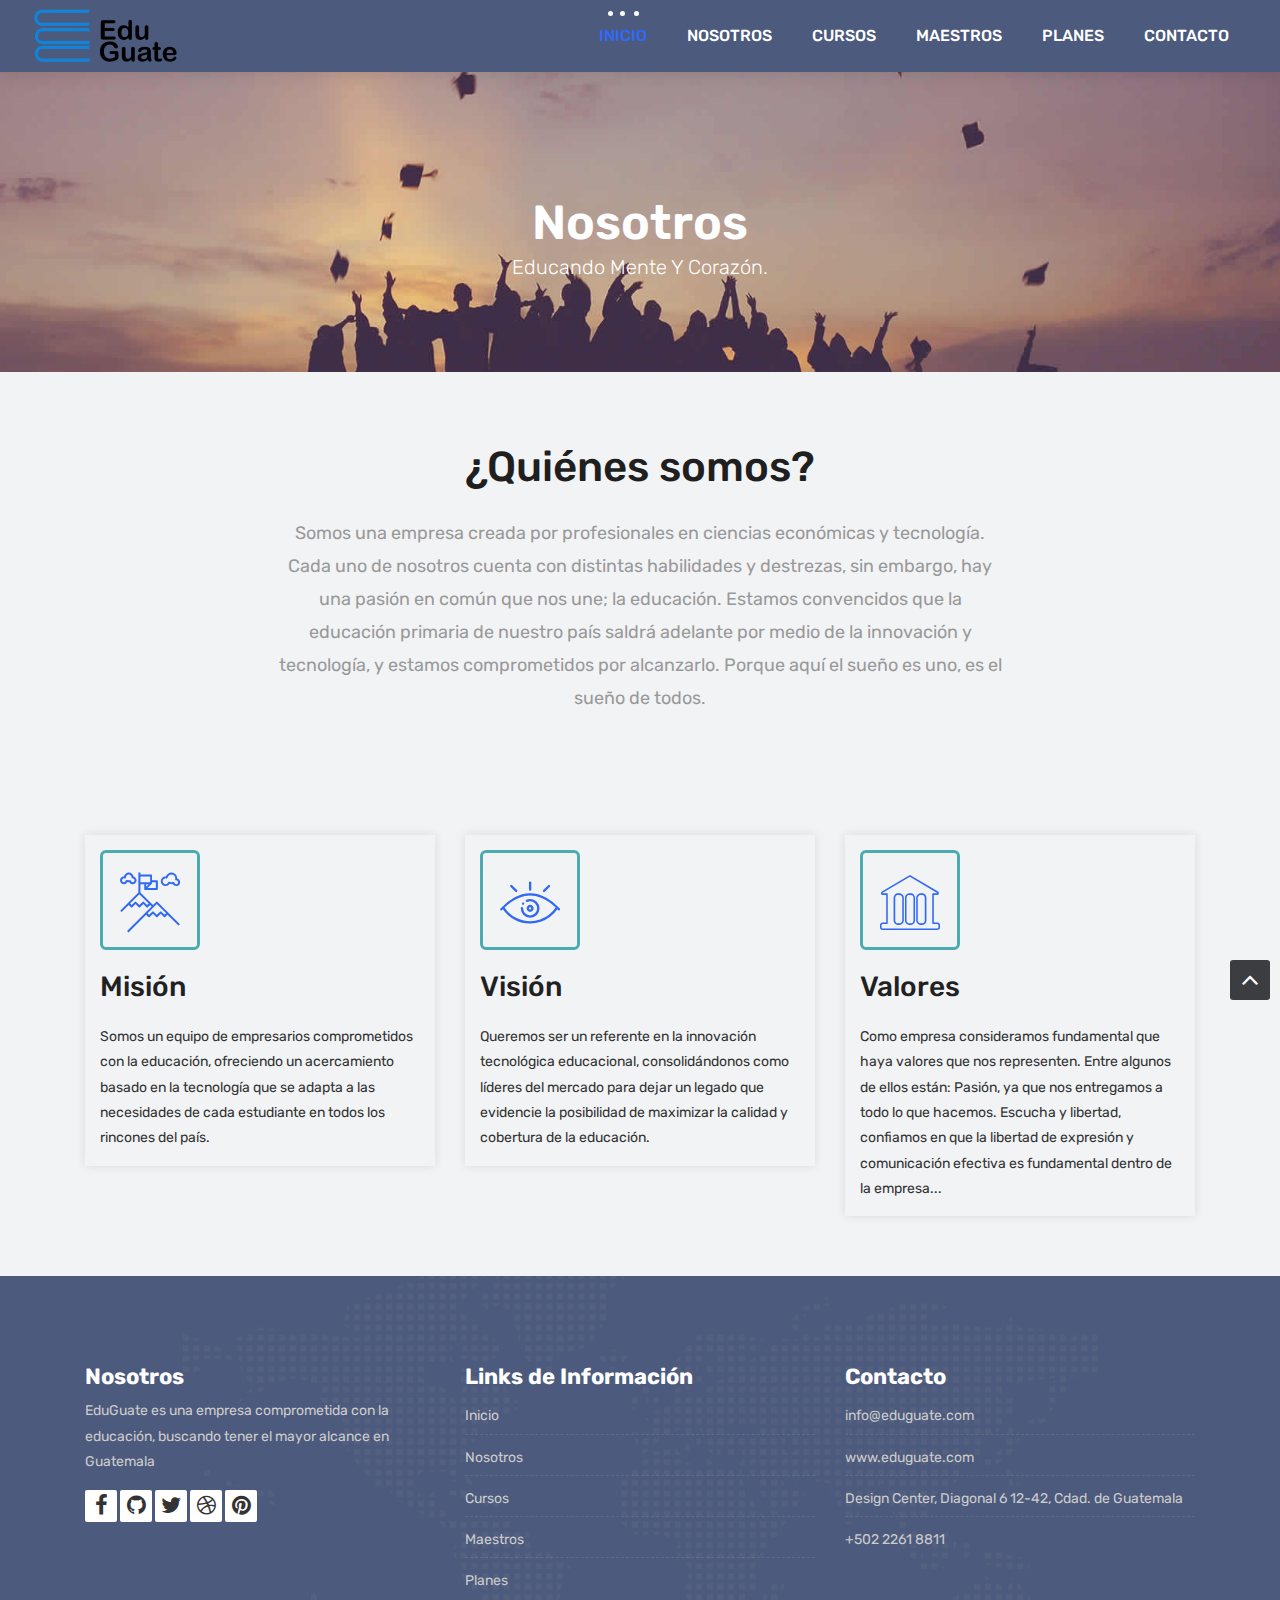
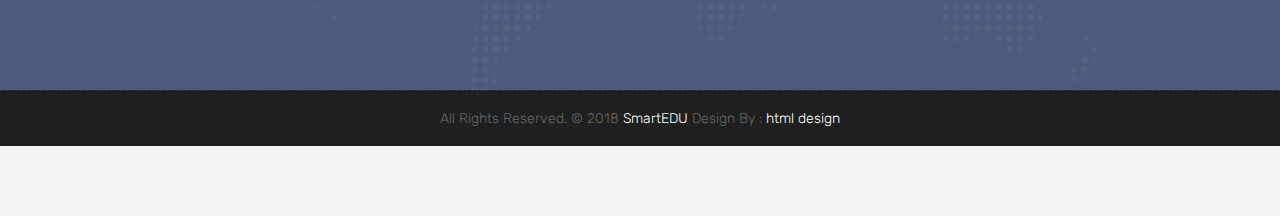
<file: about.html>
<!DOCTYPE html>
<html lang="en">

<!-- Basic -->
<meta charset="utf-8">
<meta http-equiv="X-UA-Compatible" content="IE=edge">

<!-- Mobile Metas -->
<meta name="viewport" content="width=device-width, initial-scale=1">

<!-- Site Metas -->
<title>EduGuate - Educación para Guatemala</title>
<meta name="keywords" content="">
<meta name="description" content="">
<meta name="author" content="">

<!-- Site Icons -->
<!-- <link rel="shortcut icon" href="images/favicon.ico" type="image/x-icon" />
<link rel="apple-touch-icon" href="images/apple-touch-icon.png"> -->

<!-- Bootstrap CSS -->
<link rel="stylesheet" href="css/bootstrap.min.css">
<!-- Site CSS -->
<link rel="stylesheet" href="style.css">
<!-- ALL VERSION CSS -->
<link rel="stylesheet" href="css/versions.css">
<!-- Responsive CSS -->
<link rel="stylesheet" href="css/responsive.css">
<!-- Custom CSS -->
<link rel="stylesheet" href="css/custom.css">

<!-- Modernizer for Portfolio -->
<script src="js/modernizer.js"></script>

<!--[if lt IE 9]>
      <script src="https://oss.maxcdn.com/libs/html5shiv/3.7.0/html5shiv.js"></script>
      <script src="https://oss.maxcdn.com/libs/respond.js/1.4.2/respond.min.js"></script>
    <![endif]-->

</head>

<body class="host_version">

    <!-- Modal -->
    <div class="modal fade" id="login" tabindex="-1" role="dialog" aria-labelledby="myModalLabel">
        <div class="modal-dialog modal-dialog-centered modal-lg" role="document">
            <div class="modal-content">
                <div class="modal-header tit-up">
                    <button type="button" class="close" data-dismiss="modal" aria-hidden="true">&times;</button>
                    <h4 class="modal-title">Customer Login</h4>
                </div>
                <div class="modal-body customer-box">
                    <!-- Nav tabs -->
                    <ul class="nav nav-tabs">
                        <li><a class="active" href="#Login" data-toggle="tab">Login</a></li>
                        <li><a href="#Registration" data-toggle="tab">Registration</a></li>
                    </ul>
                    <!-- Tab panes -->
                    <div class="tab-content">
                        <div class="tab-pane active" id="Login">
                            <form role="form" class="form-horizontal">
                                <div class="form-group">
                                    <div class="col-sm-12">
                                        <input class="form-control" id="email1" placeholder="Name" type="text">
                                    </div>
                                </div>
                                <div class="form-group">
                                    <div class="col-sm-12">
                                        <input class="form-control" id="exampleInputPassword1" placeholder="Email"
                                            type="email">
                                    </div>
                                </div>
                                <div class="row">
                                    <div class="col-sm-10">
                                        <button type="submit" class="btn btn-light btn-radius btn-brd grd1">
                                            Submit
                                        </button>
                                        <a class="for-pwd" href="javascript:;">Forgot your password?</a>
                                    </div>
                                </div>
                            </form>
                        </div>
                        <div class="tab-pane" id="Registration">
                            <form role="form" class="form-horizontal">
                                <div class="form-group">
                                    <div class="col-sm-12">
                                        <input class="form-control" placeholder="Name" type="text">
                                    </div>
                                </div>
                                <div class="form-group">
                                    <div class="col-sm-12">
                                        <input class="form-control" id="email" placeholder="Email" type="email">
                                    </div>
                                </div>
                                <div class="form-group">
                                    <div class="col-sm-12">
                                        <input class="form-control" id="mobile" placeholder="Mobile" type="email">
                                    </div>
                                </div>
                                <div class="form-group">
                                    <div class="col-sm-12">
                                        <input class="form-control" id="password" placeholder="Password"
                                            type="password">
                                    </div>
                                </div>
                                <div class="row">
                                    <div class="col-sm-10">
                                        <button type="button" class="btn btn-light btn-radius btn-brd grd1">
                                            Save &amp; Continue
                                        </button>
                                        <button type="button" class="btn btn-light btn-radius btn-brd grd1">
                                            Cancel</button>
                                    </div>
                                </div>
                            </form>
                        </div>
                    </div>
                </div>
            </div>
        </div>
    </div>

    <!-- LOADER -->
    <div id="preloader">
        <div class="loader-container">
            <div class="progress-br float shadow">
                <div class="progress__item"></div>
            </div>
        </div>
    </div>
    <!-- END LOADER -->

    <!-- Start header -->
    <header class="top-navbar">
        <nav class="navbar navbar-expand-lg navbar-light bg-light">
            <div class="container-fluid">
                <a class="navbar-brand" href="index.html">
                    <img src="images/eduGuateLogo1.png" alt="" />
                </a>
                <button class="navbar-toggler" type="button" data-toggle="collapse" data-target="#navbars-host"
                    aria-controls="navbars-rs-food" aria-expanded="false" aria-label="Toggle navigation">
                    <span class="icon-bar"></span>
                    <span class="icon-bar"></span>
                    <span class="icon-bar"></span>
                </button>
                <div class="collapse navbar-collapse" id="navbars-host">
                    <ul class="navbar-nav ml-auto">
                        <li class="nav-item active"><a class="nav-link" href="index.html">Inicio</a></li>
                        <li class="nav-item"><a class="nav-link" href="about.html">Nosotros</a></li>
                        <li class="nav-item dropdown">
                            <a class="nav-link dropdown-toggle" href="#" id="dropdown-a" data-toggle="dropdown">Cursos
                            </a>
                            <div class="dropdown-menu" aria-labelledby="dropdown-a">
                                <a class="dropdown-item" href="course-grid-2.html">Primer Grado </a>
                                <a class="dropdown-item" href="course-grid-3.html">Segundo Grado </a>
                                <a class="dropdown-item" href="course-grid-4.html">Tercer Grado </a>
                            </div>
                        </li>
                        <!-- <li class="nav-item dropdown">
                            <a class="nav-link dropdown-toggle" href="#" id="dropdown-a" data-toggle="dropdown">Blog
                            </a>
                            <div class="dropdown-menu" aria-labelledby="dropdown-a">
                                <a class="dropdown-item" href="blog.html">Blog </a>
                                <a class="dropdown-item" href="blog-single.html">Blog single </a>
                            </div>
                        </li> -->
                        <li class="nav-item"><a class="nav-link" href="teachers.html">Maestros</a></li>
                        <li class="nav-item"><a class="nav-link" href="pricing.html">Planes</a></li>
                        <li class="nav-item"><a class="nav-link" href="contact.html">Contacto</a></li>
                    </ul>
                    <!-- <ul class="nav navbar-nav navbar-right">
                        <li><a class="hover-btn-new log orange" href="#" data-toggle="modal"
                                data-target="#login"><span>Book Now</span></a></li>
                    </ul> -->
                </div>
            </div>
        </nav>
    </header>
    <!-- End header -->

    <div class="all-title-box">
        <div class="container text-center">
            <h1>Nosotros<span class="m_1">Educando mente y corazón.</span></h1>
        </div>
    </div>

    <div id="overviews" class="section lb">
        <div class="container">
            <div class="section-title row text-center">
                <div class="col-md-8 offset-md-2">
                    <h3>¿Quiénes somos?</h3>
                    <p class="lead">Somos una empresa creada por profesionales en ciencias económicas y tecnología. Cada
                        uno de nosotros cuenta con distintas habilidades y destrezas, sin embargo, hay una pasión en
                        común que nos une; la educación. Estamos convencidos que la educación primaria de nuestro país
                        saldrá adelante por medio de la innovación y tecnología, y estamos comprometidos por alcanzarlo.
                        Porque aquí el sueño es uno, es el sueño de todos.
                    </p>
                </div>

            </div><!-- end container -->
        </div><!-- end section -->

        <div class="hmv-box">
            <div class="container">
                <div class="row">
                    <div class="col-lg-4 col-md-6 col-12">
                        <div class="inner-hmv">
                            <div class="icon-box-hmv"><i class="flaticon-achievement"></i></div>
                            <h3>Misión</h3>
                            <div class="tr-pa">M</div>
                            <p>Somos un equipo de empresarios comprometidos con la educación, ofreciendo un acercamiento
                                basado en la tecnología que se adapta a las necesidades de cada estudiante en todos los
                                rincones del país.</p>
                        </div>
                    </div>
                    <div class="col-lg-4 col-md-6 col-12">
                        <div class="inner-hmv">
                            <div class="icon-box-hmv"><i class="flaticon-eye"></i></div>
                            <h3>Visión</h3>
                            <div class="tr-pa">V</div>
                            <p>Queremos ser un referente en la innovación tecnológica educacional, consolidándonos como
                                líderes del mercado para dejar un legado que evidencie la posibilidad de maximizar la
                                calidad y cobertura de la educación.</p>
                        </div>
                    </div>
                    <div class="col-lg-4 col-md-6 col-12">
                        <div class="inner-hmv">
                            <div class="icon-box-hmv"><i class="flaticon-history"></i></div>
                            <h3>Valores</h3>
                            <div class="tr-pa">H</div>
                            <p>Como empresa consideramos fundamental que haya valores que nos representen. Entre algunos
                                de ellos están: Pasión, ya que nos entregamos a todo lo que hacemos. Escucha y libertad,
                                confiamos en que la libertad de expresión y comunicación efectiva es fundamental dentro
                                de la empresa...</p>
                        </div>
                    </div>
                </div>
            </div>
        </div>


        <footer class="footer">
            <div class="container">
                <div class="row">
                    <div class="col-lg-4 col-md-4 col-xs-12">
                        <div class="widget clearfix">
                            <div class="widget-title">
                                <h3>Nosotros</h3>
                            </div>
                            <p> EduGuate es una empresa comprometida con la educación, buscando tener el mayor
                                alcance en Guatemala
                            </p>
                            <div class="footer-right">
                                <ul class="footer-links-soi">
                                    <li><a href="#"><i class="fa fa-facebook"></i></a></li>
                                    <li><a href="#"><i class="fa fa-github"></i></a></li>
                                    <li><a href="#"><i class="fa fa-twitter"></i></a></li>
                                    <li><a href="#"><i class="fa fa-dribbble"></i></a></li>
                                    <li><a href="#"><i class="fa fa-pinterest"></i></a></li>
                                </ul><!-- end links -->
                            </div>
                        </div><!-- end clearfix -->
                    </div><!-- end col -->

                    <div class="col-lg-4 col-md-4 col-xs-12">
                        <div class="widget clearfix">
                            <div class="widget-title">
                                <h3>Links de Información</h3>
                            </div>
                            <ul class="footer-links">
                                <li><a href="#">Inicio</a></li>
                                <li><a href="#">Nosotros</a></li>
                                <li><a href="#">Cursos</a></li>
                                <li><a href="#">Maestros</a></li>
                                <li><a href="#">Planes</a></li>
                            </ul><!-- end links -->
                        </div><!-- end clearfix -->
                    </div><!-- end col -->

                    <div class="col-lg-4 col-md-4 col-xs-12">
                        <div class="widget clearfix">
                            <div class="widget-title">
                                <h3>Contacto</h3>
                            </div>

                            <ul class="footer-links">
                                <li><a href="mailto:#">info@eduguate.com</a></li>
                                <li><a href="#">www.eduguate.com</a></li>
                                <li>Design Center, Diagonal 6 12-42, Cdad. de Guatemala</li>
                                <li>+502 2261 8811</li>
                            </ul><!-- end links -->
                        </div><!-- end clearfix -->
                    </div><!-- end col -->

                </div><!-- end row -->
            </div><!-- end container -->
        </footer><!-- end footer -->

        <div class="copyrights">
            <div class="container">
                <div class="footer-distributed">
                    <div class="footer-center">
                        <p class="footer-company-name">All Rights Reserved. &copy; 2018 <a href="#">SmartEDU</a> Design
                            By :
                            <a href="https://html.design/">html design</a></p>
                    </div>
                </div>
            </div><!-- end container -->
        </div><!-- end copyrights -->

        <a href="#" id="scroll-to-top" class="dmtop global-radius"><i class="fa fa-angle-up"></i></a>

        <!-- ALL JS FILES -->
        <script src="js/all.js"></script>
        <!-- ALL PLUGINS -->
        <script src="js/custom.js"></script>
        <script src="js/timeline.min.js"></script>
        <script>
            timeline(document.querySelectorAll('.timeline'), {
                forceVerticalMode: 700,
                mode: 'horizontal',
                verticalStartPosition: 'left',
                visibleItems: 4
            });
        </script>
</body>

</html>
</file>
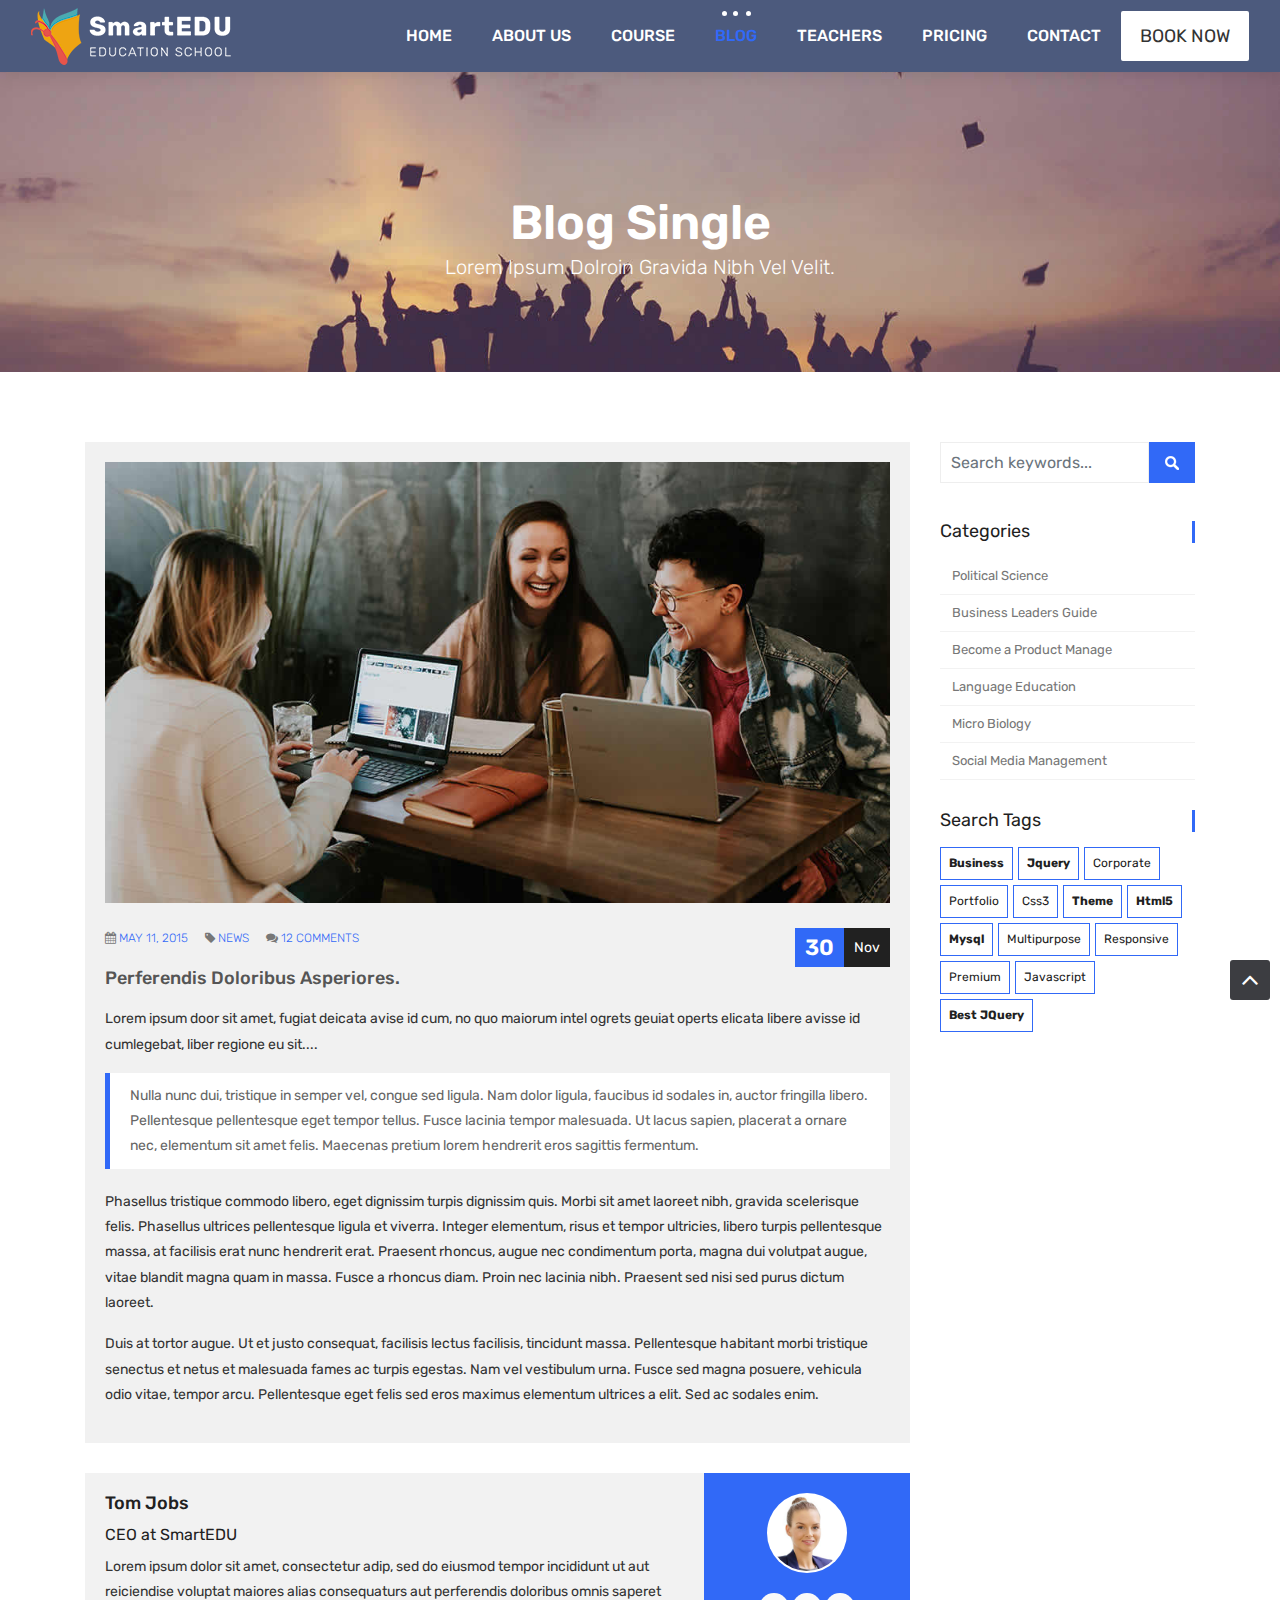
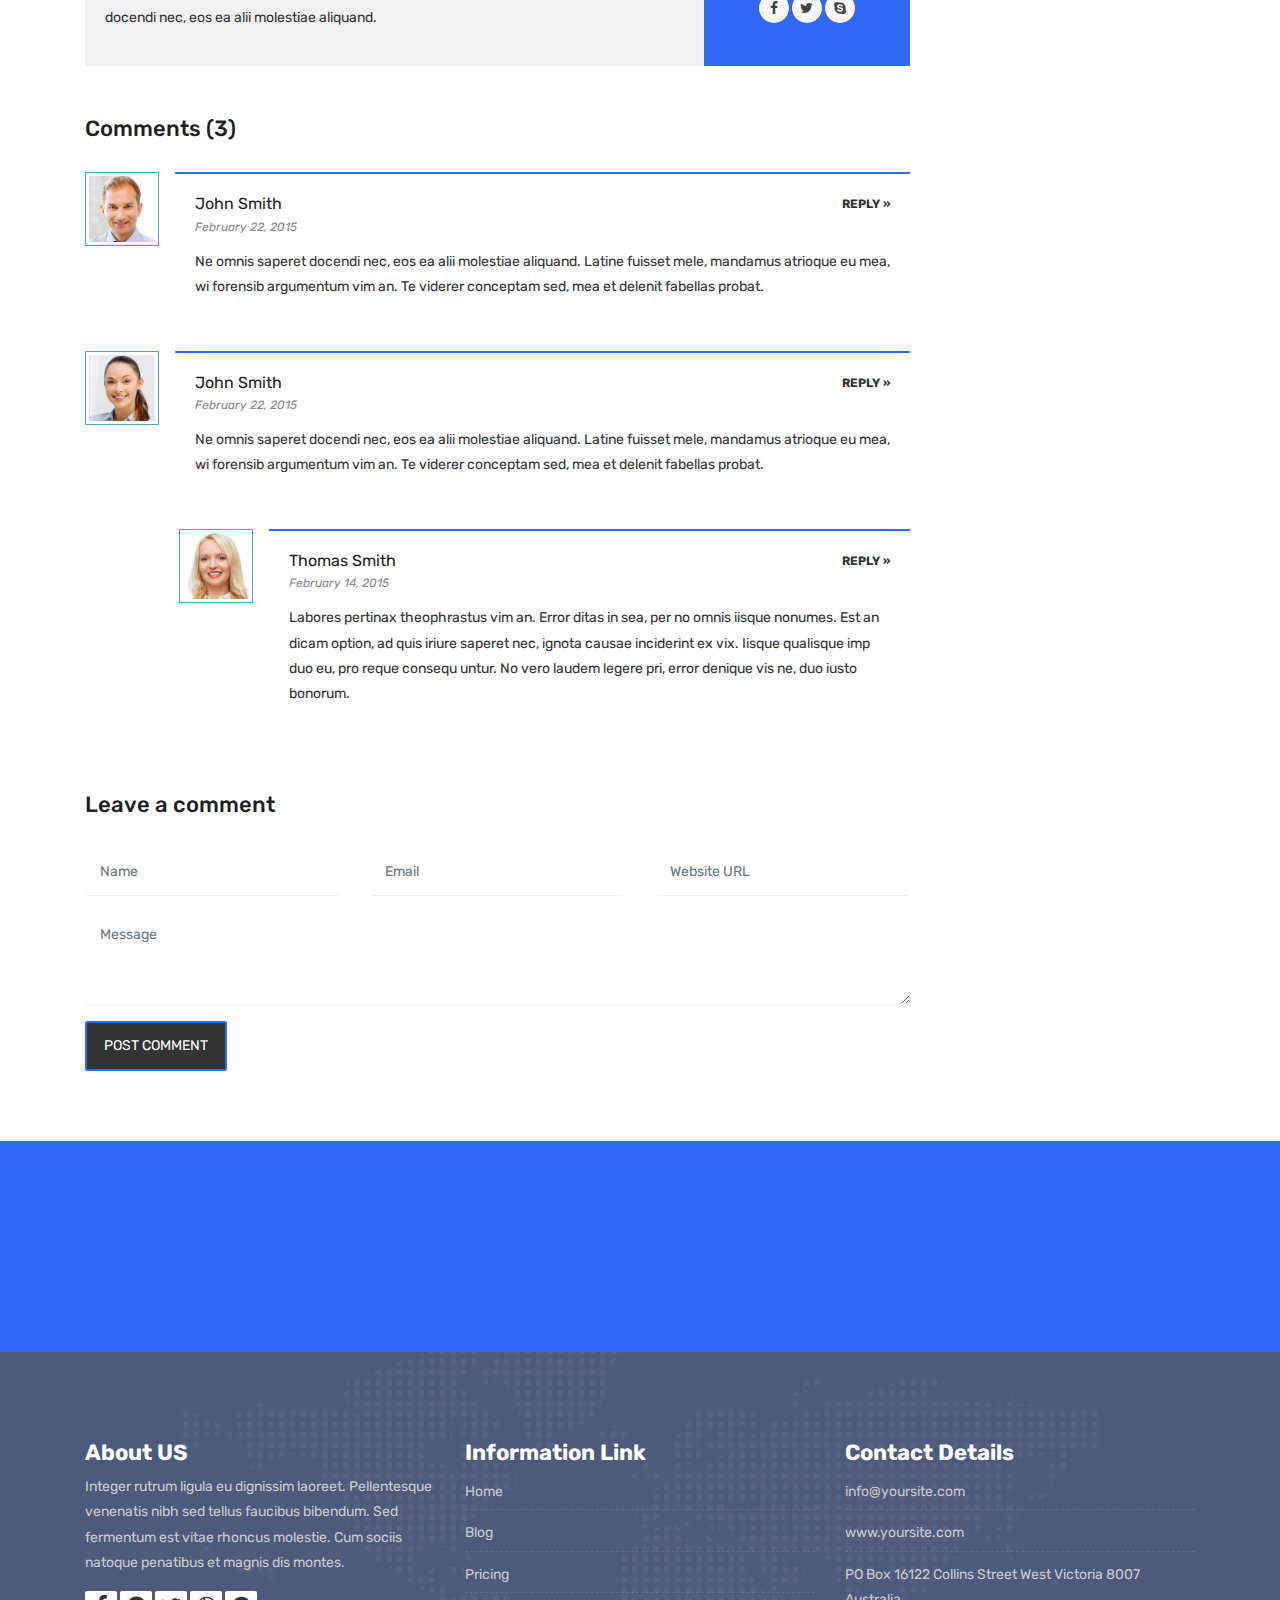
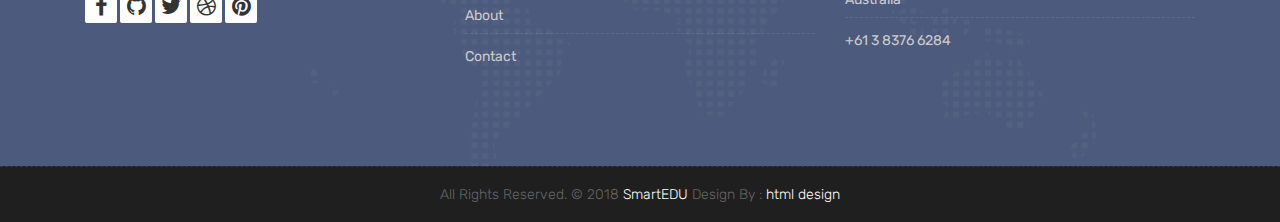
<file: blog-single.html>
<!DOCTYPE html>
<html lang="en">

    <!-- Basic -->
    <meta charset="utf-8">
    <meta http-equiv="X-UA-Compatible" content="IE=edge">   
   
    <!-- Mobile Metas -->
    <meta name="viewport" content="width=device-width, initial-scale=1">
 
     <!-- Site Metas -->
    <title>SmartEDU - Education Responsive HTML5 Template</title>  
    <meta name="keywords" content="">
    <meta name="description" content="">
    <meta name="author" content="">

    <!-- Site Icons -->
    <link rel="shortcut icon" href="images/favicon.ico" type="image/x-icon" />
    <link rel="apple-touch-icon" href="images/apple-touch-icon.png">

    <!-- Bootstrap CSS -->
    <link rel="stylesheet" href="css/bootstrap.min.css">
    <!-- Site CSS -->
    <link rel="stylesheet" href="style.css">
    <!-- ALL VERSION CSS -->
    <link rel="stylesheet" href="css/versions.css">
    <!-- Responsive CSS -->
    <link rel="stylesheet" href="css/responsive.css">
    <!-- Custom CSS -->
    <link rel="stylesheet" href="css/custom.css">

    <!-- Modernizer for Portfolio -->
    <script src="js/modernizer.js"></script>

    <!--[if lt IE 9]>
      <script src="https://oss.maxcdn.com/libs/html5shiv/3.7.0/html5shiv.js"></script>
      <script src="https://oss.maxcdn.com/libs/respond.js/1.4.2/respond.min.js"></script>
    <![endif]-->

</head>
<body class="host_version"> 

	<!-- Modal -->
	<div class="modal fade" id="login" tabindex="-1" role="dialog" aria-labelledby="myModalLabel">
	  <div class="modal-dialog modal-dialog-centered modal-lg" role="document">
		<div class="modal-content">
			<div class="modal-header tit-up">
				<button type="button" class="close" data-dismiss="modal" aria-hidden="true">&times;</button>
				<h4 class="modal-title">Customer Login</h4>
			</div>
			<div class="modal-body customer-box">
				<!-- Nav tabs -->
				<ul class="nav nav-tabs">
					<li><a class="active" href="#Login" data-toggle="tab">Login</a></li>
					<li><a href="#Registration" data-toggle="tab">Registration</a></li>
				</ul>
				<!-- Tab panes -->
				<div class="tab-content">
					<div class="tab-pane active" id="Login">
						<form role="form" class="form-horizontal">
							<div class="form-group">
								<div class="col-sm-12">
									<input class="form-control" id="email1" placeholder="Name" type="text">
								</div>
							</div>
							<div class="form-group">
								<div class="col-sm-12">
									<input class="form-control" id="exampleInputPassword1" placeholder="Email" type="email">
								</div>
							</div>
							<div class="row">
								<div class="col-sm-10">
									<button type="submit" class="btn btn-light btn-radius btn-brd grd1">
										Submit
									</button>
									<a class="for-pwd" href="javascript:;">Forgot your password?</a>
								</div>
							</div>
						</form>
					</div>
					<div class="tab-pane" id="Registration">
						<form role="form" class="form-horizontal">
							<div class="form-group">
								<div class="col-sm-12">
									<input class="form-control" placeholder="Name" type="text">
								</div>
							</div>
							<div class="form-group">
								<div class="col-sm-12">
									<input class="form-control" id="email" placeholder="Email" type="email">
								</div>
							</div>
							<div class="form-group">
								<div class="col-sm-12">
									<input class="form-control" id="mobile" placeholder="Mobile" type="email">
								</div>
							</div>
							<div class="form-group">
								<div class="col-sm-12">
									<input class="form-control" id="password" placeholder="Password" type="password">
								</div>
							</div>
							<div class="row">							
								<div class="col-sm-10">
									<button type="button" class="btn btn-light btn-radius btn-brd grd1">
										Save &amp; Continue
									</button>
									<button type="button" class="btn btn-light btn-radius btn-brd grd1">
										Cancel</button>
								</div>
							</div>
						</form>
					</div>
				</div>
			</div>
		</div>
	  </div>
	</div>

    <!-- LOADER -->
	<div id="preloader">
		<div class="loader-container">
			<div class="progress-br float shadow">
				<div class="progress__item"></div>
			</div>
		</div>
	</div>
	<!-- END LOADER -->	

    <!-- Start header -->
	<header class="top-navbar">
		<nav class="navbar navbar-expand-lg navbar-light bg-light">
			<div class="container-fluid">
				<a class="navbar-brand" href="index.html">
					<img src="images/logo.png" alt="" />
				</a>
				<button class="navbar-toggler" type="button" data-toggle="collapse" data-target="#navbars-host" aria-controls="navbars-rs-food" aria-expanded="false" aria-label="Toggle navigation">
					<span class="icon-bar"></span>
                    <span class="icon-bar"></span>
                    <span class="icon-bar"></span>
				</button>
				<div class="collapse navbar-collapse" id="navbars-host">
					<ul class="navbar-nav ml-auto">
						<li class="nav-item"><a class="nav-link" href="index.html">Home</a></li>
						<li class="nav-item"><a class="nav-link" href="about.html">About Us</a></li>
						<li class="nav-item dropdown">
							<a class="nav-link dropdown-toggle" href="#" id="dropdown-a" data-toggle="dropdown">Course </a>
							<div class="dropdown-menu" aria-labelledby="dropdown-a">
								<a class="dropdown-item" href="course-grid-2.html">Course Grid 2 </a>
								<a class="dropdown-item" href="course-grid-3.html">Course Grid 3 </a>
								<a class="dropdown-item" href="course-grid-4.html">Course Grid 4 </a>
							</div>
						</li>
						<li class="nav-item active dropdown">
							<a class="nav-link dropdown-toggle" href="#" id="dropdown-a" data-toggle="dropdown">Blog </a>
							<div class="dropdown-menu" aria-labelledby="dropdown-a">
								<a class="dropdown-item" href="blog.html">Blog </a>
								<a class="dropdown-item" href="blog-single.html">Blog single </a>
							</div>
						</li>
						<li class="nav-item"><a class="nav-link" href="teachers.html">Teachers</a></li>
						<li class="nav-item"><a class="nav-link" href="pricing.html">Pricing</a></li>
						<li class="nav-item"><a class="nav-link" href="contact.html">Contact</a></li>
					</ul>
					<ul class="nav navbar-nav navbar-right">
                        <li><a class="hover-btn-new log" href="#" data-toggle="modal" data-target="#login"><span>Book Now</span></a></li>
                    </ul>
				</div>
			</div>
		</nav>
	</header>
	<!-- End header -->
	
	<div class="all-title-box">
		<div class="container text-center">
			<h1>Blog Single<span class="m_1">Lorem Ipsum dolroin gravida nibh vel velit.</span></h1>
		</div>
	</div>
	
    <div id="overviews" class="section wb">
        <div class="container">
            <div class="row"> 
                <div class="col-lg-9 blog-post-single">
                    <div class="blog-item">
						<div class="image-blog">
							<img src="images/blog_single.jpg" alt="" class="img-fluid">
						</div>
						<div class="post-content">
							<div class="post-date">
								<span class="day">30</span>
								<span class="month">Nov</span>
							</div>
							<div class="meta-info-blog">
								<span><i class="fa fa-calendar"></i> <a href="#">May 11, 2015</a> </span>
								<span><i class="fa fa-tag"></i>  <a href="#">News</a> </span>
								<span><i class="fa fa-comments"></i> <a href="#">12 Comments</a></span>
							</div>
							<div class="blog-title">
								<h2><a href="#" title="">perferendis doloribus asperiores.</a></h2>
							</div>
							<div class="blog-desc">
								<p>Lorem ipsum door sit amet, fugiat deicata avise id cum, no quo maiorum intel ogrets geuiat operts elicata libere avisse id cumlegebat, liber regione eu sit.... </p>
								<blockquote class="default">
									Nulla nunc dui, tristique in semper vel, congue sed ligula. Nam dolor ligula, faucibus id sodales in, auctor fringilla libero. Pellentesque pellentesque eget tempor tellus. Fusce lacinia tempor malesuada. Ut lacus sapien, placerat a ornare nec, elementum sit amet felis. Maecenas pretium lorem hendrerit eros sagittis fermentum.
								</blockquote>
								<p>Phasellus tristique commodo libero, eget dignissim turpis dignissim quis. Morbi sit amet laoreet nibh, gravida scelerisque felis. Phasellus ultrices pellentesque ligula et viverra. Integer elementum, risus et tempor ultricies, libero turpis pellentesque massa, at facilisis erat nunc hendrerit erat. Praesent rhoncus, augue nec condimentum porta, magna dui volutpat augue, vitae blandit magna quam in massa. Fusce a rhoncus diam. Proin nec lacinia nibh. Praesent sed nisi sed purus dictum laoreet.</p>
								<p>Duis at tortor augue. Ut et justo consequat, facilisis lectus facilisis, tincidunt massa. Pellentesque habitant morbi tristique senectus et netus et malesuada fames ac turpis egestas. Nam vel vestibulum urna. Fusce sed magna posuere, vehicula odio vitae, tempor arcu. Pellentesque eget felis sed eros maximus elementum ultrices a elit. Sed ac sodales enim.</p>
							</div>							
						</div>
					</div>
					
					<div class="blog-author">
						<div class="author-bio">
							<h3 class="author_name"><a href="#">Tom Jobs</a></h3>
							<h5>CEO at <a href="#">SmartEDU</a></h5>
							<p class="author_det">
								Lorem ipsum dolor sit amet, consectetur adip, sed do eiusmod tempor incididunt  ut aut reiciendise voluptat maiores alias consequaturs aut perferendis doloribus omnis saperet docendi nec, eos ea alii molestiae aliquand.
							</p>
						</div>
						<div class="author-desc">
							<img src="images/author.jpg" alt="about author">
							<ul class="author-social">
								<li><a href="#"><i class="fa fa-facebook"></i></a></li>
								<li><a href="#"><i class="fa fa-twitter"></i></a></li>
								<li><a href="#"><i class="fa fa-skype"></i></a></li>
							</ul>
						</div>
					</div>
					
					<div class="blog-comments">
						<h4>Comments (3)</h4>
						<div id="comment-blog">
							<ul class="comment-list">
								<li class="comment">
									<div class="avatar"><img alt="" src="images/avatar-01.jpg" class="avatar"></div>
									<div class="comment-container">
										<h5 class="comment-author"><a href="#">John Smith</a></h5>
										<div class="comment-meta">
											<a href="#" class="comment-date link-style1">February 22, 2015</a>
											<a class="comment-reply-link link-style3" href="#respond">Reply »</a>
										</div>
										<div class="comment-body">
											<p>Ne omnis saperet docendi nec, eos ea alii molestiae aliquand. Latine fuisset mele, mandamus atrioque eu mea, wi forensib argumentum vim an. Te viderer conceptam sed, mea et delenit fabellas probat.</p>
										</div>
									</div>
								</li>
								<li class="comment">
									<div class="avatar"><img alt="" src="images/avatar-02.jpg" class="avatar"></div>
									<div class="comment-container">
										<h5 class="comment-author"><a href="#">John Smith</a></h5>
										<div class="comment-meta">
											<a href="#" class="comment-date link-style1">February 22, 2015</a>
											<a class="comment-reply-link link-style3" href="#respond">Reply »</a>
										</div>
										<div class="comment-body">
											<p>Ne omnis saperet docendi nec, eos ea alii molestiae aliquand. Latine fuisset mele, mandamus atrioque eu mea, wi forensib argumentum vim an. Te viderer conceptam sed, mea et delenit fabellas probat.</p>
										</div>
									</div>
									<ul class="children">
										<li class="comment">
											<div class="avatar"><img alt="" src="images/avatar-03.jpg" class="avatar"></div>
											<div class="comment-container">
												<h5 class="comment-author"><a href="#">Thomas Smith</a></h5>
												<div class="comment-meta"><a href="#" class="comment-date link-style1">February 14, 2015</a><a class="comment-reply-link link-style3" href="#respond">Reply »</a></div>
												<div class="comment-body">
													<p>Labores pertinax theophrastus vim an. Error ditas in sea, per no omnis iisque nonumes. Est an dicam option, ad quis iriure saperet nec, ignota causae inciderint ex vix. Iisque qualisque imp duo eu, pro reque consequ untur. No vero laudem legere pri, error denique vis ne, duo iusto bonorum.</p>
												</div>
											</div>
										</li>
									</ul>
								</li>
							</ul>
						</div>
					</div>
					<div class="comments-form">
						<h4>Leave a comment</h4>
						<div class="comment-form-main">
							<form action="#">
								<div class="row">
									<div class="col-md-4">
										<div class="form-group">
											<input class="form-control" name="commenter-name" placeholder="Name" id="commenter-name" type="text">
										</div>
									</div>
									<div class="col-md-4">
										<div class="form-group">
											<input class="form-control" name="commenter-email" placeholder="Email" id="commenter-email" type="text">
										</div>
									</div>
									<div class="col-md-4">
										<div class="form-group">
											<input class="form-control" name="commenter-url" placeholder="Website URL" id="commenter-url" type="text">
										</div>
									</div>
									<div class="col-md-12">
										<div class="form-group">
											<textarea class="form-control" name="commenter-message" placeholder="Message" id="commenter-message" cols="30" rows="2"></textarea>
										</div>
									</div>
									<div class="col-md-12 post-btn">
										<button class="hover-btn-new orange"><span>Post Comment</span></button>
									</div>
								</div>
							</form>
						</div>
					</div>
					
                </div><!-- end col -->
				<div class="col-lg-3 col-12 right-single">
					<div class="widget-search">
						<div class="site-search-area">
							<form method="get" id="site-searchform" action="#">
								<div>
									<input class="input-text form-control" name="search-k" id="search-k" placeholder="Search keywords..." type="text">
									<input id="searchsubmit" value="Search" type="submit">
								</div>
							</form>
						</div>
					</div>
					<div class="widget-categories">
						<h3 class="widget-title">Categories</h3>
						<ul>
							<li><a href="#">Political Science</a></li>
							<li><a href="#">Business Leaders Guide</a></li>
							<li><a href="#">Become a Product Manage</a></li>
							<li><a href="#">Language Education</a></li>
							<li><a href="#">Micro Biology</a></li>
							<li><a href="#">Social Media Management</a></li>
						</ul>
					</div>
					<div class="widget-tags">
						<h3 class="widget-title">Search Tags</h3>
						<ul class="tags">
							<li><a href="#"><b>business</b></a></li>
							<li><a href="#"><b>jquery</b></a></li>
							<li><a href="#">corporate</a></li>
							<li><a href="#">portfolio</a></li>
							<li><a href="#">css3</a></li>
							<li><a href="#"><b>theme</b></a></li>
							<li><a href="#"><b>html5</b></a></li>
							<li><a href="#"><b>mysql</b></a></li>
							<li><a href="#">multipurpose</a></li>
							<li><a href="#">responsive</a></li>
							<li><a href="#">premium</a></li>
							<li><a href="#">javascript</a></li>
							<li><a href="#"><b>Best jQuery</b></a></li>
						</ul>
					</div>
				</div>
            </div><!-- end row -->
        </div><!-- end container -->
    </div><!-- end section -->

    <div class="parallax section dbcolor">
        <div class="container">
            <div class="row logos">
                <div class="col-md-2 col-sm-2 col-xs-6 wow fadeInUp">
                    <a href="#"><img src="images/logo_01.png" alt="" class="img-repsonsive"></a>
                </div>
                <div class="col-md-2 col-sm-2 col-xs-6 wow fadeInUp">
                    <a href="#"><img src="images/logo_02.png" alt="" class="img-repsonsive"></a>
                </div>
                <div class="col-md-2 col-sm-2 col-xs-6 wow fadeInUp">
                    <a href="#"><img src="images/logo_03.png" alt="" class="img-repsonsive"></a>
                </div>
                <div class="col-md-2 col-sm-2 col-xs-6 wow fadeInUp">
                    <a href="#"><img src="images/logo_04.png" alt="" class="img-repsonsive"></a>
                </div>
                <div class="col-md-2 col-sm-2 col-xs-6 wow fadeInUp">
                    <a href="#"><img src="images/logo_05.png" alt="" class="img-repsonsive"></a>
                </div>
                <div class="col-md-2 col-sm-2 col-xs-6 wow fadeInUp">
                    <a href="#"><img src="images/logo_06.png" alt="" class="img-repsonsive"></a>
                </div>
            </div><!-- end row -->
        </div><!-- end container -->
    </div><!-- end section -->

    <footer class="footer">
        <div class="container">
            <div class="row">
                <div class="col-lg-4 col-md-4 col-xs-12">
                    <div class="widget clearfix">
                        <div class="widget-title">
                            <h3>About US</h3>
                        </div>
                        <p> Integer rutrum ligula eu dignissim laoreet. Pellentesque venenatis nibh sed tellus faucibus bibendum. Sed fermentum est vitae rhoncus molestie. Cum sociis natoque penatibus et magnis dis montes.</p>
                        <div class="footer-right">
							<ul class="footer-links-soi">
								<li><a href="#"><i class="fa fa-facebook"></i></a></li>
								<li><a href="#"><i class="fa fa-github"></i></a></li>
								<li><a href="#"><i class="fa fa-twitter"></i></a></li>
								<li><a href="#"><i class="fa fa-dribbble"></i></a></li>
								<li><a href="#"><i class="fa fa-pinterest"></i></a></li>
							</ul><!-- end links -->
						</div>
                    </div><!-- end clearfix -->
                </div><!-- end col -->

				<div class="col-lg-4 col-md-4 col-xs-12">
                    <div class="widget clearfix">
                        <div class="widget-title">
                            <h3>Information Link</h3>
                        </div>
                        <ul class="footer-links">
                            <li><a href="#">Home</a></li>
                            <li><a href="#">Blog</a></li>
                            <li><a href="#">Pricing</a></li>
							<li><a href="#">About</a></li>
							<li><a href="#">Contact</a></li>
                        </ul><!-- end links -->
                    </div><!-- end clearfix -->
                </div><!-- end col -->
				
                <div class="col-lg-4 col-md-4 col-xs-12">
                    <div class="widget clearfix">
                        <div class="widget-title">
                            <h3>Contact Details</h3>
                        </div>

                        <ul class="footer-links">
                            <li><a href="mailto:#">info@yoursite.com</a></li>
                            <li><a href="#">www.yoursite.com</a></li>
                            <li>PO Box 16122 Collins Street West Victoria 8007 Australia</li>
                            <li>+61 3 8376 6284</li>
                        </ul><!-- end links -->
                    </div><!-- end clearfix -->
                </div><!-- end col -->
				
            </div><!-- end row -->
        </div><!-- end container -->
    </footer><!-- end footer -->

    <div class="copyrights">
        <div class="container">
            <div class="footer-distributed">
                <div class="footer-center">                   
                    <p class="footer-company-name">All Rights Reserved. &copy; 2018 <a href="#">SmartEDU</a> Design By : <a href="https://html.design/">html design</a></p>
                </div>
            </div>
        </div><!-- end container -->
    </div><!-- end copyrights -->

    <a href="#" id="scroll-to-top" class="dmtop global-radius"><i class="fa fa-angle-up"></i></a>

    <!-- ALL JS FILES -->
    <script src="js/all.js"></script>
    <!-- ALL PLUGINS -->
    <script src="js/custom.js"></script>

</body>
</html>
</file>
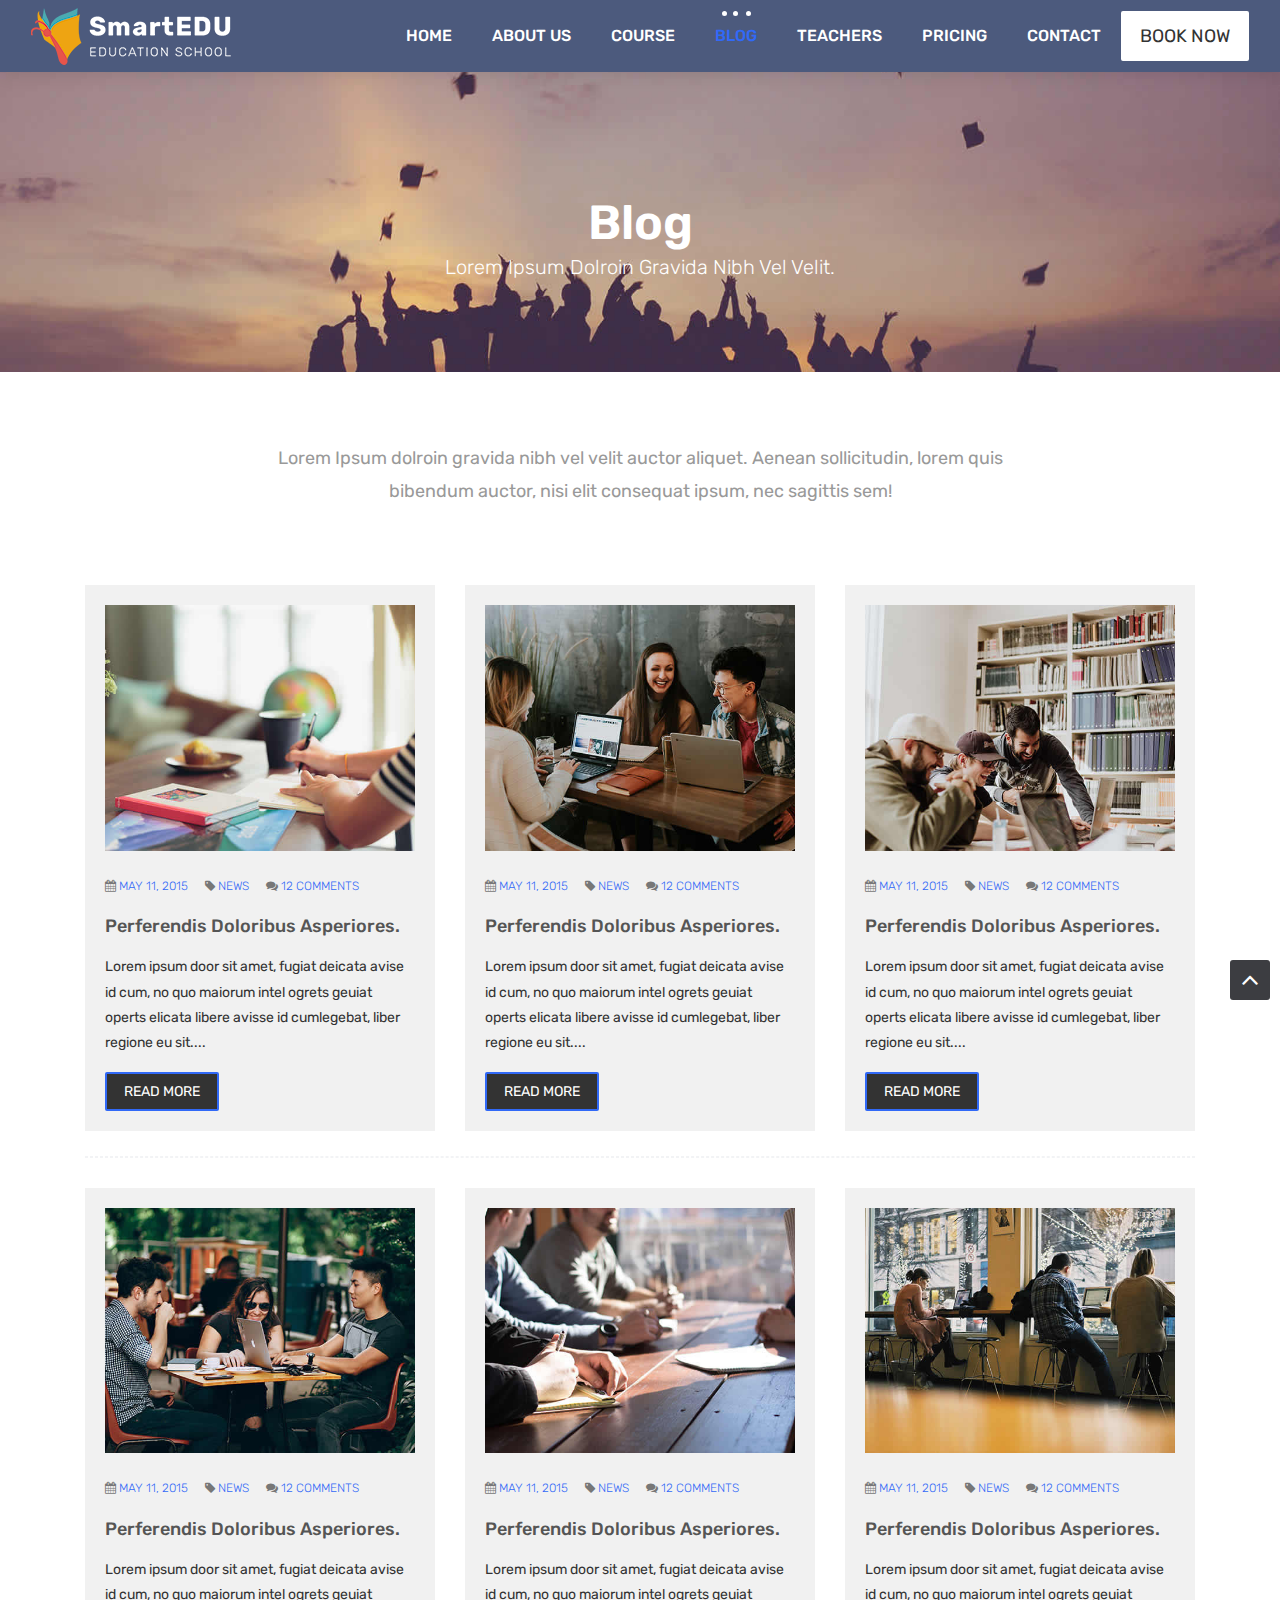
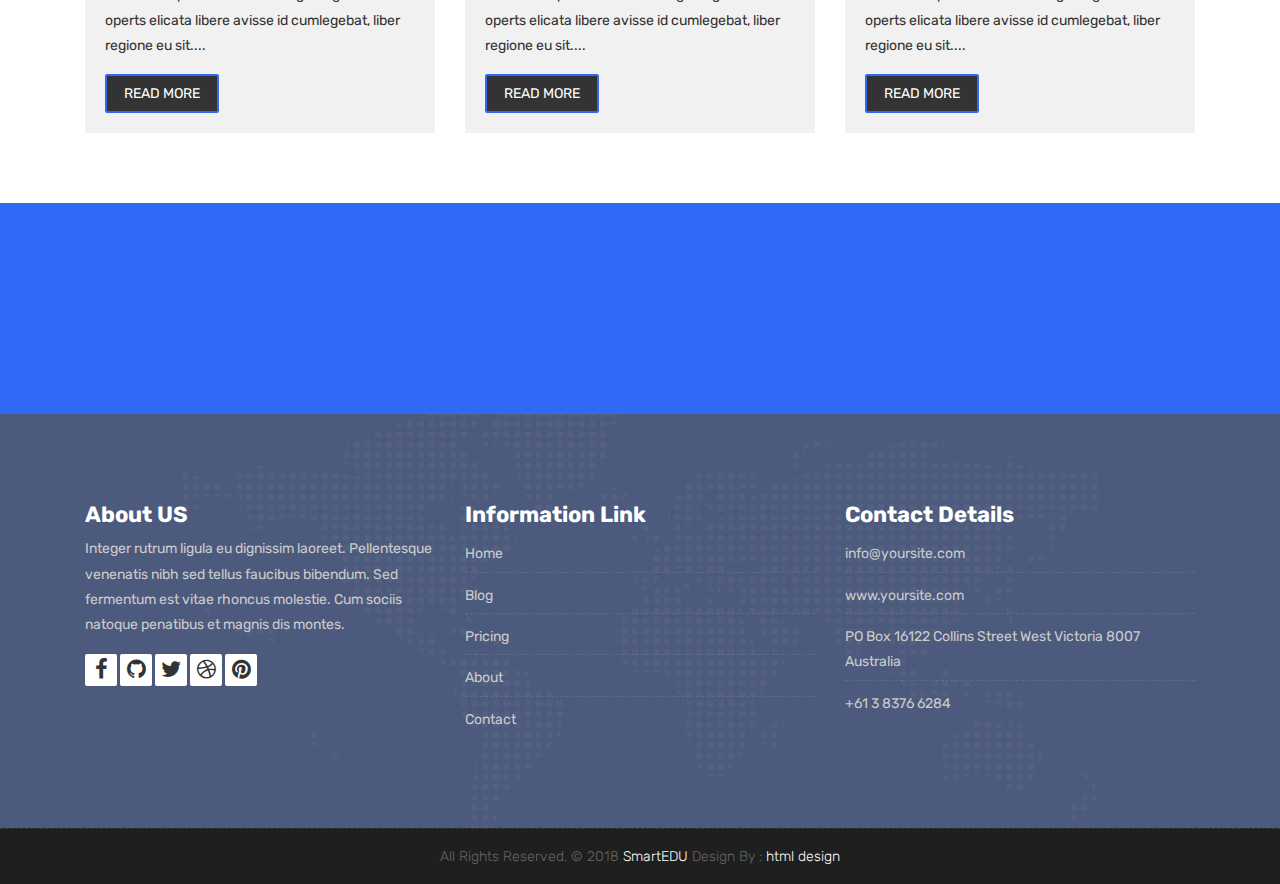
<file: blog.html>
<!DOCTYPE html>
<html lang="en">

    <!-- Basic -->
    <meta charset="utf-8">
    <meta http-equiv="X-UA-Compatible" content="IE=edge">   
   
    <!-- Mobile Metas -->
    <meta name="viewport" content="width=device-width, initial-scale=1">
 
     <!-- Site Metas -->
    <title>SmartEDU - Education Responsive HTML5 Template</title>  
    <meta name="keywords" content="">
    <meta name="description" content="">
    <meta name="author" content="">

    <!-- Site Icons -->
    <link rel="shortcut icon" href="images/favicon.ico" type="image/x-icon" />
    <link rel="apple-touch-icon" href="images/apple-touch-icon.png">

    <!-- Bootstrap CSS -->
    <link rel="stylesheet" href="css/bootstrap.min.css">
    <!-- Site CSS -->
    <link rel="stylesheet" href="style.css">
    <!-- ALL VERSION CSS -->
    <link rel="stylesheet" href="css/versions.css">
    <!-- Responsive CSS -->
    <link rel="stylesheet" href="css/responsive.css">
    <!-- Custom CSS -->
    <link rel="stylesheet" href="css/custom.css">

    <!-- Modernizer for Portfolio -->
    <script src="js/modernizer.js"></script>

    <!--[if lt IE 9]>
      <script src="https://oss.maxcdn.com/libs/html5shiv/3.7.0/html5shiv.js"></script>
      <script src="https://oss.maxcdn.com/libs/respond.js/1.4.2/respond.min.js"></script>
    <![endif]-->

</head>
<body class="host_version"> 

	<!-- Modal -->
	<div class="modal fade" id="login" tabindex="-1" role="dialog" aria-labelledby="myModalLabel">
	  <div class="modal-dialog modal-dialog-centered modal-lg" role="document">
		<div class="modal-content">
			<div class="modal-header tit-up">
				<button type="button" class="close" data-dismiss="modal" aria-hidden="true">&times;</button>
				<h4 class="modal-title">Customer Login</h4>
			</div>
			<div class="modal-body customer-box">
				<!-- Nav tabs -->
				<ul class="nav nav-tabs">
					<li><a class="active" href="#Login" data-toggle="tab">Login</a></li>
					<li><a href="#Registration" data-toggle="tab">Registration</a></li>
				</ul>
				<!-- Tab panes -->
				<div class="tab-content">
					<div class="tab-pane active" id="Login">
						<form role="form" class="form-horizontal">
							<div class="form-group">
								<div class="col-sm-12">
									<input class="form-control" id="email1" placeholder="Name" type="text">
								</div>
							</div>
							<div class="form-group">
								<div class="col-sm-12">
									<input class="form-control" id="exampleInputPassword1" placeholder="Email" type="email">
								</div>
							</div>
							<div class="row">
								<div class="col-sm-10">
									<button type="submit" class="btn btn-light btn-radius btn-brd grd1">
										Submit
									</button>
									<a class="for-pwd" href="javascript:;">Forgot your password?</a>
								</div>
							</div>
						</form>
					</div>
					<div class="tab-pane" id="Registration">
						<form role="form" class="form-horizontal">
							<div class="form-group">
								<div class="col-sm-12">
									<input class="form-control" placeholder="Name" type="text">
								</div>
							</div>
							<div class="form-group">
								<div class="col-sm-12">
									<input class="form-control" id="email" placeholder="Email" type="email">
								</div>
							</div>
							<div class="form-group">
								<div class="col-sm-12">
									<input class="form-control" id="mobile" placeholder="Mobile" type="email">
								</div>
							</div>
							<div class="form-group">
								<div class="col-sm-12">
									<input class="form-control" id="password" placeholder="Password" type="password">
								</div>
							</div>
							<div class="row">							
								<div class="col-sm-10">
									<button type="button" class="btn btn-light btn-radius btn-brd grd1">
										Save &amp; Continue
									</button>
									<button type="button" class="btn btn-light btn-radius btn-brd grd1">
										Cancel</button>
								</div>
							</div>
						</form>
					</div>
				</div>
			</div>
		</div>
	  </div>
	</div>

    <!-- LOADER -->
	<div id="preloader">
		<div class="loader-container">
			<div class="progress-br float shadow">
				<div class="progress__item"></div>
			</div>
		</div>
	</div>
	<!-- END LOADER -->	

    <!-- Start header -->
	<header class="top-navbar">
		<nav class="navbar navbar-expand-lg navbar-light bg-light">
			<div class="container-fluid">
				<a class="navbar-brand" href="index.html">
					<img src="images/logo.png" alt="" />
				</a>
				<button class="navbar-toggler" type="button" data-toggle="collapse" data-target="#navbars-host" aria-controls="navbars-rs-food" aria-expanded="false" aria-label="Toggle navigation">
					<span class="icon-bar"></span>
                    <span class="icon-bar"></span>
                    <span class="icon-bar"></span>
				</button>
				<div class="collapse navbar-collapse" id="navbars-host">
					<ul class="navbar-nav ml-auto">
						<li class="nav-item"><a class="nav-link" href="index.html">Home</a></li>
						<li class="nav-item"><a class="nav-link" href="about.html">About Us</a></li>
						<li class="nav-item dropdown">
							<a class="nav-link dropdown-toggle" href="#" id="dropdown-a" data-toggle="dropdown">Course </a>
							<div class="dropdown-menu" aria-labelledby="dropdown-a">
								<a class="dropdown-item" href="course-grid-2.html">Course Grid 2 </a>
								<a class="dropdown-item" href="course-grid-3.html">Course Grid 3 </a>
								<a class="dropdown-item" href="course-grid-4.html">Course Grid 4 </a>
							</div>
						</li>
						<li class="nav-item active dropdown">
							<a class="nav-link dropdown-toggle" href="#" id="dropdown-a" data-toggle="dropdown">Blog </a>
							<div class="dropdown-menu" aria-labelledby="dropdown-a">
								<a class="dropdown-item" href="blog.html">Blog </a>
								<a class="dropdown-item" href="blog-single.html">Blog single </a>
							</div>
						</li>
						<li class="nav-item"><a class="nav-link" href="teachers.html">Teachers</a></li>
						<li class="nav-item"><a class="nav-link" href="pricing.html">Pricing</a></li>
						<li class="nav-item"><a class="nav-link" href="contact.html">Contact</a></li>
					</ul>
					<ul class="nav navbar-nav navbar-right">
                        <li><a class="hover-btn-new log" href="#" data-toggle="modal" data-target="#login"><span>Book Now</span></a></li>
                    </ul>
				</div>
			</div>
		</nav>
	</header>
	<!-- End header -->
	
	<div class="all-title-box">
		<div class="container text-center">
			<h1>Blog<span class="m_1">Lorem Ipsum dolroin gravida nibh vel velit.</span></h1>
		</div>
	</div>
	
    <div id="overviews" class="section wb">
        <div class="container">
            <div class="section-title row text-center">
                <div class="col-md-8 offset-md-2">
                    <p class="lead">Lorem Ipsum dolroin gravida nibh vel velit auctor aliquet. Aenean sollicitudin, lorem quis bibendum auctor, nisi elit consequat ipsum, nec sagittis sem!</p>
                </div>
            </div><!-- end title -->

            <hr class="invis"> 

            <div class="row"> 
                <div class="col-lg-4 col-md-6 col-12">
                    <div class="blog-item">
						<div class="image-blog">
							<img src="images/blog_1.jpg" alt="" class="img-fluid">
						</div>
						<div class="meta-info-blog">
							<span><i class="fa fa-calendar"></i> <a href="#">May 11, 2015</a> </span>
                            <span><i class="fa fa-tag"></i>  <a href="#">News</a> </span>
                            <span><i class="fa fa-comments"></i> <a href="#">12 Comments</a></span>
						</div>
						<div class="blog-title">
							<h2><a href="#" title="">perferendis doloribus asperiores.</a></h2>
						</div>
						<div class="blog-desc">
							<p>Lorem ipsum door sit amet, fugiat deicata avise id cum, no quo maiorum intel ogrets geuiat operts elicata libere avisse id cumlegebat, liber regione eu sit.... </p>
						</div>
						<div class="blog-button">
							<a class="hover-btn-new orange" href="#"><span>Read More<span></a>
						</div>
					</div>
                </div><!-- end col -->

                <div class="col-lg-4 col-md-6 col-12">
                    <div class="blog-item">
						<div class="image-blog">
							<img src="images/blog_2.jpg" alt="" class="img-fluid">
						</div>
						<div class="meta-info-blog">
							<span><i class="fa fa-calendar"></i> <a href="#">May 11, 2015</a> </span>
                            <span><i class="fa fa-tag"></i>  <a href="#">News</a> </span>
                            <span><i class="fa fa-comments"></i> <a href="#">12 Comments</a></span>
						</div>
						<div class="blog-title">
							<h2><a href="#" title="">perferendis doloribus asperiores.</a></h2>
						</div>
						<div class="blog-desc">
							<p>Lorem ipsum door sit amet, fugiat deicata avise id cum, no quo maiorum intel ogrets geuiat operts elicata libere avisse id cumlegebat, liber regione eu sit.... </p>
						</div>
						<div class="blog-button">
							<a class="hover-btn-new orange" href="#"><span>Read More</span></a>
						</div>
					</div>
                </div><!-- end col -->

                <div class="col-lg-4 col-md-6 col-12">
                    <div class="blog-item">
						<div class="image-blog">
							<img src="images/blog_3.jpg" alt="" class="img-fluid">
						</div>
						<div class="meta-info-blog">
							<span><i class="fa fa-calendar"></i> <a href="#">May 11, 2015</a> </span>
                            <span><i class="fa fa-tag"></i>  <a href="#">News</a> </span>
                            <span><i class="fa fa-comments"></i> <a href="#">12 Comments</a></span>
						</div>
						<div class="blog-title">
							<h2><a href="#" title="">perferendis doloribus asperiores.</a></h2>
						</div>
						<div class="blog-desc">
							<p>Lorem ipsum door sit amet, fugiat deicata avise id cum, no quo maiorum intel ogrets geuiat operts elicata libere avisse id cumlegebat, liber regione eu sit.... </p>
						</div>
						<div class="blog-button">
							<a class="hover-btn-new orange" href="#"><span>Read More</span></a>
						</div>
					</div>
                </div><!-- end col -->
            </div><!-- end row -->

            <hr class="hr3"> 

            <div class="row"> 
                <div class="col-lg-4 col-md-6 col-12">
                   <div class="blog-item">
						<div class="image-blog">
							<img src="images/blog_4.jpg" alt="" class="img-fluid">
						</div>
						<div class="meta-info-blog">
							<span><i class="fa fa-calendar"></i> <a href="#">May 11, 2015</a> </span>
                            <span><i class="fa fa-tag"></i>  <a href="#">News</a> </span>
                            <span><i class="fa fa-comments"></i> <a href="#">12 Comments</a></span>
						</div>
						<div class="blog-title">
							<h2><a href="#" title="">perferendis doloribus asperiores.</a></h2>
						</div>
						<div class="blog-desc">
							<p>Lorem ipsum door sit amet, fugiat deicata avise id cum, no quo maiorum intel ogrets geuiat operts elicata libere avisse id cumlegebat, liber regione eu sit.... </p>
						</div>
						<div class="blog-button">
							<a class="hover-btn-new orange" href="#"><span>Read More</span></a>
						</div>
					</div>
                </div><!-- end col -->

                <div class="col-lg-4 col-md-6 col-12">
                    <div class="blog-item">
						<div class="image-blog">
							<img src="images/blog_5.jpg" alt="" class="img-fluid">
						</div>
						<div class="meta-info-blog">
							<span><i class="fa fa-calendar"></i> <a href="#">May 11, 2015</a> </span>
                            <span><i class="fa fa-tag"></i>  <a href="#">News</a> </span>
                            <span><i class="fa fa-comments"></i> <a href="#">12 Comments</a></span>
						</div>
						<div class="blog-title">
							<h2><a href="#" title="">perferendis doloribus asperiores.</a></h2>
						</div>
						<div class="blog-desc">
							<p>Lorem ipsum door sit amet, fugiat deicata avise id cum, no quo maiorum intel ogrets geuiat operts elicata libere avisse id cumlegebat, liber regione eu sit.... </p>
						</div>
						<div class="blog-button">
							<a class="hover-btn-new orange" href="#"><span>Read More</span></a>
						</div>
					</div>
                </div><!-- end col -->

                <div class="col-lg-4 col-md-6 col-12">
                    <div class="blog-item">
						<div class="image-blog">
							<img src="images/blog_6.jpg" alt="" class="img-fluid">
						</div>
						<div class="meta-info-blog">
							<span><i class="fa fa-calendar"></i> <a href="#">May 11, 2015</a> </span>
                            <span><i class="fa fa-tag"></i>  <a href="#">News</a> </span>
                            <span><i class="fa fa-comments"></i> <a href="#">12 Comments</a></span>
						</div>
						<div class="blog-title">
							<h2><a href="#" title="">perferendis doloribus asperiores.</a></h2>
						</div>
						<div class="blog-desc">
							<p>Lorem ipsum door sit amet, fugiat deicata avise id cum, no quo maiorum intel ogrets geuiat operts elicata libere avisse id cumlegebat, liber regione eu sit.... </p>
						</div>
						<div class="blog-button">
							<a class="hover-btn-new orange" href="#"><span>Read More</span></a>
						</div>
					</div>
                </div><!-- end col -->
            </div><!-- end row -->
        </div><!-- end container -->
    </div><!-- end section -->

    <div class="parallax section dbcolor">
        <div class="container">
            <div class="row logos">
                <div class="col-md-2 col-sm-2 col-xs-6 wow fadeInUp">
                    <a href="#"><img src="images/logo_01.png" alt="" class="img-repsonsive"></a>
                </div>
                <div class="col-md-2 col-sm-2 col-xs-6 wow fadeInUp">
                    <a href="#"><img src="images/logo_02.png" alt="" class="img-repsonsive"></a>
                </div>
                <div class="col-md-2 col-sm-2 col-xs-6 wow fadeInUp">
                    <a href="#"><img src="images/logo_03.png" alt="" class="img-repsonsive"></a>
                </div>
                <div class="col-md-2 col-sm-2 col-xs-6 wow fadeInUp">
                    <a href="#"><img src="images/logo_04.png" alt="" class="img-repsonsive"></a>
                </div>
                <div class="col-md-2 col-sm-2 col-xs-6 wow fadeInUp">
                    <a href="#"><img src="images/logo_05.png" alt="" class="img-repsonsive"></a>
                </div>
                <div class="col-md-2 col-sm-2 col-xs-6 wow fadeInUp">
                    <a href="#"><img src="images/logo_06.png" alt="" class="img-repsonsive"></a>
                </div>
            </div><!-- end row -->
        </div><!-- end container -->
    </div><!-- end section -->

    <footer class="footer">
        <div class="container">
            <div class="row">
                <div class="col-lg-4 col-md-4 col-xs-12">
                    <div class="widget clearfix">
                        <div class="widget-title">
                            <h3>About US</h3>
                        </div>
                        <p> Integer rutrum ligula eu dignissim laoreet. Pellentesque venenatis nibh sed tellus faucibus bibendum. Sed fermentum est vitae rhoncus molestie. Cum sociis natoque penatibus et magnis dis montes.</p>
                        <div class="footer-right">
							<ul class="footer-links-soi">
								<li><a href="#"><i class="fa fa-facebook"></i></a></li>
								<li><a href="#"><i class="fa fa-github"></i></a></li>
								<li><a href="#"><i class="fa fa-twitter"></i></a></li>
								<li><a href="#"><i class="fa fa-dribbble"></i></a></li>
								<li><a href="#"><i class="fa fa-pinterest"></i></a></li>
							</ul><!-- end links -->
						</div>
                    </div><!-- end clearfix -->
                </div><!-- end col -->

				<div class="col-lg-4 col-md-4 col-xs-12">
                    <div class="widget clearfix">
                        <div class="widget-title">
                            <h3>Information Link</h3>
                        </div>
                        <ul class="footer-links">
                            <li><a href="#">Home</a></li>
                            <li><a href="#">Blog</a></li>
                            <li><a href="#">Pricing</a></li>
							<li><a href="#">About</a></li>
							<li><a href="#">Contact</a></li>
                        </ul><!-- end links -->
                    </div><!-- end clearfix -->
                </div><!-- end col -->
				
                <div class="col-lg-4 col-md-4 col-xs-12">
                    <div class="widget clearfix">
                        <div class="widget-title">
                            <h3>Contact Details</h3>
                        </div>

                        <ul class="footer-links">
                            <li><a href="mailto:#">info@yoursite.com</a></li>
                            <li><a href="#">www.yoursite.com</a></li>
                            <li>PO Box 16122 Collins Street West Victoria 8007 Australia</li>
                            <li>+61 3 8376 6284</li>
                        </ul><!-- end links -->
                    </div><!-- end clearfix -->
                </div><!-- end col -->
				
            </div><!-- end row -->
        </div><!-- end container -->
    </footer><!-- end footer -->

    <div class="copyrights">
        <div class="container">
            <div class="footer-distributed">
                <div class="footer-center">                   
                    <p class="footer-company-name">All Rights Reserved. &copy; 2018 <a href="#">SmartEDU</a> Design By : <a href="https://html.design/">html design</a></p>
                </div>
            </div>
        </div><!-- end container -->
    </div><!-- end copyrights -->

    <a href="#" id="scroll-to-top" class="dmtop global-radius"><i class="fa fa-angle-up"></i></a>

    <!-- ALL JS FILES -->
    <script src="js/all.js"></script>
    <!-- ALL PLUGINS -->
    <script src="js/custom.js"></script>

</body>
</html>
</file>
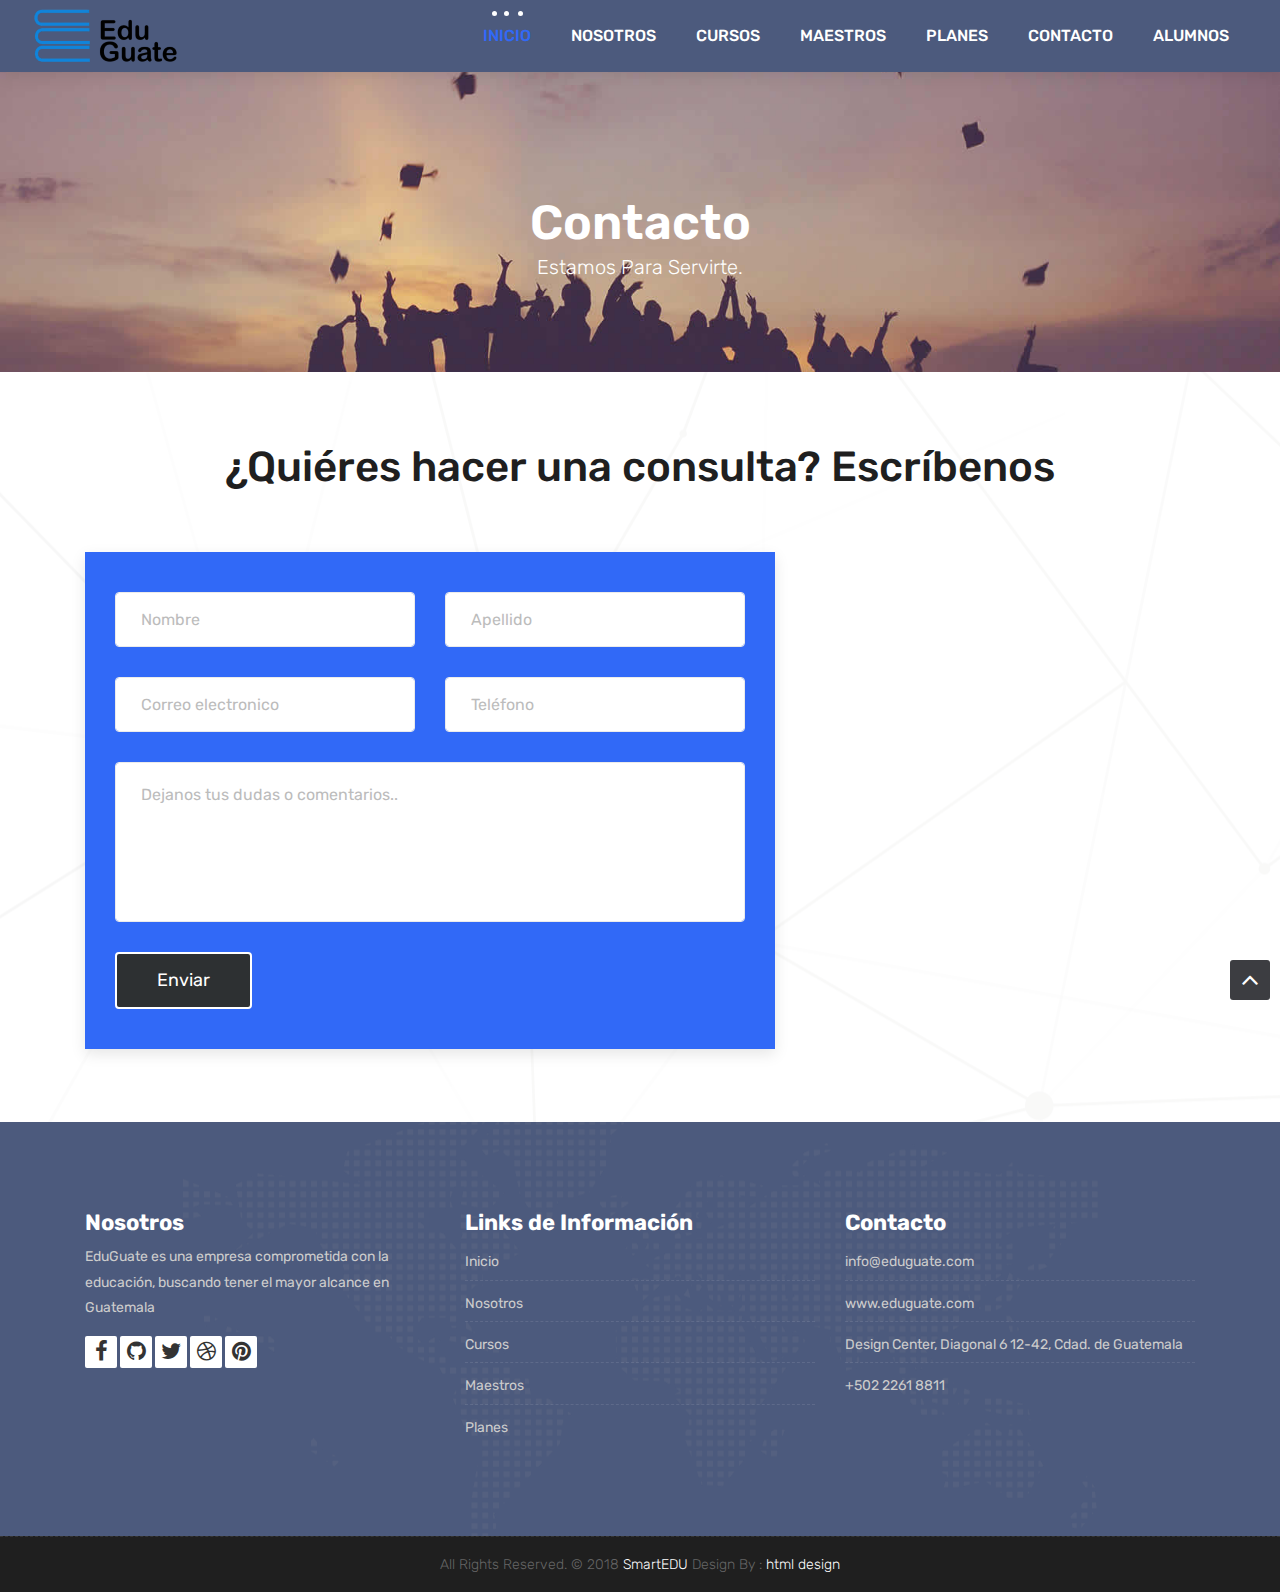
<file: contact.html>
<!DOCTYPE html>
<html lang="en">

<!-- Basic -->
<meta charset="utf-8">
<meta http-equiv="X-UA-Compatible" content="IE=edge">

<!-- Mobile Metas -->
<meta name="viewport" content="width=device-width, initial-scale=1">

<!-- Site Metas -->
<title>EduGuate - Educación para Guatemala</title>
<meta name="keywords" content="">
<meta name="description" content="">
<meta name="author" content="">

<!-- Site Icons -->
<!-- <link rel="shortcut icon" href="images/favicon.ico" type="image/x-icon" />
<link rel="apple-touch-icon" href="images/apple-touch-icon.png"> -->

<!-- Bootstrap CSS -->
<link rel="stylesheet" href="css/bootstrap.min.css">
<!-- Site CSS -->
<link rel="stylesheet" href="style.css">
<!-- ALL VERSION CSS -->
<link rel="stylesheet" href="css/versions.css">
<!-- Responsive CSS -->
<link rel="stylesheet" href="css/responsive.css">
<!-- Custom CSS -->
<link rel="stylesheet" href="css/custom.css">

<!-- Modernizer for Portfolio -->
<script src="js/modernizer.js"></script>

<!--[if lt IE 9]>
      <script src="https://oss.maxcdn.com/libs/html5shiv/3.7.0/html5shiv.js"></script>
      <script src="https://oss.maxcdn.com/libs/respond.js/1.4.2/respond.min.js"></script>
    <![endif]-->

</head>

<body class="host_version">

	<!-- Modal -->
	<div class="modal fade" id="login" tabindex="-1" role="dialog" aria-labelledby="myModalLabel">
		<div class="modal-dialog modal-dialog-centered modal-lg" role="document">
			<div class="modal-content">
				<div class="modal-header tit-up">
					<button type="button" class="close" data-dismiss="modal" aria-hidden="true">&times;</button>
					<h4 class="modal-title">Customer Login</h4>
				</div>
				<div class="modal-body customer-box">
					<!-- Nav tabs -->
					<ul class="nav nav-tabs">
						<li><a class="active" href="#Login" data-toggle="tab">Login</a></li>
						<li><a href="#Registration" data-toggle="tab">Registration</a></li>
					</ul>
					<!-- Tab panes -->
					<div class="tab-content">
						<div class="tab-pane active" id="Login">
							<form role="form" class="form-horizontal">
								<div class="form-group">
									<div class="col-sm-12">
										<input class="form-control" id="email1" placeholder="Name" type="text">
									</div>
								</div>
								<div class="form-group">
									<div class="col-sm-12">
										<input class="form-control" id="exampleInputPassword1" placeholder="Email"
											type="email">
									</div>
								</div>
								<div class="row">
									<div class="col-sm-10">
										<button type="submit" class="btn btn-light btn-radius btn-brd grd1">
											Submit
										</button>
										<a class="for-pwd" href="javascript:;">Forgot your password?</a>
									</div>
								</div>
							</form>
						</div>
						<div class="tab-pane" id="Registration">
							<form role="form" class="form-horizontal">
								<div class="form-group">
									<div class="col-sm-12">
										<input class="form-control" placeholder="Name" type="text">
									</div>
								</div>
								<div class="form-group">
									<div class="col-sm-12">
										<input class="form-control" id="email" placeholder="Email" type="email">
									</div>
								</div>
								<div class="form-group">
									<div class="col-sm-12">
										<input class="form-control" id="mobile" placeholder="Mobile" type="email">
									</div>
								</div>
								<div class="form-group">
									<div class="col-sm-12">
										<input class="form-control" id="password" placeholder="Password"
											type="password">
									</div>
								</div>
								<div class="row">
									<div class="col-sm-10">
										<button type="button" class="btn btn-light btn-radius btn-brd grd1">
											Save &amp; Continue
										</button>
										<button type="button" class="btn btn-light btn-radius btn-brd grd1">
											Cancel</button>
									</div>
								</div>
							</form>
						</div>
					</div>
				</div>
			</div>
		</div>
	</div>

	<!-- LOADER -->
	<div id="preloader">
		<div class="loader-container">
			<div class="progress-br float shadow">
				<div class="progress__item"></div>
			</div>
		</div>
	</div>
	<!-- END LOADER -->

	<!-- Start header -->
	<header class="top-navbar">
		<nav class="navbar navbar-expand-lg navbar-light bg-light">
			<div class="container-fluid">
				<a class="navbar-brand" href="index.html">
					<img src="images/eduGuateLogo1.png" alt="" />
				</a>
				<button class="navbar-toggler" type="button" data-toggle="collapse" data-target="#navbars-host"
					aria-controls="navbars-rs-food" aria-expanded="false" aria-label="Toggle navigation">
					<span class="icon-bar"></span>
					<span class="icon-bar"></span>
					<span class="icon-bar"></span>
				</button>
				<div class="collapse navbar-collapse" id="navbars-host">
					<ul class="navbar-nav ml-auto">
						<li class="nav-item active"><a class="nav-link" href="index.html">Inicio</a></li>
						<li class="nav-item"><a class="nav-link" href="about.html">Nosotros</a></li>
						<li class="nav-item dropdown">
							<a class="nav-link dropdown-toggle" href="#" id="dropdown-a" data-toggle="dropdown">Cursos
							</a>
							<div class="dropdown-menu" aria-labelledby="dropdown-a">
								<a class="dropdown-item" href="course-grid-2.html">Primer Grado </a>
								<a class="dropdown-item" href="course-grid-3.html">Segundo Grado </a>
								<a class="dropdown-item" href="course-grid-4.html">Tercer Grado </a>
							</div>
						</li>
						<!-- <li class="nav-item dropdown">
                            <a class="nav-link dropdown-toggle" href="#" id="dropdown-a" data-toggle="dropdown">Blog
                            </a>
                            <div class="dropdown-menu" aria-labelledby="dropdown-a">
                                <a class="dropdown-item" href="blog.html">Blog </a>
                                <a class="dropdown-item" href="blog-single.html">Blog single </a>
                            </div>
                        </li> -->
						<li class="nav-item"><a class="nav-link" href="teachers.html">Maestros</a></li>
						<li class="nav-item"><a class="nav-link" href="pricing.html">Planes</a></li>
						<li class="nav-item"><a class="nav-link" href="contact.html">Contacto</a></li>
						<li class="nav-item"><a class="nav-link" href="http://eduguate.tk/cursos/comunicacion-lenguaje/">Alumnos</a></li>
					
					</ul>
					<!-- <ul class="nav navbar-nav navbar-right">
                        <li><a class="hover-btn-new log orange" href="#" data-toggle="modal"
                                data-target="#login"><span>Book Now</span></a></li>
                    </ul> -->
				</div>
			</div>
		</nav>
	</header>
	<!-- End header -->

	<div class="all-title-box">
		<div class="container text-center">
			<h1>Contacto<span class="m_1">Estamos para servirte.</span></h1>
		</div>
	</div>

	<div id="contact" class="section wb">
		<div class="container">
			<div class="section-title text-center">
				<h3>¿Quiéres hacer una consulta? Escríbenos</h3>
				<!-- <p class="lead">Let us give you more details about the special offer website you want us. Please fill
					out the form below. <br>We have million of website owners who happy to work with us!</p> -->
			</div><!-- end title -->

			<div class="row">
				<div class="col-xl-6 col-md-12 col-sm-12">
					<div class="contact_form">
						<div id="message"></div>
						<form id="contactform" class="" action="contact.php" name="contactform" method="post">
							<div class="row row-fluid">
								<div class="col-lg-6 col-md-6 col-sm-6">
									<input type="text" name="first_name" id="first_name" class="form-control"
										placeholder="Nombre">
								</div>
								<div class="col-lg-6 col-md-6 col-sm-6">
									<input type="text" name="last_name" id="last_name" class="form-control"
										placeholder="Apellido">
								</div>
								<div class="col-lg-6 col-md-6 col-sm-6">
									<input type="email" name="email" id="email" class="form-control"
										placeholder="Correo electronico">
								</div>
								<div class="col-lg-6 col-md-6 col-sm-6">
									<input type="text" name="phone" id="phone" class="form-control"
										placeholder="Teléfono">
								</div>
								<div class="col-lg-12 col-md-12 col-sm-12">
									<textarea class="form-control" name="comments" id="comments" rows="6"
										placeholder="Dejanos tus dudas o comentarios.."></textarea>
								</div>
								<div class="text-center pd">
									<button type="submit" value="SEND" id="submit"
										class="btn btn-light btn-radius btn-brd grd1 btn-block">Enviar</button>
								</div>
							</div>
						</form>
					</div>
				</div><!-- end col -->
				<div class="col-xl-6 col-md-12 col-sm-12">
					<div class="map-box">
						<div id="custom-places" class="small-map"></div>
					</div>
				</div>
			</div><!-- end row -->
		</div><!-- end container -->
	</div><!-- end section -->


	<footer class="footer">
		<div class="container">
			<div class="row">
				<div class="col-lg-4 col-md-4 col-xs-12">
					<div class="widget clearfix">
						<div class="widget-title">
							<h3>Nosotros</h3>
						</div>
						<p> EduGuate es una empresa comprometida con la educación, buscando tener el mayor
							alcance en Guatemala
						</p>
						<div class="footer-right">
							<ul class="footer-links-soi">
								<li><a href="#"><i class="fa fa-facebook"></i></a></li>
								<li><a href="#"><i class="fa fa-github"></i></a></li>
								<li><a href="#"><i class="fa fa-twitter"></i></a></li>
								<li><a href="#"><i class="fa fa-dribbble"></i></a></li>
								<li><a href="#"><i class="fa fa-pinterest"></i></a></li>
							</ul><!-- end links -->
						</div>
					</div><!-- end clearfix -->
				</div><!-- end col -->

				<div class="col-lg-4 col-md-4 col-xs-12">
					<div class="widget clearfix">
						<div class="widget-title">
							<h3>Links de Información</h3>
						</div>
						<ul class="footer-links">
							<li><a href="#">Inicio</a></li>
							<li><a href="#">Nosotros</a></li>
							<li><a href="#">Cursos</a></li>
							<li><a href="#">Maestros</a></li>
							<li><a href="#">Planes</a></li>
						</ul><!-- end links -->
					</div><!-- end clearfix -->
				</div><!-- end col -->

				<div class="col-lg-4 col-md-4 col-xs-12">
					<div class="widget clearfix">
						<div class="widget-title">
							<h3>Contacto</h3>
						</div>

						<ul class="footer-links">
							<li><a href="mailto:#">info@eduguate.com</a></li>
							<li><a href="#">www.eduguate.com</a></li>
							<li>Design Center, Diagonal 6 12-42, Cdad. de Guatemala</li>
							<li>+502 2261 8811</li>
						</ul><!-- end links -->
					</div><!-- end clearfix -->
				</div><!-- end col -->

			</div><!-- end row -->
		</div><!-- end container -->
	</footer><!-- end footer -->

	<div class="copyrights">
		<div class="container">
			<div class="footer-distributed">
				<div class="footer-center">
					<p class="footer-company-name">All Rights Reserved. &copy; 2018 <a href="#">SmartEDU</a> Design
						By :
						<a href="https://html.design/">html design</a></p>
				</div>
			</div>
		</div><!-- end container -->
	</div><!-- end copyrights -->

	<a href="#" id="scroll-to-top" class="dmtop global-radius"><i class="fa fa-angle-up"></i></a>

	<!-- ALL JS FILES -->
	<script src="js/all.js"></script>
	<!-- ALL PLUGINS -->
	<script src="js/custom.js"></script>
	<script src="js/timeline.min.js"></script>
	<script>
		timeline(document.querySelectorAll('.timeline'), {
			forceVerticalMode: 700,
			mode: 'horizontal',
			verticalStartPosition: 'left',
			visibleItems: 4
		});
	</script>
</body>

</html>
</file>
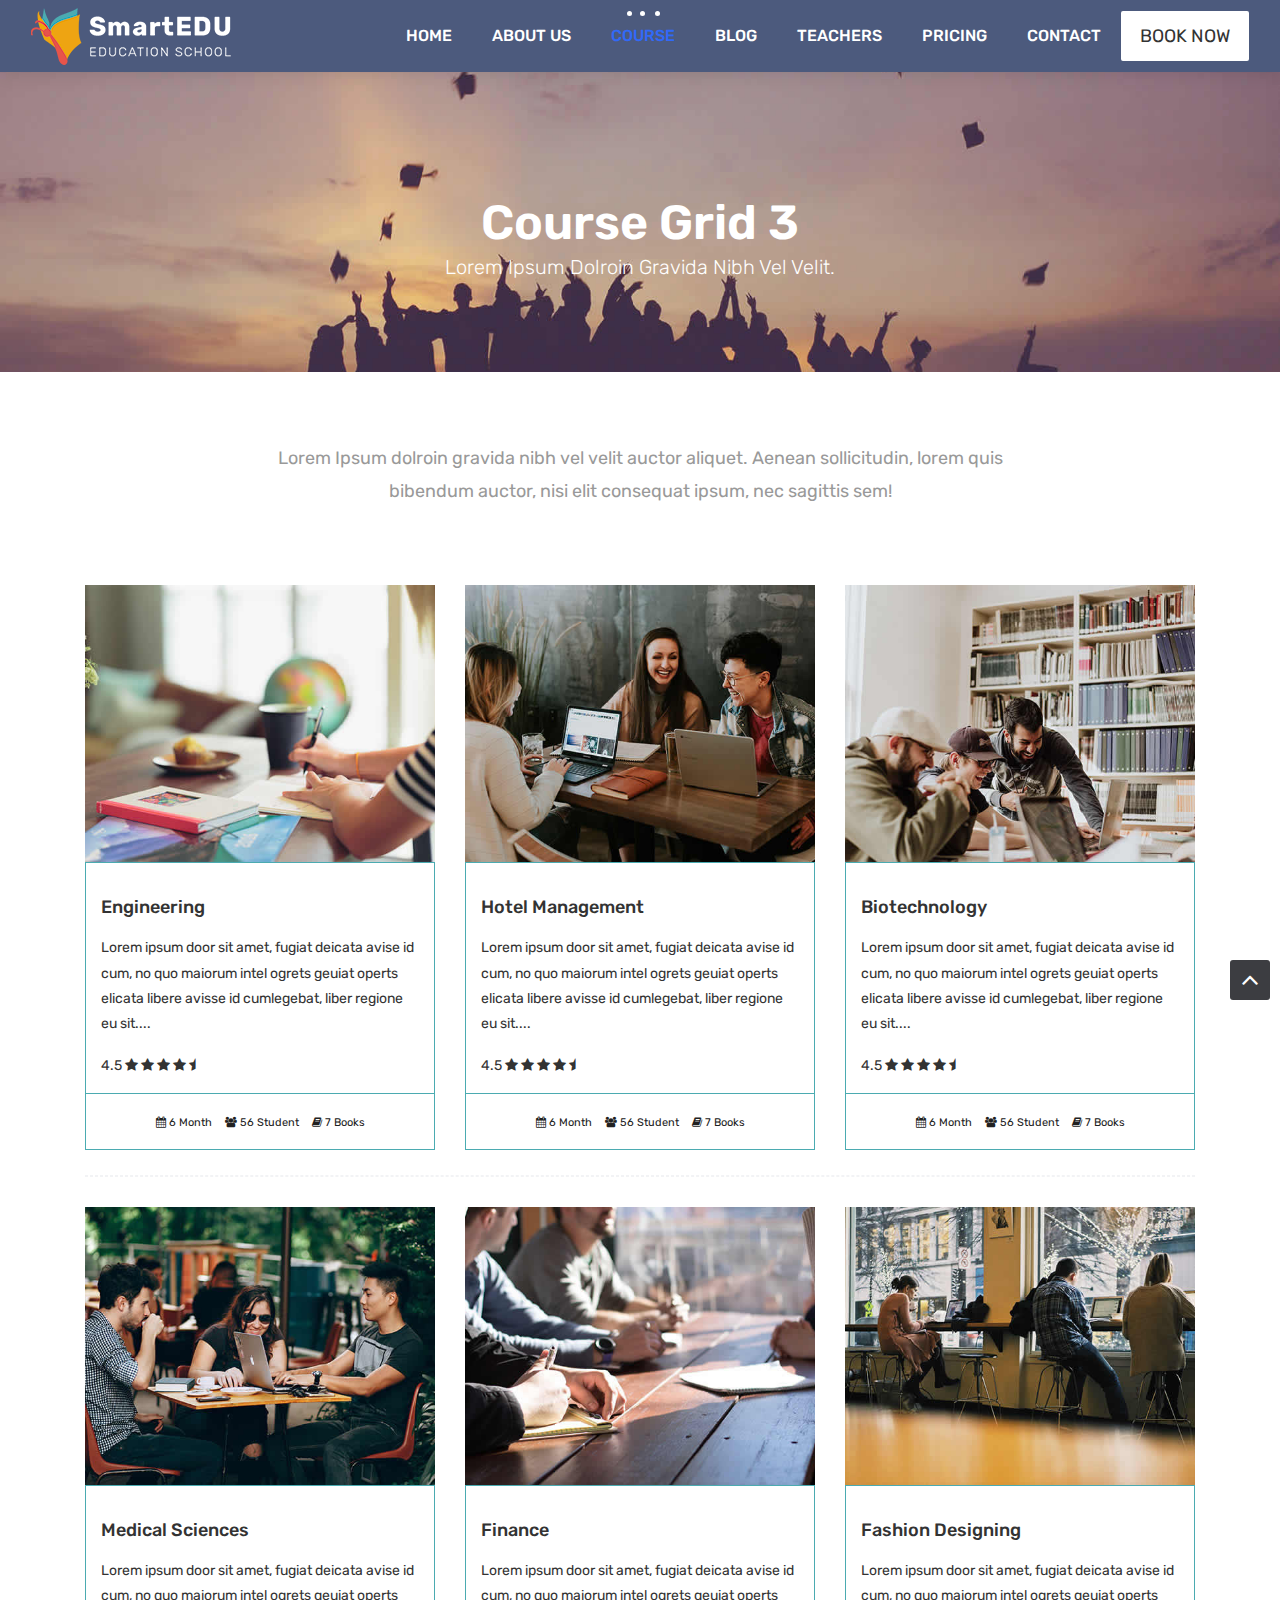
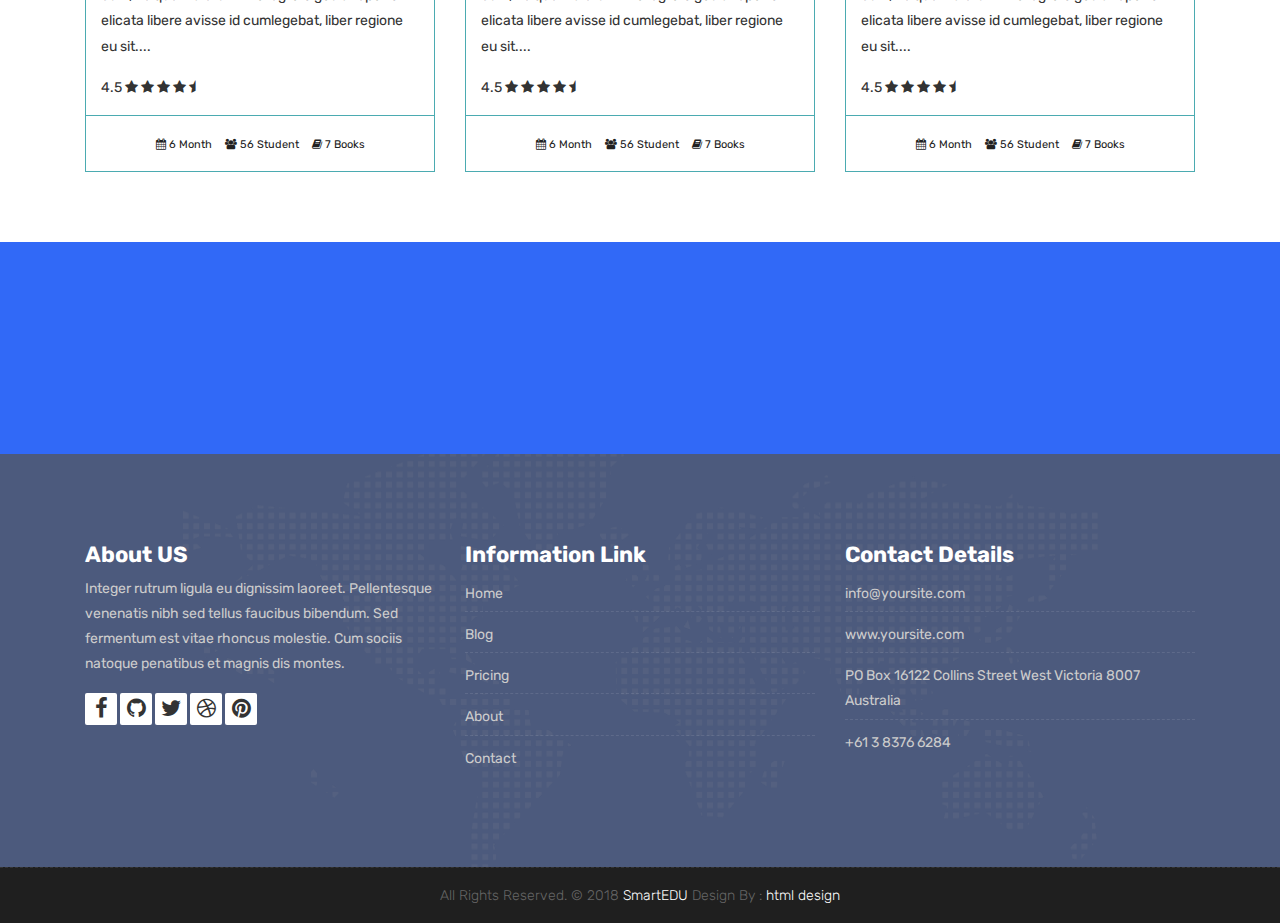
<file: course-grid-3.html>
<!DOCTYPE html>
<html lang="en">

    <!-- Basic -->
    <meta charset="utf-8">
    <meta http-equiv="X-UA-Compatible" content="IE=edge">   
   
    <!-- Mobile Metas -->
    <meta name="viewport" content="width=device-width, initial-scale=1">
 
     <!-- Site Metas -->
    <title>SmartEDU - Education Responsive HTML5 Template</title>  
    <meta name="keywords" content="">
    <meta name="description" content="">
    <meta name="author" content="">

    <!-- Site Icons -->
    <link rel="shortcut icon" href="images/favicon.ico" type="image/x-icon" />
    <link rel="apple-touch-icon" href="images/apple-touch-icon.png">

    <!-- Bootstrap CSS -->
    <link rel="stylesheet" href="css/bootstrap.min.css">
    <!-- Site CSS -->
    <link rel="stylesheet" href="style.css">
    <!-- ALL VERSION CSS -->
    <link rel="stylesheet" href="css/versions.css">
    <!-- Responsive CSS -->
    <link rel="stylesheet" href="css/responsive.css">
    <!-- Custom CSS -->
    <link rel="stylesheet" href="css/custom.css">

    <!-- Modernizer for Portfolio -->
    <script src="js/modernizer.js"></script>

    <!--[if lt IE 9]>
      <script src="https://oss.maxcdn.com/libs/html5shiv/3.7.0/html5shiv.js"></script>
      <script src="https://oss.maxcdn.com/libs/respond.js/1.4.2/respond.min.js"></script>
    <![endif]-->

</head>
<body class="host_version"> 

	<!-- Modal -->
	<div class="modal fade" id="login" tabindex="-1" role="dialog" aria-labelledby="myModalLabel">
	  <div class="modal-dialog modal-dialog-centered modal-lg" role="document">
		<div class="modal-content">
			<div class="modal-header tit-up">
				<button type="button" class="close" data-dismiss="modal" aria-hidden="true">&times;</button>
				<h4 class="modal-title">Customer Login</h4>
			</div>
			<div class="modal-body customer-box">
				<!-- Nav tabs -->
				<ul class="nav nav-tabs">
					<li><a class="active" href="#Login" data-toggle="tab">Login</a></li>
					<li><a href="#Registration" data-toggle="tab">Registration</a></li>
				</ul>
				<!-- Tab panes -->
				<div class="tab-content">
					<div class="tab-pane active" id="Login">
						<form role="form" class="form-horizontal">
							<div class="form-group">
								<div class="col-sm-12">
									<input class="form-control" id="email1" placeholder="Name" type="text">
								</div>
							</div>
							<div class="form-group">
								<div class="col-sm-12">
									<input class="form-control" id="exampleInputPassword1" placeholder="Email" type="email">
								</div>
							</div>
							<div class="row">
								<div class="col-sm-10">
									<button type="submit" class="btn btn-light btn-radius btn-brd grd1">
										Submit
									</button>
									<a class="for-pwd" href="javascript:;">Forgot your password?</a>
								</div>
							</div>
						</form>
					</div>
					<div class="tab-pane" id="Registration">
						<form role="form" class="form-horizontal">
							<div class="form-group">
								<div class="col-sm-12">
									<input class="form-control" placeholder="Name" type="text">
								</div>
							</div>
							<div class="form-group">
								<div class="col-sm-12">
									<input class="form-control" id="email" placeholder="Email" type="email">
								</div>
							</div>
							<div class="form-group">
								<div class="col-sm-12">
									<input class="form-control" id="mobile" placeholder="Mobile" type="email">
								</div>
							</div>
							<div class="form-group">
								<div class="col-sm-12">
									<input class="form-control" id="password" placeholder="Password" type="password">
								</div>
							</div>
							<div class="row">							
								<div class="col-sm-10">
									<button type="button" class="btn btn-light btn-radius btn-brd grd1">
										Save &amp; Continue
									</button>
									<button type="button" class="btn btn-light btn-radius btn-brd grd1">
										Cancel</button>
								</div>
							</div>
						</form>
					</div>
				</div>
			</div>
		</div>
	  </div>
	</div>

    <!-- LOADER -->
	<div id="preloader">
		<div class="loader-container">
			<div class="progress-br float shadow">
				<div class="progress__item"></div>
			</div>
		</div>
	</div>
	<!-- END LOADER -->	

    <!-- Start header -->
	<header class="top-navbar">
		<nav class="navbar navbar-expand-lg navbar-light bg-light">
			<div class="container-fluid">
				<a class="navbar-brand" href="index.html">
					<img src="images/logo.png" alt="" />
				</a>
				<button class="navbar-toggler" type="button" data-toggle="collapse" data-target="#navbars-host" aria-controls="navbars-rs-food" aria-expanded="false" aria-label="Toggle navigation">
					<span class="icon-bar"></span>
                    <span class="icon-bar"></span>
                    <span class="icon-bar"></span>
				</button>
				<div class="collapse navbar-collapse" id="navbars-host">
					<ul class="navbar-nav ml-auto">
						<li class="nav-item"><a class="nav-link" href="index.html">Home</a></li>
						<li class="nav-item"><a class="nav-link" href="about.html">About Us</a></li>
						<li class="nav-item active dropdown">
							<a class="nav-link dropdown-toggle" href="#" id="dropdown-a" data-toggle="dropdown">Course </a>
							<div class="dropdown-menu" aria-labelledby="dropdown-a">
								<a class="dropdown-item" href="course-grid-2.html">Course Grid 2 </a>
								<a class="dropdown-item" href="course-grid-3.html">Course Grid 3 </a>
								<a class="dropdown-item" href="course-grid-4.html">Course Grid 4 </a>
							</div>
						</li>
						<li class="nav-item dropdown">
							<a class="nav-link dropdown-toggle" href="#" id="dropdown-a" data-toggle="dropdown">Blog </a>
							<div class="dropdown-menu" aria-labelledby="dropdown-a">
								<a class="dropdown-item" href="blog.html">Blog </a>
								<a class="dropdown-item" href="blog-single.html">Blog single </a>
							</div>
						</li>
						<li class="nav-item"><a class="nav-link" href="teachers.html">Teachers</a></li>
						<li class="nav-item"><a class="nav-link" href="pricing.html">Pricing</a></li>
						<li class="nav-item"><a class="nav-link" href="contact.html">Contact</a></li>
					</ul>
					<ul class="nav navbar-nav navbar-right">
                        <li><a class="hover-btn-new log" href="#" data-toggle="modal" data-target="#login"><span>Book Now</span></a></li>
                    </ul>
				</div>
			</div>
		</nav>
	</header>
	<!-- End header -->
	
	<div class="all-title-box">
		<div class="container text-center">
			<h1>Course Grid 3<span class="m_1">Lorem Ipsum dolroin gravida nibh vel velit.</span></h1>
		</div>
	</div>
	
    <div id="overviews" class="section wb">
        <div class="container">
            <div class="section-title row text-center">
                <div class="col-md-8 offset-md-2">
                    <p class="lead">Lorem Ipsum dolroin gravida nibh vel velit auctor aliquet. Aenean sollicitudin, lorem quis bibendum auctor, nisi elit consequat ipsum, nec sagittis sem!</p>
                </div>
            </div><!-- end title -->

            <hr class="invis"> 

            <div class="row"> 
                <div class="col-lg-4 col-md-6 col-12">
                    <div class="course-item">
						<div class="image-blog">
							<img src="images/blog_1.jpg" alt="" class="img-fluid">
						</div>
						<div class="course-br">
							<div class="course-title">
								<h2><a href="#" title="">Engineering</a></h2>
							</div>
							<div class="course-desc">
								<p>Lorem ipsum door sit amet, fugiat deicata avise id cum, no quo maiorum intel ogrets geuiat operts elicata libere avisse id cumlegebat, liber regione eu sit.... </p>
							</div>
							<div class="course-rating">
								4.5
								<i class="fa fa-star"></i>	
								<i class="fa fa-star"></i>	
								<i class="fa fa-star"></i>	
								<i class="fa fa-star"></i>	
								<i class="fa fa-star-half"></i>								
							</div>
						</div>
						<div class="course-meta-bot">
							<ul>
								<li><i class="fa fa-calendar" aria-hidden="true"></i> 6 Month</li>
								<li><i class="fa fa-users" aria-hidden="true"></i> 56 Student</li>
								<li><i class="fa fa-book" aria-hidden="true"></i> 7 Books</li>
							</ul>
						</div>
					</div>
                </div><!-- end col -->

                <div class="col-lg-4 col-md-6 col-12">
                    <div class="course-item">
						<div class="image-blog">
							<img src="images/blog_2.jpg" alt="" class="img-fluid">
						</div>
						<div class="course-br">
							<div class="course-title">
								<h2><a href="#" title="">Hotel Management</a></h2>
							</div>
							<div class="blog-desc">
								<p>Lorem ipsum door sit amet, fugiat deicata avise id cum, no quo maiorum intel ogrets geuiat operts elicata libere avisse id cumlegebat, liber regione eu sit.... </p>
							</div>
							<div class="course-rating">
								4.5
								<i class="fa fa-star"></i>	
								<i class="fa fa-star"></i>	
								<i class="fa fa-star"></i>	
								<i class="fa fa-star"></i>	
								<i class="fa fa-star-half"></i>								
							</div>
						</div>
						<div class="course-meta-bot">
							<ul>
								<li><i class="fa fa-calendar" aria-hidden="true"></i> 6 Month</li>
								<li><i class="fa fa-users" aria-hidden="true"></i> 56 Student</li>
								<li><i class="fa fa-book" aria-hidden="true"></i> 7 Books</li>
							</ul>
						</div>
					</div>
                </div><!-- end col -->	
				
				<div class="col-lg-4 col-md-6 col-12">
                    <div class="course-item">
						<div class="image-blog">
							<img src="images/blog_3.jpg" alt="" class="img-fluid">
						</div>
						<div class="course-br">
							<div class="course-title">
								<h2><a href="#" title="">Biotechnology</a></h2>
							</div>
							<div class="course-desc">
								<p>Lorem ipsum door sit amet, fugiat deicata avise id cum, no quo maiorum intel ogrets geuiat operts elicata libere avisse id cumlegebat, liber regione eu sit.... </p>
							</div>
							<div class="course-rating">
								4.5
								<i class="fa fa-star"></i>	
								<i class="fa fa-star"></i>	
								<i class="fa fa-star"></i>	
								<i class="fa fa-star"></i>	
								<i class="fa fa-star-half"></i>								
							</div>
						</div>
						<div class="course-meta-bot">
							<ul>
								<li><i class="fa fa-calendar" aria-hidden="true"></i> 6 Month</li>
								<li><i class="fa fa-users" aria-hidden="true"></i> 56 Student</li>
								<li><i class="fa fa-book" aria-hidden="true"></i> 7 Books</li>
							</ul>
						</div>
					</div>
                </div><!-- end col -->
            </div><!-- end row -->			
			
			<hr class="hr3"> 
			
            <div class="row"> 
				<div class="col-lg-4 col-md-6 col-12">
                   <div class="course-item">
						<div class="image-blog">
							<img src="images/blog_4.jpg" alt="" class="img-fluid">
						</div>
						<div class="course-br">
							<div class="course-title">
								<h2><a href="#" title="">Medical Sciences</a></h2>
							</div>
							<div class="course-desc">
								<p>Lorem ipsum door sit amet, fugiat deicata avise id cum, no quo maiorum intel ogrets geuiat operts elicata libere avisse id cumlegebat, liber regione eu sit.... </p>
							</div>
							<div class="course-rating">
								4.5
								<i class="fa fa-star"></i>	
								<i class="fa fa-star"></i>	
								<i class="fa fa-star"></i>	
								<i class="fa fa-star"></i>	
								<i class="fa fa-star-half"></i>								
							</div>
						</div>
						<div class="course-meta-bot">
							<ul>
								<li><i class="fa fa-calendar" aria-hidden="true"></i> 6 Month</li>
								<li><i class="fa fa-users" aria-hidden="true"></i> 56 Student</li>
								<li><i class="fa fa-book" aria-hidden="true"></i> 7 Books</li>
							</ul>
						</div>
					</div>
                </div><!-- end col -->
				
                <div class="col-lg-4 col-md-6 col-12">
                    <div class="course-item">
						<div class="image-blog">
							<img src="images/blog_5.jpg" alt="" class="img-fluid">
						</div>		
						<div class="course-br">
							<div class="course-title">
								<h2><a href="#" title="">Finance</a></h2>
							</div>
							<div class="course-desc">
								<p>Lorem ipsum door sit amet, fugiat deicata avise id cum, no quo maiorum intel ogrets geuiat operts elicata libere avisse id cumlegebat, liber regione eu sit.... </p>
							</div>
							<div class="course-rating">
								4.5
								<i class="fa fa-star"></i>	
								<i class="fa fa-star"></i>	
								<i class="fa fa-star"></i>	
								<i class="fa fa-star"></i>	
								<i class="fa fa-star-half"></i>								
							</div>
						</div>
						<div class="course-meta-bot">
							<ul>
								<li><i class="fa fa-calendar" aria-hidden="true"></i> 6 Month</li>
								<li><i class="fa fa-users" aria-hidden="true"></i> 56 Student</li>
								<li><i class="fa fa-book" aria-hidden="true"></i> 7 Books</li>
							</ul>
						</div>
					</div>
                </div><!-- end col -->

                <div class="col-lg-4 col-md-6 col-12">
                    <div class="course-item">
						<div class="image-blog">
							<img src="images/blog_6.jpg" alt="" class="img-fluid">
						</div>
						<div class="course-br">
							<div class="course-title">
								<h2><a href="#" title="">Fashion Designing</a></h2>
							</div>
							<div class="course-desc">
								<p>Lorem ipsum door sit amet, fugiat deicata avise id cum, no quo maiorum intel ogrets geuiat operts elicata libere avisse id cumlegebat, liber regione eu sit.... </p>
							</div>	
							<div class="course-rating">
								4.5
								<i class="fa fa-star"></i>	
								<i class="fa fa-star"></i>	
								<i class="fa fa-star"></i>	
								<i class="fa fa-star"></i>	
								<i class="fa fa-star-half"></i>								
							</div>
						</div>
						<div class="course-meta-bot">
							<ul>
								<li><i class="fa fa-calendar" aria-hidden="true"></i> 6 Month</li>
								<li><i class="fa fa-users" aria-hidden="true"></i> 56 Student</li>
								<li><i class="fa fa-book" aria-hidden="true"></i> 7 Books</li>
							</ul>
						</div>
					</div>
                </div><!-- end col -->
            </div><!-- end row -->
        </div><!-- end container -->
    </div><!-- end section -->

    <div class="parallax section dbcolor">
        <div class="container">
            <div class="row logos">
                <div class="col-md-2 col-sm-2 col-xs-6 wow fadeInUp">
                    <a href="#"><img src="images/logo_01.png" alt="" class="img-repsonsive"></a>
                </div>
                <div class="col-md-2 col-sm-2 col-xs-6 wow fadeInUp">
                    <a href="#"><img src="images/logo_02.png" alt="" class="img-repsonsive"></a>
                </div>
                <div class="col-md-2 col-sm-2 col-xs-6 wow fadeInUp">
                    <a href="#"><img src="images/logo_03.png" alt="" class="img-repsonsive"></a>
                </div>
                <div class="col-md-2 col-sm-2 col-xs-6 wow fadeInUp">
                    <a href="#"><img src="images/logo_04.png" alt="" class="img-repsonsive"></a>
                </div>
                <div class="col-md-2 col-sm-2 col-xs-6 wow fadeInUp">
                    <a href="#"><img src="images/logo_05.png" alt="" class="img-repsonsive"></a>
                </div>
                <div class="col-md-2 col-sm-2 col-xs-6 wow fadeInUp">
                    <a href="#"><img src="images/logo_06.png" alt="" class="img-repsonsive"></a>
                </div>
            </div><!-- end row -->
        </div><!-- end container -->
    </div><!-- end section -->

    <footer class="footer">
        <div class="container">
            <div class="row">
                <div class="col-lg-4 col-md-4 col-xs-12">
                    <div class="widget clearfix">
                        <div class="widget-title">
                            <h3>About US</h3>
                        </div>
                        <p> Integer rutrum ligula eu dignissim laoreet. Pellentesque venenatis nibh sed tellus faucibus bibendum. Sed fermentum est vitae rhoncus molestie. Cum sociis natoque penatibus et magnis dis montes.</p>
                        <div class="footer-right">
							<ul class="footer-links-soi">
								<li><a href="#"><i class="fa fa-facebook"></i></a></li>
								<li><a href="#"><i class="fa fa-github"></i></a></li>
								<li><a href="#"><i class="fa fa-twitter"></i></a></li>
								<li><a href="#"><i class="fa fa-dribbble"></i></a></li>
								<li><a href="#"><i class="fa fa-pinterest"></i></a></li>
							</ul><!-- end links -->
						</div>
                    </div><!-- end clearfix -->
                </div><!-- end col -->

				<div class="col-lg-4 col-md-4 col-xs-12">
                    <div class="widget clearfix">
                        <div class="widget-title">
                            <h3>Information Link</h3>
                        </div>
                        <ul class="footer-links">
                            <li><a href="#">Home</a></li>
                            <li><a href="#">Blog</a></li>
                            <li><a href="#">Pricing</a></li>
							<li><a href="#">About</a></li>
							<li><a href="#">Contact</a></li>
                        </ul><!-- end links -->
                    </div><!-- end clearfix -->
                </div><!-- end col -->
				
                <div class="col-lg-4 col-md-4 col-xs-12">
                    <div class="widget clearfix">
                        <div class="widget-title">
                            <h3>Contact Details</h3>
                        </div>

                        <ul class="footer-links">
                            <li><a href="mailto:#">info@yoursite.com</a></li>
                            <li><a href="#">www.yoursite.com</a></li>
                            <li>PO Box 16122 Collins Street West Victoria 8007 Australia</li>
                            <li>+61 3 8376 6284</li>
                        </ul><!-- end links -->
                    </div><!-- end clearfix -->
                </div><!-- end col -->
				
            </div><!-- end row -->
        </div><!-- end container -->
    </footer><!-- end footer -->

    <div class="copyrights">
        <div class="container">
            <div class="footer-distributed">
                <div class="footer-center">                   
                    <p class="footer-company-name">All Rights Reserved. &copy; 2018 <a href="#">SmartEDU</a> Design By : <a href="https://html.design/">html design</a></p>
                </div>
            </div>
        </div><!-- end container -->
    </div><!-- end copyrights -->

    <a href="#" id="scroll-to-top" class="dmtop global-radius"><i class="fa fa-angle-up"></i></a>

    <!-- ALL JS FILES -->
    <script src="js/all.js"></script>
    <!-- ALL PLUGINS -->
    <script src="js/custom.js"></script>

</body>
</html>
</file>
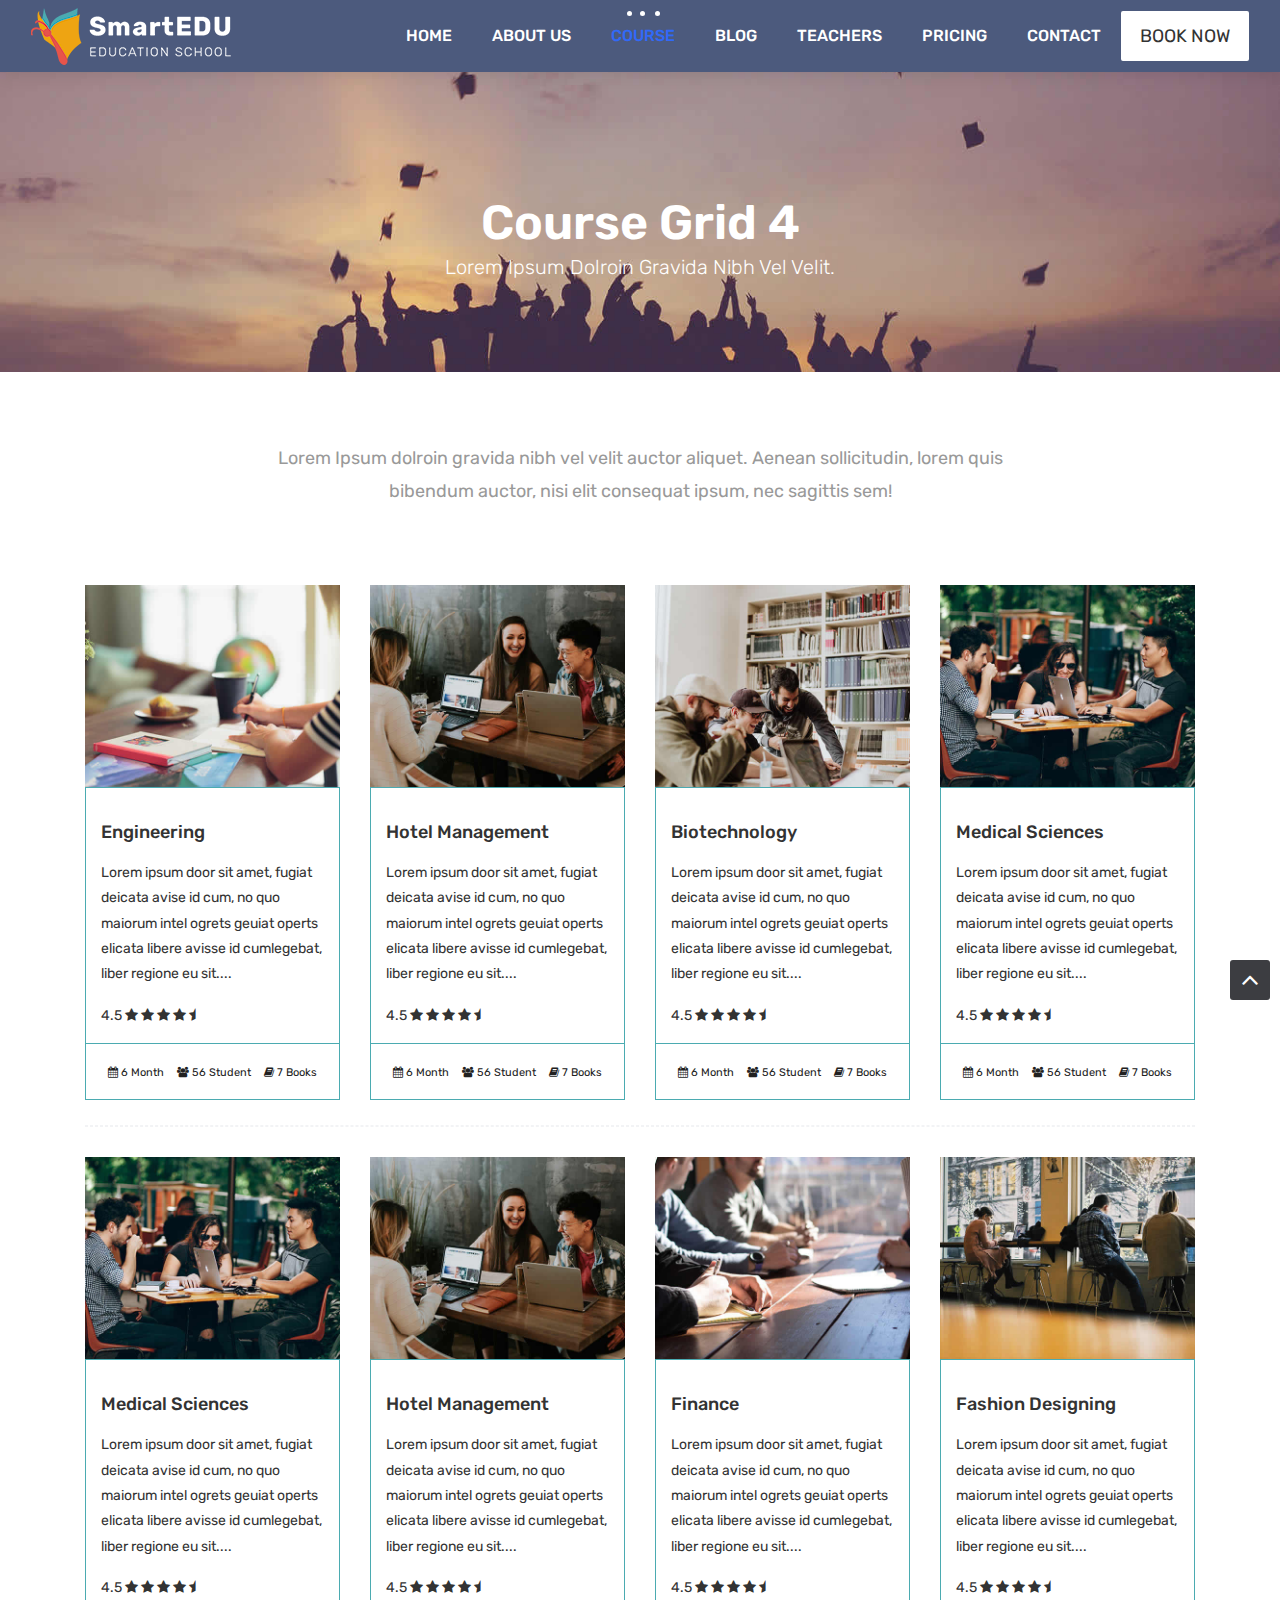
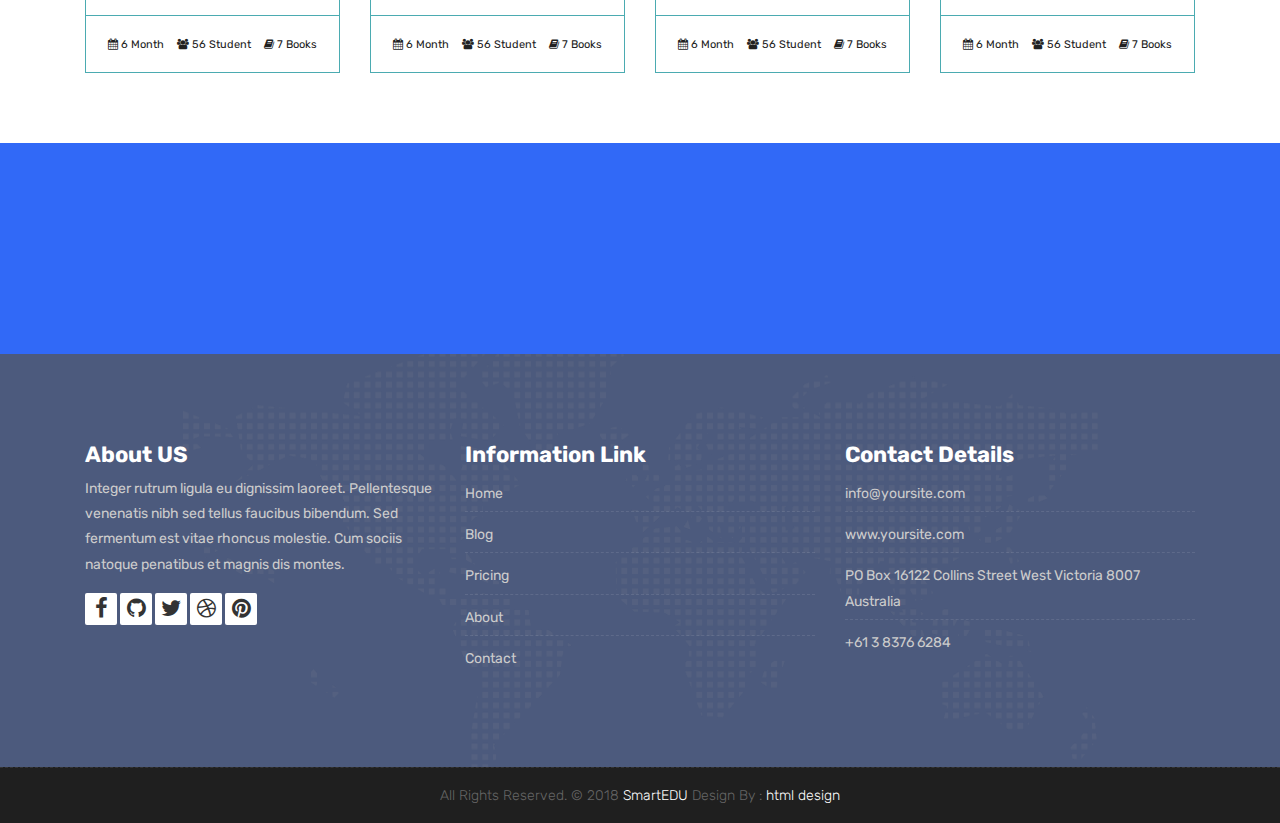
<file: course-grid-4.html>
<!DOCTYPE html>
<html lang="en">

    <!-- Basic -->
    <meta charset="utf-8">
    <meta http-equiv="X-UA-Compatible" content="IE=edge">   
   
    <!-- Mobile Metas -->
    <meta name="viewport" content="width=device-width, initial-scale=1">
 
     <!-- Site Metas -->
    <title>SmartEDU - Education Responsive HTML5 Template</title>  
    <meta name="keywords" content="">
    <meta name="description" content="">
    <meta name="author" content="">

    <!-- Site Icons -->
    <link rel="shortcut icon" href="images/favicon.ico" type="image/x-icon" />
    <link rel="apple-touch-icon" href="images/apple-touch-icon.png">

    <!-- Bootstrap CSS -->
    <link rel="stylesheet" href="css/bootstrap.min.css">
    <!-- Site CSS -->
    <link rel="stylesheet" href="style.css">
    <!-- ALL VERSION CSS -->
    <link rel="stylesheet" href="css/versions.css">
    <!-- Responsive CSS -->
    <link rel="stylesheet" href="css/responsive.css">
    <!-- Custom CSS -->
    <link rel="stylesheet" href="css/custom.css">

    <!-- Modernizer for Portfolio -->
    <script src="js/modernizer.js"></script>

    <!--[if lt IE 9]>
      <script src="https://oss.maxcdn.com/libs/html5shiv/3.7.0/html5shiv.js"></script>
      <script src="https://oss.maxcdn.com/libs/respond.js/1.4.2/respond.min.js"></script>
    <![endif]-->

</head>
<body class="host_version"> 

	<!-- Modal -->
	<div class="modal fade" id="login" tabindex="-1" role="dialog" aria-labelledby="myModalLabel">
	  <div class="modal-dialog modal-dialog-centered modal-lg" role="document">
		<div class="modal-content">
			<div class="modal-header tit-up">
				<button type="button" class="close" data-dismiss="modal" aria-hidden="true">&times;</button>
				<h4 class="modal-title">Customer Login</h4>
			</div>
			<div class="modal-body customer-box">
				<!-- Nav tabs -->
				<ul class="nav nav-tabs">
					<li><a class="active" href="#Login" data-toggle="tab">Login</a></li>
					<li><a href="#Registration" data-toggle="tab">Registration</a></li>
				</ul>
				<!-- Tab panes -->
				<div class="tab-content">
					<div class="tab-pane active" id="Login">
						<form role="form" class="form-horizontal">
							<div class="form-group">
								<div class="col-sm-12">
									<input class="form-control" id="email1" placeholder="Name" type="text">
								</div>
							</div>
							<div class="form-group">
								<div class="col-sm-12">
									<input class="form-control" id="exampleInputPassword1" placeholder="Email" type="email">
								</div>
							</div>
							<div class="row">
								<div class="col-sm-10">
									<button type="submit" class="btn btn-light btn-radius btn-brd grd1">
										Submit
									</button>
									<a class="for-pwd" href="javascript:;">Forgot your password?</a>
								</div>
							</div>
						</form>
					</div>
					<div class="tab-pane" id="Registration">
						<form role="form" class="form-horizontal">
							<div class="form-group">
								<div class="col-sm-12">
									<input class="form-control" placeholder="Name" type="text">
								</div>
							</div>
							<div class="form-group">
								<div class="col-sm-12">
									<input class="form-control" id="email" placeholder="Email" type="email">
								</div>
							</div>
							<div class="form-group">
								<div class="col-sm-12">
									<input class="form-control" id="mobile" placeholder="Mobile" type="email">
								</div>
							</div>
							<div class="form-group">
								<div class="col-sm-12">
									<input class="form-control" id="password" placeholder="Password" type="password">
								</div>
							</div>
							<div class="row">							
								<div class="col-sm-10">
									<button type="button" class="btn btn-light btn-radius btn-brd grd1">
										Save &amp; Continue
									</button>
									<button type="button" class="btn btn-light btn-radius btn-brd grd1">
										Cancel</button>
								</div>
							</div>
						</form>
					</div>
				</div>
			</div>
		</div>
	  </div>
	</div>

    <!-- LOADER -->
	<div id="preloader">
		<div class="loader-container">
			<div class="progress-br float shadow">
				<div class="progress__item"></div>
			</div>
		</div>
	</div>
	<!-- END LOADER -->	

    <!-- Start header -->
	<header class="top-navbar">
		<nav class="navbar navbar-expand-lg navbar-light bg-light">
			<div class="container-fluid">
				<a class="navbar-brand" href="index.html">
					<img src="images/logo.png" alt="" />
				</a>
				<button class="navbar-toggler" type="button" data-toggle="collapse" data-target="#navbars-host" aria-controls="navbars-rs-food" aria-expanded="false" aria-label="Toggle navigation">
					<span class="icon-bar"></span>
                    <span class="icon-bar"></span>
                    <span class="icon-bar"></span>
				</button>
				<div class="collapse navbar-collapse" id="navbars-host">
					<ul class="navbar-nav ml-auto">
						<li class="nav-item"><a class="nav-link" href="index.html">Home</a></li>
						<li class="nav-item"><a class="nav-link" href="about.html">About Us</a></li>
						<li class="nav-item active dropdown">
							<a class="nav-link dropdown-toggle" href="#" id="dropdown-a" data-toggle="dropdown">Course </a>
							<div class="dropdown-menu" aria-labelledby="dropdown-a">
								<a class="dropdown-item" href="course-grid-2.html">Course Grid 2 </a>
								<a class="dropdown-item" href="course-grid-3.html">Course Grid 3 </a>
								<a class="dropdown-item" href="course-grid-4.html">Course Grid 4 </a>
							</div>
						</li>
						<li class="nav-item dropdown">
							<a class="nav-link dropdown-toggle" href="#" id="dropdown-a" data-toggle="dropdown">Blog </a>
							<div class="dropdown-menu" aria-labelledby="dropdown-a">
								<a class="dropdown-item" href="blog.html">Blog </a>
								<a class="dropdown-item" href="blog-single.html">Blog single </a>
							</div>
						</li>
						<li class="nav-item"><a class="nav-link" href="teachers.html">Teachers</a></li>
						<li class="nav-item"><a class="nav-link" href="pricing.html">Pricing</a></li>
						<li class="nav-item"><a class="nav-link" href="contact.html">Contact</a></li>
					</ul>
					<ul class="nav navbar-nav navbar-right">
                        <li><a class="hover-btn-new log" href="#" data-toggle="modal" data-target="#login"><span>Book Now</span></a></li>
                    </ul>
				</div>
			</div>
		</nav>
	</header>
	<!-- End header -->
	
	<div class="all-title-box">
		<div class="container text-center">
			<h1>Course Grid 4<span class="m_1">Lorem Ipsum dolroin gravida nibh vel velit.</span></h1>
		</div>
	</div>
	
    <div id="overviews" class="section wb">
        <div class="container">
            <div class="section-title row text-center">
                <div class="col-md-8 offset-md-2">
                    <p class="lead">Lorem Ipsum dolroin gravida nibh vel velit auctor aliquet. Aenean sollicitudin, lorem quis bibendum auctor, nisi elit consequat ipsum, nec sagittis sem!</p>
                </div>
            </div><!-- end title -->

            <hr class="invis"> 

            <div class="row"> 
                <div class="col-lg-3 col-md-6 col-12">
                    <div class="course-item">
						<div class="image-blog">
							<img src="images/blog_1.jpg" alt="" class="img-fluid">
						</div>
						<div class="course-br">
							<div class="course-title">
								<h2><a href="#" title="">Engineering</a></h2>
							</div>
							<div class="course-desc">
								<p>Lorem ipsum door sit amet, fugiat deicata avise id cum, no quo maiorum intel ogrets geuiat operts elicata libere avisse id cumlegebat, liber regione eu sit.... </p>
							</div>
							<div class="course-rating">
								4.5
								<i class="fa fa-star"></i>	
								<i class="fa fa-star"></i>	
								<i class="fa fa-star"></i>	
								<i class="fa fa-star"></i>	
								<i class="fa fa-star-half"></i>								
							</div>
						</div>
						<div class="course-meta-bot">
							<ul>
								<li><i class="fa fa-calendar" aria-hidden="true"></i> 6 Month</li>
								<li><i class="fa fa-users" aria-hidden="true"></i> 56 Student</li>
								<li><i class="fa fa-book" aria-hidden="true"></i> 7 Books</li>
							</ul>
						</div>
					</div>
                </div><!-- end col -->

                <div class="col-lg-3 col-md-6 col-12">
                    <div class="course-item">
						<div class="image-blog">
							<img src="images/blog_2.jpg" alt="" class="img-fluid">
						</div>
						<div class="course-br">
							<div class="course-title">
								<h2><a href="#" title="">Hotel Management</a></h2>
							</div>
							<div class="blog-desc">
								<p>Lorem ipsum door sit amet, fugiat deicata avise id cum, no quo maiorum intel ogrets geuiat operts elicata libere avisse id cumlegebat, liber regione eu sit.... </p>
							</div>
							<div class="course-rating">
								4.5
								<i class="fa fa-star"></i>	
								<i class="fa fa-star"></i>	
								<i class="fa fa-star"></i>	
								<i class="fa fa-star"></i>	
								<i class="fa fa-star-half"></i>								
							</div>
						</div>
						<div class="course-meta-bot">
							<ul>
								<li><i class="fa fa-calendar" aria-hidden="true"></i> 6 Month</li>
								<li><i class="fa fa-users" aria-hidden="true"></i> 56 Student</li>
								<li><i class="fa fa-book" aria-hidden="true"></i> 7 Books</li>
							</ul>
						</div>
					</div>
                </div><!-- end col -->	
				
				<div class="col-lg-3 col-md-6 col-12">
                    <div class="course-item">
						<div class="image-blog">
							<img src="images/blog_3.jpg" alt="" class="img-fluid">
						</div>
						<div class="course-br">
							<div class="course-title">
								<h2><a href="#" title="">Biotechnology</a></h2>
							</div>
							<div class="course-desc">
								<p>Lorem ipsum door sit amet, fugiat deicata avise id cum, no quo maiorum intel ogrets geuiat operts elicata libere avisse id cumlegebat, liber regione eu sit.... </p>
							</div>
							<div class="course-rating">
								4.5
								<i class="fa fa-star"></i>	
								<i class="fa fa-star"></i>	
								<i class="fa fa-star"></i>	
								<i class="fa fa-star"></i>	
								<i class="fa fa-star-half"></i>								
							</div>
						</div>
						<div class="course-meta-bot">
							<ul>
								<li><i class="fa fa-calendar" aria-hidden="true"></i> 6 Month</li>
								<li><i class="fa fa-users" aria-hidden="true"></i> 56 Student</li>
								<li><i class="fa fa-book" aria-hidden="true"></i> 7 Books</li>
							</ul>
						</div>
					</div>
                </div><!-- end col -->
				
				<div class="col-lg-3 col-md-6 col-12">
                   <div class="course-item">
						<div class="image-blog">
							<img src="images/blog_4.jpg" alt="" class="img-fluid">
						</div>
						<div class="course-br">
							<div class="course-title">
								<h2><a href="#" title="">Medical Sciences</a></h2>
							</div>
							<div class="course-desc">
								<p>Lorem ipsum door sit amet, fugiat deicata avise id cum, no quo maiorum intel ogrets geuiat operts elicata libere avisse id cumlegebat, liber regione eu sit.... </p>
							</div>
							<div class="course-rating">
								4.5
								<i class="fa fa-star"></i>	
								<i class="fa fa-star"></i>	
								<i class="fa fa-star"></i>	
								<i class="fa fa-star"></i>	
								<i class="fa fa-star-half"></i>								
							</div>
						</div>
						<div class="course-meta-bot">
							<ul>
								<li><i class="fa fa-calendar" aria-hidden="true"></i> 6 Month</li>
								<li><i class="fa fa-users" aria-hidden="true"></i> 56 Student</li>
								<li><i class="fa fa-book" aria-hidden="true"></i> 7 Books</li>
							</ul>
						</div>
					</div>
                </div><!-- end col -->
            </div><!-- end row -->			
			
			<hr class="hr3"> 
			
            <div class="row"> 
				<div class="col-lg-3 col-md-6 col-12">
                   <div class="course-item">
						<div class="image-blog">
							<img src="images/blog_4.jpg" alt="" class="img-fluid">
						</div>
						<div class="course-br">
							<div class="course-title">
								<h2><a href="#" title="">Medical Sciences</a></h2>
							</div>
							<div class="course-desc">
								<p>Lorem ipsum door sit amet, fugiat deicata avise id cum, no quo maiorum intel ogrets geuiat operts elicata libere avisse id cumlegebat, liber regione eu sit.... </p>
							</div>
							<div class="course-rating">
								4.5
								<i class="fa fa-star"></i>	
								<i class="fa fa-star"></i>	
								<i class="fa fa-star"></i>	
								<i class="fa fa-star"></i>	
								<i class="fa fa-star-half"></i>								
							</div>
						</div>
						<div class="course-meta-bot">
							<ul>
								<li><i class="fa fa-calendar" aria-hidden="true"></i> 6 Month</li>
								<li><i class="fa fa-users" aria-hidden="true"></i> 56 Student</li>
								<li><i class="fa fa-book" aria-hidden="true"></i> 7 Books</li>
							</ul>
						</div>
					</div>
                </div><!-- end col -->
				
				<div class="col-lg-3 col-md-6 col-12">
                    <div class="course-item">
						<div class="image-blog">
							<img src="images/blog_2.jpg" alt="" class="img-fluid">
						</div>
						<div class="course-br">
							<div class="course-title">
								<h2><a href="#" title="">Hotel Management</a></h2>
							</div>
							<div class="blog-desc">
								<p>Lorem ipsum door sit amet, fugiat deicata avise id cum, no quo maiorum intel ogrets geuiat operts elicata libere avisse id cumlegebat, liber regione eu sit.... </p>
							</div>
							<div class="course-rating">
								4.5
								<i class="fa fa-star"></i>	
								<i class="fa fa-star"></i>	
								<i class="fa fa-star"></i>	
								<i class="fa fa-star"></i>	
								<i class="fa fa-star-half"></i>								
							</div>
						</div>
						<div class="course-meta-bot">
							<ul>
								<li><i class="fa fa-calendar" aria-hidden="true"></i> 6 Month</li>
								<li><i class="fa fa-users" aria-hidden="true"></i> 56 Student</li>
								<li><i class="fa fa-book" aria-hidden="true"></i> 7 Books</li>
							</ul>
						</div>
					</div>
                </div><!-- end col -->
				
                <div class="col-lg-3 col-md-6 col-12">
                    <div class="course-item">
						<div class="image-blog">
							<img src="images/blog_5.jpg" alt="" class="img-fluid">
						</div>		
						<div class="course-br">
							<div class="course-title">
								<h2><a href="#" title="">Finance</a></h2>
							</div>
							<div class="course-desc">
								<p>Lorem ipsum door sit amet, fugiat deicata avise id cum, no quo maiorum intel ogrets geuiat operts elicata libere avisse id cumlegebat, liber regione eu sit.... </p>
							</div>
							<div class="course-rating">
								4.5
								<i class="fa fa-star"></i>	
								<i class="fa fa-star"></i>	
								<i class="fa fa-star"></i>	
								<i class="fa fa-star"></i>	
								<i class="fa fa-star-half"></i>								
							</div>
						</div>
						<div class="course-meta-bot">
							<ul>
								<li><i class="fa fa-calendar" aria-hidden="true"></i> 6 Month</li>
								<li><i class="fa fa-users" aria-hidden="true"></i> 56 Student</li>
								<li><i class="fa fa-book" aria-hidden="true"></i> 7 Books</li>
							</ul>
						</div>
					</div>
                </div><!-- end col -->

                <div class="col-lg-3 col-md-6 col-12">
                    <div class="course-item">
						<div class="image-blog">
							<img src="images/blog_6.jpg" alt="" class="img-fluid">
						</div>
						<div class="course-br">
							<div class="course-title">
								<h2><a href="#" title="">Fashion Designing</a></h2>
							</div>
							<div class="course-desc">
								<p>Lorem ipsum door sit amet, fugiat deicata avise id cum, no quo maiorum intel ogrets geuiat operts elicata libere avisse id cumlegebat, liber regione eu sit.... </p>
							</div>	
							<div class="course-rating">
								4.5
								<i class="fa fa-star"></i>	
								<i class="fa fa-star"></i>	
								<i class="fa fa-star"></i>	
								<i class="fa fa-star"></i>	
								<i class="fa fa-star-half"></i>								
							</div>
						</div>
						<div class="course-meta-bot">
							<ul>
								<li><i class="fa fa-calendar" aria-hidden="true"></i> 6 Month</li>
								<li><i class="fa fa-users" aria-hidden="true"></i> 56 Student</li>
								<li><i class="fa fa-book" aria-hidden="true"></i> 7 Books</li>
							</ul>
						</div>
					</div>
                </div><!-- end col -->
            </div><!-- end row -->
        </div><!-- end container -->
    </div><!-- end section -->

    <div class="parallax section dbcolor">
        <div class="container">
            <div class="row logos">
                <div class="col-md-2 col-sm-2 col-xs-6 wow fadeInUp">
                    <a href="#"><img src="images/logo_01.png" alt="" class="img-repsonsive"></a>
                </div>
                <div class="col-md-2 col-sm-2 col-xs-6 wow fadeInUp">
                    <a href="#"><img src="images/logo_02.png" alt="" class="img-repsonsive"></a>
                </div>
                <div class="col-md-2 col-sm-2 col-xs-6 wow fadeInUp">
                    <a href="#"><img src="images/logo_03.png" alt="" class="img-repsonsive"></a>
                </div>
                <div class="col-md-2 col-sm-2 col-xs-6 wow fadeInUp">
                    <a href="#"><img src="images/logo_04.png" alt="" class="img-repsonsive"></a>
                </div>
                <div class="col-md-2 col-sm-2 col-xs-6 wow fadeInUp">
                    <a href="#"><img src="images/logo_05.png" alt="" class="img-repsonsive"></a>
                </div>
                <div class="col-md-2 col-sm-2 col-xs-6 wow fadeInUp">
                    <a href="#"><img src="images/logo_06.png" alt="" class="img-repsonsive"></a>
                </div>
            </div><!-- end row -->
        </div><!-- end container -->
    </div><!-- end section -->

    <footer class="footer">
        <div class="container">
            <div class="row">
                <div class="col-lg-4 col-md-4 col-xs-12">
                    <div class="widget clearfix">
                        <div class="widget-title">
                            <h3>About US</h3>
                        </div>
                        <p> Integer rutrum ligula eu dignissim laoreet. Pellentesque venenatis nibh sed tellus faucibus bibendum. Sed fermentum est vitae rhoncus molestie. Cum sociis natoque penatibus et magnis dis montes.</p>
                        <div class="footer-right">
							<ul class="footer-links-soi">
								<li><a href="#"><i class="fa fa-facebook"></i></a></li>
								<li><a href="#"><i class="fa fa-github"></i></a></li>
								<li><a href="#"><i class="fa fa-twitter"></i></a></li>
								<li><a href="#"><i class="fa fa-dribbble"></i></a></li>
								<li><a href="#"><i class="fa fa-pinterest"></i></a></li>
							</ul><!-- end links -->
						</div>
                    </div><!-- end clearfix -->
                </div><!-- end col -->

				<div class="col-lg-4 col-md-4 col-xs-12">
                    <div class="widget clearfix">
                        <div class="widget-title">
                            <h3>Information Link</h3>
                        </div>
                        <ul class="footer-links">
                            <li><a href="#">Home</a></li>
                            <li><a href="#">Blog</a></li>
                            <li><a href="#">Pricing</a></li>
							<li><a href="#">About</a></li>
							<li><a href="#">Contact</a></li>
                        </ul><!-- end links -->
                    </div><!-- end clearfix -->
                </div><!-- end col -->
				
                <div class="col-lg-4 col-md-4 col-xs-12">
                    <div class="widget clearfix">
                        <div class="widget-title">
                            <h3>Contact Details</h3>
                        </div>

                        <ul class="footer-links">
                            <li><a href="mailto:#">info@yoursite.com</a></li>
                            <li><a href="#">www.yoursite.com</a></li>
                            <li>PO Box 16122 Collins Street West Victoria 8007 Australia</li>
                            <li>+61 3 8376 6284</li>
                        </ul><!-- end links -->
                    </div><!-- end clearfix -->
                </div><!-- end col -->
				
            </div><!-- end row -->
        </div><!-- end container -->
    </footer><!-- end footer -->

    <div class="copyrights">
        <div class="container">
            <div class="footer-distributed">
                <div class="footer-center">                   
                    <p class="footer-company-name">All Rights Reserved. &copy; 2018 <a href="#">SmartEDU</a> Design By : <a href="https://html.design/">html design</a></p>
                </div>
            </div>
        </div><!-- end container -->
    </div><!-- end copyrights -->

    <a href="#" id="scroll-to-top" class="dmtop global-radius"><i class="fa fa-angle-up"></i></a>

    <!-- ALL JS FILES -->
    <script src="js/all.js"></script>
    <!-- ALL PLUGINS -->
    <script src="js/custom.js"></script>

</body>
</html>
</file>
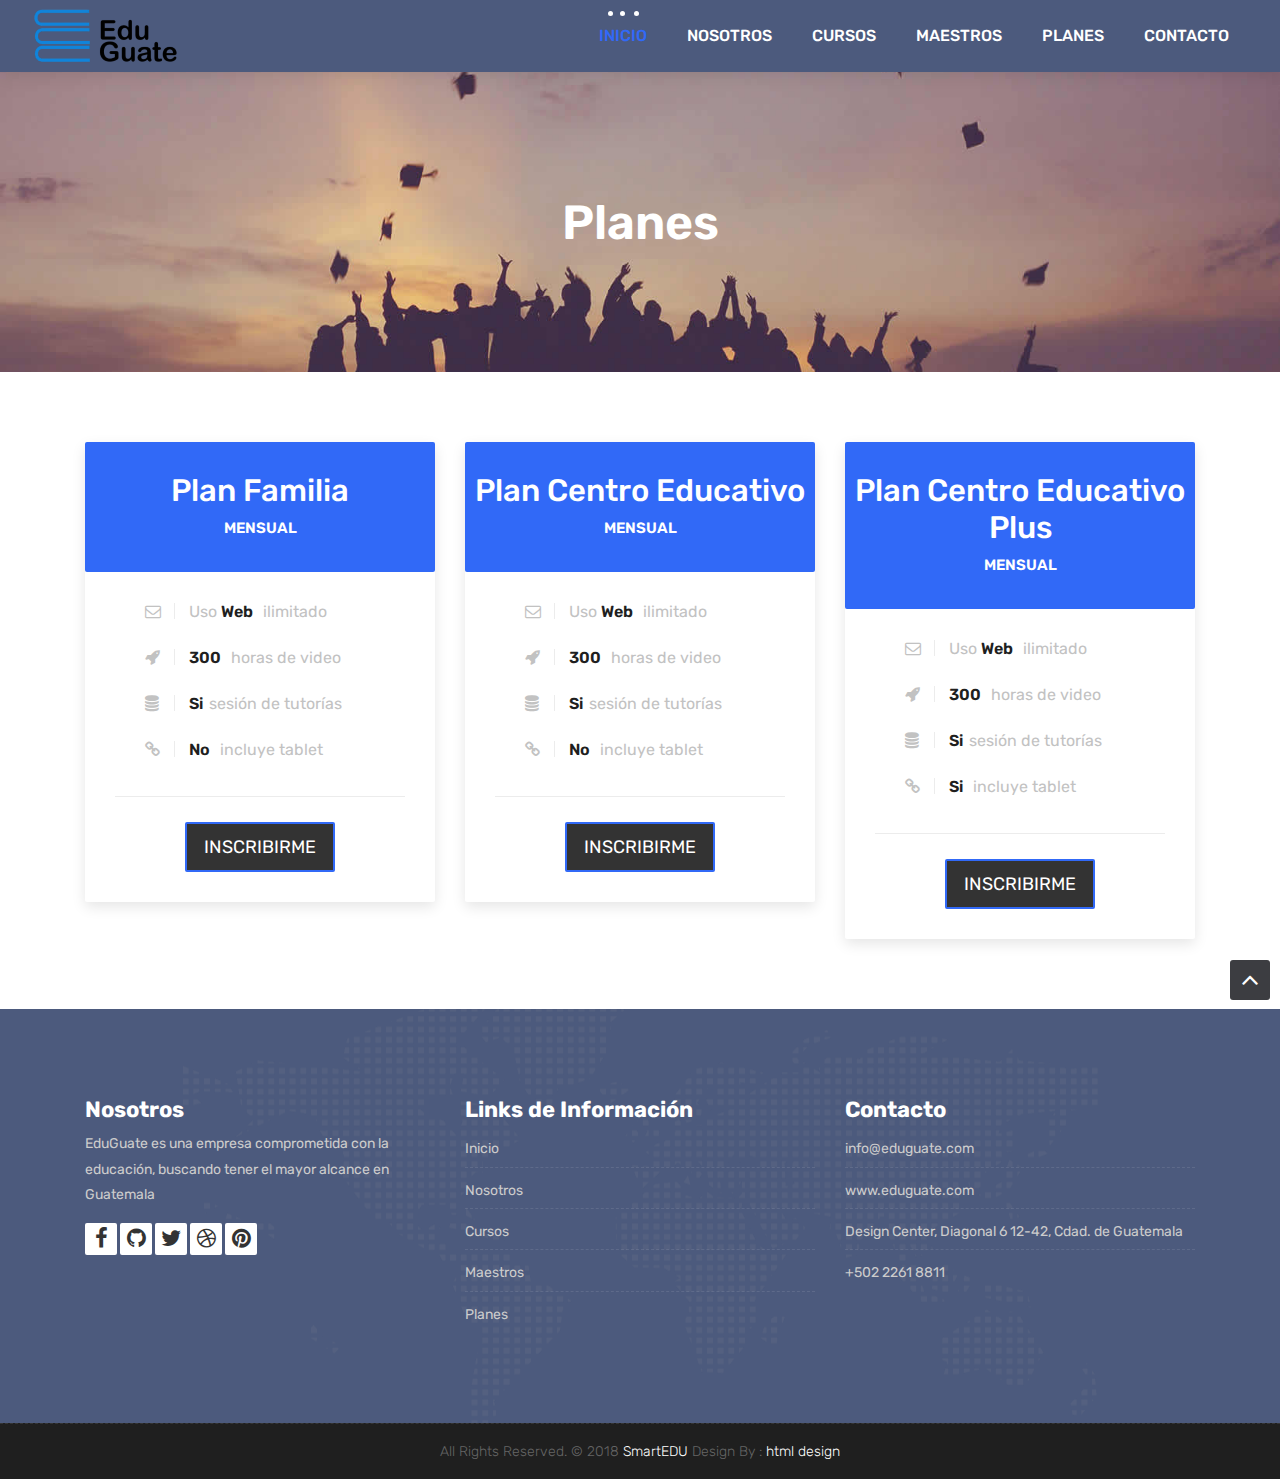
<file: pricing.html>
<!DOCTYPE html>
<html lang="en">

<!-- Basic -->
<meta charset="utf-8">
<meta http-equiv="X-UA-Compatible" content="IE=edge">

<!-- Mobile Metas -->
<meta name="viewport" content="width=device-width, initial-scale=1">

<!-- Site Metas -->
<title>EduGuate - Educación para Guatemala</title>
<meta name="keywords" content="">
<meta name="description" content="">
<meta name="author" content="">

<!-- Site Icons -->
<!-- <link rel="shortcut icon" href="images/favicon.ico" type="image/x-icon" />
<link rel="apple-touch-icon" href="images/apple-touch-icon.png"> -->

<!-- Bootstrap CSS -->
<link rel="stylesheet" href="css/bootstrap.min.css">
<!-- Site CSS -->
<link rel="stylesheet" href="style.css">
<!-- ALL VERSION CSS -->
<link rel="stylesheet" href="css/versions.css">
<!-- Responsive CSS -->
<link rel="stylesheet" href="css/responsive.css">
<!-- Custom CSS -->
<link rel="stylesheet" href="css/custom.css">

<!-- Modernizer for Portfolio -->
<script src="js/modernizer.js"></script>

<!--[if lt IE 9]>
      <script src="https://oss.maxcdn.com/libs/html5shiv/3.7.0/html5shiv.js"></script>
      <script src="https://oss.maxcdn.com/libs/respond.js/1.4.2/respond.min.js"></script>
    <![endif]-->

</head>

<body class="host_version">

    <!-- Modal -->
    <div class="modal fade" id="login" tabindex="-1" role="dialog" aria-labelledby="myModalLabel">
        <div class="modal-dialog modal-dialog-centered modal-lg" role="document">
            <div class="modal-content">
                <div class="modal-header tit-up">
                    <button type="button" class="close" data-dismiss="modal" aria-hidden="true">&times;</button>
                    <h4 class="modal-title">Customer Login</h4>
                </div>
                <div class="modal-body customer-box">
                    <!-- Nav tabs -->
                    <ul class="nav nav-tabs">
                        <li><a class="active" href="#Login" data-toggle="tab">Login</a></li>
                        <li><a href="#Registration" data-toggle="tab">Registration</a></li>
                    </ul>
                    <!-- Tab panes -->
                    <div class="tab-content">
                        <div class="tab-pane active" id="Login">
                            <form role="form" class="form-horizontal">
                                <div class="form-group">
                                    <div class="col-sm-12">
                                        <input class="form-control" id="email1" placeholder="Name" type="text">
                                    </div>
                                </div>
                                <div class="form-group">
                                    <div class="col-sm-12">
                                        <input class="form-control" id="exampleInputPassword1" placeholder="Email"
                                            type="email">
                                    </div>
                                </div>
                                <div class="row">
                                    <div class="col-sm-10">
                                        <button type="submit" class="btn btn-light btn-radius btn-brd grd1">
                                            Submit
                                        </button>
                                        <a class="for-pwd" href="javascript:;">Forgot your password?</a>
                                    </div>
                                </div>
                            </form>
                        </div>
                        <div class="tab-pane" id="Registration">
                            <form role="form" class="form-horizontal">
                                <div class="form-group">
                                    <div class="col-sm-12">
                                        <input class="form-control" placeholder="Name" type="text">
                                    </div>
                                </div>
                                <div class="form-group">
                                    <div class="col-sm-12">
                                        <input class="form-control" id="email" placeholder="Email" type="email">
                                    </div>
                                </div>
                                <div class="form-group">
                                    <div class="col-sm-12">
                                        <input class="form-control" id="mobile" placeholder="Mobile" type="email">
                                    </div>
                                </div>
                                <div class="form-group">
                                    <div class="col-sm-12">
                                        <input class="form-control" id="password" placeholder="Password"
                                            type="password">
                                    </div>
                                </div>
                                <div class="row">
                                    <div class="col-sm-10">
                                        <button type="button" class="btn btn-light btn-radius btn-brd grd1">
                                            Save &amp; Continue
                                        </button>
                                        <button type="button" class="btn btn-light btn-radius btn-brd grd1">
                                            Cancel</button>
                                    </div>
                                </div>
                            </form>
                        </div>
                    </div>
                </div>
            </div>
        </div>
    </div>

    <!-- LOADER -->
    <div id="preloader">
        <div class="loader-container">
            <div class="progress-br float shadow">
                <div class="progress__item"></div>
            </div>
        </div>
    </div>
    <!-- END LOADER -->

    <!-- Start header -->
    <header class="top-navbar">
        <nav class="navbar navbar-expand-lg navbar-light bg-light">
            <div class="container-fluid">
                <a class="navbar-brand" href="index.html">
                    <img src="images/eduGuateLogo1.png" alt="" />
                </a>
                <button class="navbar-toggler" type="button" data-toggle="collapse" data-target="#navbars-host"
                    aria-controls="navbars-rs-food" aria-expanded="false" aria-label="Toggle navigation">
                    <span class="icon-bar"></span>
                    <span class="icon-bar"></span>
                    <span class="icon-bar"></span>
                </button>
                <div class="collapse navbar-collapse" id="navbars-host">
                    <ul class="navbar-nav ml-auto">
                        <li class="nav-item active"><a class="nav-link" href="index.html">Inicio</a></li>
                        <li class="nav-item"><a class="nav-link" href="about.html">Nosotros</a></li>
                        <li class="nav-item dropdown">
                            <a class="nav-link dropdown-toggle" href="#" id="dropdown-a" data-toggle="dropdown">Cursos
                            </a>
                            <div class="dropdown-menu" aria-labelledby="dropdown-a">
                                <a class="dropdown-item" href="course-grid-2.html">Primer Grado </a>
                                <a class="dropdown-item" href="course-grid-3.html">Segundo Grado </a>
                                <a class="dropdown-item" href="course-grid-4.html">Tercer Grado </a>
                            </div>
                        </li>
                        <!-- <li class="nav-item dropdown">
                            <a class="nav-link dropdown-toggle" href="#" id="dropdown-a" data-toggle="dropdown">Blog
                            </a>
                            <div class="dropdown-menu" aria-labelledby="dropdown-a">
                                <a class="dropdown-item" href="blog.html">Blog </a>
                                <a class="dropdown-item" href="blog-single.html">Blog single </a>
                            </div>
                        </li> -->
                        <li class="nav-item"><a class="nav-link" href="teachers.html">Maestros</a></li>
                        <li class="nav-item"><a class="nav-link" href="pricing.html">Planes</a></li>
                        <li class="nav-item"><a class="nav-link" href="contact.html">Contacto</a></li>
                    </ul>
                    <!-- <ul class="nav navbar-nav navbar-right">
                        <li><a class="hover-btn-new log orange" href="#" data-toggle="modal"
                                data-target="#login"><span>Book Now</span></a></li>
                    </ul> -->
                </div>
            </div>
        </nav>
    </header>
    <!-- End header -->

    <div class="all-title-box">
        <div class="container text-center">
            <h1>Planes<span class="m_1"></span></h1>
        </div>
    </div>

    <div id="pricing-box" class="section wb">
        <div class="container">
            <div class="row">
                <div class="col-md-12">
                    <div class="tab-content">
                        <div class="tab-pane active fade show" id="tab1">
                            <div class="row text-center">
                                <div class="col-md-4">
                                    <div class="pricing-table pricing-table-highlighted">
                                        <div class="pricing-table-header grd1 " style=" background-color: #3169F7;">
                                            <h2>Plan Familia</h2>
                                            <h3>mensual</h3>
                                        </div>
                                        <div class="pricing-table-space"></div>
                                        <div class="pricing-table-features">
                                            <p><i class="fa fa-envelope-o"></i> Uso <strong>Web</strong> ilimitado</p>
                                            <p><i class="fa fa-rocket"></i> <strong>300</strong> horas de video</p>
                                            <p><i class="fa fa-database"></i> <strong>Si</strong>sesión de tutorías</p>
                                            <p><i class="fa fa-link"></i> <strong>No</strong> incluye tablet</p>
                                            <!--<p><i class="fa fa-life-ring"></i> <strong>Acceso de por vida</strong>-->
                                            </p>
                                        </div>
                                        <div class="pricing-table-sign-up">
                                            <a href="#" class="hover-btn-new orange"><span>Inscribirme</span></a>
                                        </div>
                                    </div>
                                </div>
                                <div class="col-md-4">
                                    <div class="pricing-table pricing-table-highlighted">
                                        <div class="pricing-table-header grd1" style=" background-color: #3169F7;">
                                            <h2>Plan Centro Educativo</h2>
                                            <h3>mensual</h3>
                                        </div>
                                        <div class="pricing-table-space"></div>
                                        <div class="pricing-table-features">
                                            <p><i class="fa fa-envelope-o"></i> Uso <strong>Web</strong> ilimitado</p>
                                            <p><i class="fa fa-rocket"></i> <strong>300</strong> horas de video</p>
                                            <p><i class="fa fa-database"></i> <strong>Si</strong>sesión de tutorías</p>
                                            <p><i class="fa fa-link"></i> <strong>No</strong> incluye tablet</p>
                                            <!--<p><i class="fa fa-life-ring"></i> <strong>Acceso de por vida</strong>-->
                                            </p>
                                        </div>
                                        <div class="pricing-table-sign-up">
                                            <a href="#" class="hover-btn-new orange"><span>Inscribirme</span></a>
                                        </div>
                                    </div>
                                </div>

                                <div class="col-md-4">
                                    <div class="pricing-table pricing-table-highlighted">
                                        <div class="pricing-table-header grd1" style=" background-color: #3169F7;">
                                            <h2>Plan Centro Educativo Plus</h2>
                                            <h3>Mensual</h3>
                                        </div>
                                        <div class="pricing-table-space"></div>
                                        <div class="pricing-table-features">
                                            <p><i class="fa fa-envelope-o"></i> Uso <strong>Web</strong> ilimitado</p>
                                            <p><i class="fa fa-rocket"></i> <strong>300</strong> horas de video</p>
                                            <p><i class="fa fa-database"></i> <strong>Si</strong>sesión de tutorías</p>
                                            <p><i class="fa fa-link"></i> <strong>Si</strong> incluye tablet</p>
                                            <!--<p><i class="fa fa-life-ring"></i> <strong>Acceso de por vida</strong>-->
                                            </p>
                                        </div>
                                        <div class="pricing-table-sign-up">
                                            <a href="#" class="hover-btn-new orange"><span>Inscribirme</span></a>
                                        </div>
                                    </div>
                                </div>
                            </div><!-- end row -->
                        </div><!-- end pane -->

                        <div class="tab-pane fade" id="tab2">
                            <div class="row text-center">
                                <div class="col-md-4">
                                    <div class="pricing-table pricing-table-highlighted">
                                        <div class="pricing-table-header grd1">
                                            <h2>$477</h2>
                                            <h3>Year</h3>
                                        </div>
                                        <div class="pricing-table-space"></div>
                                        <div class="pricing-table-features">
                                            <p><i class="fa fa-envelope-o"></i> <strong>250</strong> Email Addresses</p>
                                            <p><i class="fa fa-rocket"></i> <strong>125GB</strong> of Storage</p>
                                            <p><i class="fa fa-database"></i> <strong>140</strong> Databases</p>
                                            <p><i class="fa fa-link"></i> <strong>60</strong> Domains</p>
                                            <p><i class="fa fa-life-ring"></i> <strong>24/7 Unlimited</strong> Support
                                            </p>
                                        </div>
                                        <div class="pricing-table-sign-up">
                                            <a href="#" class="hover-btn-new orange"><span>Order Now</span></a>
                                        </div>
                                    </div>
                                </div>
                                <div class="col-md-4">
                                    <div class="pricing-table pricing-table-highlighted">
                                        <div class="pricing-table-header grd1">
                                            <h2>$485</h2>
                                            <h3>Year</h3>
                                        </div>
                                        <div class="pricing-table-space"></div>
                                        <div class="pricing-table-features">
                                            <p><i class="fa fa-envelope-o"></i> <strong>150</strong> Email Addresses</p>
                                            <p><i class="fa fa-rocket"></i> <strong>65GB</strong> of Storage</p>
                                            <p><i class="fa fa-database"></i> <strong>60</strong> Databases</p>
                                            <p><i class="fa fa-link"></i> <strong>30</strong> Domains</p>
                                            <p><i class="fa fa-life-ring"></i> <strong>24/7 Unlimited</strong> Support
                                            </p>
                                        </div>
                                        <div class="pricing-table-sign-up">
                                            <a href="#" class="hover-btn-new orange"><span>Order Now</span></a>
                                        </div>
                                    </div>
                                </div>

                                <div class="col-md-4">
                                    <div class="pricing-table pricing-table-highlighted">
                                        <div class="pricing-table-header grd1">
                                            <h2>$500</h2>
                                            <h3>Year</h3>
                                        </div>
                                        <div class="pricing-table-space"></div>
                                        <div class="pricing-table-features">
                                            <p><i class="fa fa-envelope-o"></i> <strong>250</strong> Email Addresses</p>
                                            <p><i class="fa fa-rocket"></i> <strong>125GB</strong> of Storage</p>
                                            <p><i class="fa fa-database"></i> <strong>140</strong> Databases</p>
                                            <p><i class="fa fa-link"></i> <strong>60</strong> Domains</p>
                                            <p><i class="fa fa-life-ring"></i> <strong>24/7 Unlimited</strong> Support
                                            </p>
                                        </div>
                                        <div class="pricing-table-sign-up">
                                            <a href="#" class="hover-btn-new orange"><span>Order Now</span></a>
                                        </div>
                                    </div>
                                </div>
                            </div><!-- end row -->
                        </div><!-- end pane -->
                    </div><!-- end content -->
                </div><!-- end col -->
            </div><!-- end row -->
        </div>
    </div><!-- end section -->


    <footer class="footer">
        <div class="container">
            <div class="row">
                <div class="col-lg-4 col-md-4 col-xs-12">
                    <div class="widget clearfix">
                        <div class="widget-title">
                            <h3>Nosotros</h3>
                        </div>
                        <p> EduGuate es una empresa comprometida con la educación, buscando tener el mayor
                            alcance en Guatemala
                        </p>
                        <div class="footer-right">
                            <ul class="footer-links-soi">
                                <li><a href="#"><i class="fa fa-facebook"></i></a></li>
                                <li><a href="#"><i class="fa fa-github"></i></a></li>
                                <li><a href="#"><i class="fa fa-twitter"></i></a></li>
                                <li><a href="#"><i class="fa fa-dribbble"></i></a></li>
                                <li><a href="#"><i class="fa fa-pinterest"></i></a></li>
                            </ul><!-- end links -->
                        </div>
                    </div><!-- end clearfix -->
                </div><!-- end col -->

                <div class="col-lg-4 col-md-4 col-xs-12">
                    <div class="widget clearfix">
                        <div class="widget-title">
                            <h3>Links de Información</h3>
                        </div>
                        <ul class="footer-links">
                            <li><a href="#">Inicio</a></li>
                            <li><a href="#">Nosotros</a></li>
                            <li><a href="#">Cursos</a></li>
                            <li><a href="#">Maestros</a></li>
                            <li><a href="#">Planes</a></li>
                        </ul><!-- end links -->
                    </div><!-- end clearfix -->
                </div><!-- end col -->

                <div class="col-lg-4 col-md-4 col-xs-12">
                    <div class="widget clearfix">
                        <div class="widget-title">
                            <h3>Contacto</h3>
                        </div>

                        <ul class="footer-links">
                            <li><a href="mailto:#">info@eduguate.com</a></li>
                            <li><a href="#">www.eduguate.com</a></li>
                            <li>Design Center, Diagonal 6 12-42, Cdad. de Guatemala</li>
                            <li>+502 2261 8811</li>
                        </ul><!-- end links -->
                    </div><!-- end clearfix -->
                </div><!-- end col -->

            </div><!-- end row -->
        </div><!-- end container -->
    </footer><!-- end footer -->

    <div class="copyrights">
        <div class="container">
            <div class="footer-distributed">
                <div class="footer-center">
                    <p class="footer-company-name">All Rights Reserved. &copy; 2018 <a href="#">SmartEDU</a> Design
                        By :
                        <a href="https://html.design/">html design</a></p>
                </div>
            </div>
        </div><!-- end container -->
    </div><!-- end copyrights -->

    <a href="#" id="scroll-to-top" class="dmtop global-radius"><i class="fa fa-angle-up"></i></a>

    <!-- ALL JS FILES -->
    <script src="js/all.js"></script>
    <!-- ALL PLUGINS -->
    <script src="js/custom.js"></script>
    <script src="js/timeline.min.js"></script>
    <script>
        timeline(document.querySelectorAll('.timeline'), {
            forceVerticalMode: 700,
            mode: 'horizontal',
            verticalStartPosition: 'left',
            visibleItems: 4
        });
    </script>
</body>

</html>
</file>
<file: style.css>
/*------------------------------------------------------------------
    IMPORT FONTS
-------------------------------------------------------------------*/

@import url('https://fonts.googleapis.com/css?family=Rubik:300,300i,400,400i,500,500i,700,700i,900,900i');

/*------------------------------------------------------------------
    IMPORT FILES
-------------------------------------------------------------------*/

@import url(css/animate.css);
@import url(css/animate.min.css);
@import url(css/bootstrap-touch-slider.css);
@import url(css/flaticon.css);
@import url(css/timeline.min.css);
@import url(css/prettyPhoto.css);
@import url(css/owl.carousel.css);
@import url(css/font-awesome.min.css);

/*------------------------------------------------------------------
    SKELETON
-------------------------------------------------------------------*/

body {
    color: #333333;
    font-size: 14px;
    font-family: 'Rubik', sans-serif;
    line-height: 1.80857;
}

body.demos .section {
    background: url(images/bg.png) repeat top center #f2f3f5;
}

body.demos .section-title img {
    max-width: 280px;
    display: block;
    margin: 10px auto;
}

body.demos .service-widget h3 {
    border-bottom: 1px solid #ededed;
    font-size: 18px;
    padding: 20px 0;
    background-color: #ffffff;
}

body.demos .service-widget {
    margin: 0 0 30px;
    padding: 30px;
    background-color: #fff
}

body.demos .container-fluid {
    max-width: 1080px
}

html, body{
	height: 100%;
}


a {
    color: #1f1f1f;
    text-decoration: none !important;
    outline: none !important;
    -webkit-transition: all .3s ease-in-out;
    -moz-transition: all .3s ease-in-out;
    -ms-transition: all .3s ease-in-out;
    -o-transition: all .3s ease-in-out;
    transition: all .3s ease-in-out;
}

h1,
h2,
h3,
h4,
h5,
h6 {
    letter-spacing: 0;
    font-weight: normal;
    position: relative;
    padding: 0 0 10px 0;
    font-weight: normal;
    line-height: 120% !important;
    color: #1f1f1f;
    margin: 0
}

h1 {
    font-size: 24px
}

h2 {
    font-size: 22px
}

h3 {
    font-size: 18px
}

h4 {
    font-size: 16px
}

h5 {
    font-size: 14px
}

h6 {
    font-size: 13px
}

h1 a,
h2 a,
h3 a,
h4 a,
h5 a,
h6 a {
    color: #212121;
    text-decoration: none!important;
    opacity: 1
}

h1 a:hover,
h2 a:hover,
h3 a:hover,
h4 a:hover,
h5 a:hover,
h6 a:hover {
    opacity: .8
}

a {
    color: #1f1f1f;
    text-decoration: none;
    outline: none;
}

a,
.btn {
    text-decoration: none !important;
    outline: none !important;
    -webkit-transition: all .3s ease-in-out;
    -moz-transition: all .3s ease-in-out;
    -ms-transition: all .3s ease-in-out;
    -o-transition: all .3s ease-in-out;
    transition: all .3s ease-in-out;
}

.btn-custom {
    margin-top: 20px;
    background-color: transparent !important;
    border: 2px solid #ddd;
    padding: 12px 40px;
    font-size: 16px;
}

.lead {
    font-size: 18px;
    line-height: 30px;
    color: #767676;
    margin: 0;
    padding: 0;
}

blockquote {
    margin: 20px 0 20px;
    padding: 30px;
}


/*------------------------------------------------------------------
    WP CORE
-------------------------------------------------------------------*/

.first {
    clear: both
}

.last {
    margin-right: 0
}

.alignnone {
    margin: 5px 20px 20px 0;
}

.aligncenter,
div.aligncenter {
    display: block;
    margin: 5px auto 5px auto;
}

.alignright {
    float: right;
    margin: 10px 0 20px 20px;
}

.alignleft {
    float: left;
    margin: 10px 20px 20px 0;
}

a img.alignright {
    float: right;
    margin: 10px 0 20px 20px;
}

a img.alignnone {
    margin: 10px 20px 20px 0;
}

a img.alignleft {
    float: left;
    margin: 10px 20px 20px 0;
}

a img.aligncenter {
    display: block;
    margin-left: auto;
    margin-right: auto
}

.wp-caption {
    background: #fff;
    border: 1px solid #f0f0f0;
    max-width: 96%;
    /* Image does not overflow the content area */
    padding: 5px 3px 10px;
    text-align: center;
}

.wp-caption.alignnone {
    margin: 5px 20px 20px 0;
}

.wp-caption.alignleft {
    margin: 5px 20px 20px 0;
}

.wp-caption.alignright {
    margin: 5px 0 20px 20px;
}

.wp-caption img {
    border: 0 none;
    height: auto;
    margin: 0;
    max-width: 98.5%;
    padding: 0;
    width: auto;
}

.wp-caption p.wp-caption-text {
    font-size: 11px;
    line-height: 17px;
    margin: 0;
    padding: 0 4px 5px;
}


/* Text meant only for screen readers. */

.screen-reader-text {
    clip: rect(1px, 1px, 1px, 1px);
    position: absolute !important;
    height: 1px;
    width: 1px;
    overflow: hidden;
}

.screen-reader-text:focus {
    background-color: #f1f1f1;
    border-radius: 3px;
    box-shadow: 0 0 2px 2px rgba(0, 0, 0, 0.6);
    clip: auto !important;
    color: #21759b;
    display: block;
    font-size: 14px;
    font-size: 0.875rem;
    font-weight: bold;
    height: auto;
    left: 5px;
    line-height: normal;
    padding: 15px 23px 14px;
    text-decoration: none;
    top: 5px;
    width: auto;
    z-index: 100000;
    /* Above WP toolbar. */
}

/*------------------------------------------------------------------
    LOADER
-------------------------------------------------------------------*/

.loader-container {
  position: absolute;
  top: 0;
  left: 0;
  width: 100%;
  height: 100%;
  z-index:8888;
}
.loader-container:before {
  content: '';
  position: absolute;
  top: 0;
  left: 0;
  width: 100%;
  height: 50%;
  background: #3169F7;
  z-index: -1;
  transition: top 1.2s linear 3.1s;
}
.loader-container:after {
  content: '';
  position: absolute;
  bottom: 0;
  left: 0;
  width: 100%;
  height: 50%;
  background: #3169F7;
  z-index: -1;
  transition: bottom 1.2s linear 3.1s;
}
.loader-container.done:before {
  top: -50%;
}
.loader-container.done:after {
  bottom: -50%;
}

.progress-br {
  position: absolute;
  top: 50%;
  left: 50%;
  transform: translateX(-50%) translateY(-50%);
  transform-origin: center;
}
.progress-br .progress__item {
  text-align: center;
  width: 100px;
  height: 100px;
  line-height: 100px;
  border: 2px solid #fff;
  border-radius: 50%;
}
.progress-br .progress__item:before {
  content: '';
  position: absolute;
  top: 0;
  left: 50%;
  margin-top: -3px;
  margin-left: 0px;
  width: 50px;
  height: 50px;
  border-top: solid 10px #fff;
  border-right: solid 10px #fff;
  border-top-right-radius: 100%;
  transform-origin: left bottom;
  -webkit-animation: spin 3s linear infinite;
}
.progress-br.float .progress__item:before {
  border-top-width: 50px;
  margin-top: 0px;
  height: 50px;
}

.progress-br.float.shadow:before {
  border-top-width: 50px;
  margin-top: -50px;
  height: 50px;
}
.progress-br.shadow:before {
  content: '';
  position: absolute;
  top: 50%;
  left: 50%;
  margin: -50px 0 0 50px;
  width: 50px;
  height: 50px;
  border-top: solid 10px #6e912d;
  border-right: solid 10px #6e912d;
  border-top-right-radius: 100%;
  z-index: -1;
  transform-origin: left bottom;
  -webkit-animation: spin 3s linear infinite;
}
.progress-br.shadow:after {
  content: '';
  position: absolute;
  top: 50%;
  left: 50%;
  width: 100px;
  height: 100px;
  color: #6e912d;
  text-align: center;
  line-height: 100px;
  border: 2px solid #6e912d;
  border-radius: 50%;
  margin: -50px 0 0 -0px;
  z-index: -1;
  transform-origin: center;
}
.progress-br.done .progress__item {
  opacity: 0;
  -webkit-animation: done 3.1s;
  transition: opacity 0.3s linear 3.1s;
}
.progress-br.done .progress__item:before {
  display: none;
}
.progress-br.done:before {
  display: none;
}
.progress-br.done:after {
  opacity: 0;
  -webkit-animation: done 3.1s;
  transition: opacity 0.15s linear 3.1s;
}

@-webkit-keyframes done {
  10% {
    transform: scale(1.1);
  }
  20% {
    transform: scale(0.9);
  }
  30% {
    transform: scale(1.07);
  }
  40% {
    transform: scale(0.93);
  }
  50% {
    transform: scale(1.04);
  }
  60% {
    transform: scale(0.97);
  }
  80% {
    transform: scale(1.01);
  }
  90% {
    transform: scale(0.99);
  }
  100% {
    transform: scale(1);
  }
}
@-webkit-keyframes spin {
  100% {
    -webkit-transform: rotate(360deg);
  }
}

.shadow{
	box-shadow: none !important;
}

/*------------------------------------------------------------------
    HEADER
-------------------------------------------------------------------*/


.top-navbar .bg-light{
	background: #4c5a7d !important;
}

.top-navbar .navbar-light .navbar-nav .nav-link{
	color: #ffffff;
	font-size: 16px;
	font-weight: 500;
}

.top-navbar .navbar-light .navbar-nav .nav-item{
	position: relative;
	display: inline-block;
	padding: 15px 0px;
	margin: 0px 20px;
}
.top-navbar .navbar-light .navbar-nav .nav-item .nav-link{
	padding: 6px 0px;
	position: relative;
	display: block;
	line-height: 30px;
	letter-spacing: 0px;
	text-transform: uppercase;
}

.top-navbar .navbar-light .navbar-nav .nav-item::after {
    position: absolute;
    content: '';
    left: 50%;
    bottom: auto;
    top: 11px;
    width: 5px;
	height: 5px;
    opacity: 0;
    margin-left: -3px;
    background-color: #ffffff;
	border-radius: 50px;
    -webkit-transform: translateY(0px);
    transform: translateY(0px);
    transition: all 900ms ease;
    -webkit-transition: all 900ms ease;
    -ms-transition: all 900ms ease;
    -o-transition: all 900ms ease;
    -moz-transition: all 900ms ease;
}

.top-navbar .navbar-light .navbar-nav .nav-item .nav-link::before {
    position: absolute;
    content: '';
    left: 0%;
    bottom: auto;
    top: -4px;
    width: 5px;
	height: 5px;
	border-radius: 50px;
    opacity: 0;
    margin-left: -10px;
    background-color: #ffffff;
    -webkit-transform: translateY(0px);
    transform: translateY(0px);
    transition: all 900ms ease;
    -webkit-transition: all 900ms ease;
    -ms-transition: all 900ms ease;
    -o-transition: all 900ms ease;
    -moz-transition: all 900ms ease;
}

.top-navbar .navbar-light .navbar-nav .nav-item .nav-link::after {
    position: absolute;
    content: '';
    right: 0%;
    left: auto;
    bottom: auto;
    top: -4px;
    width: 5px;
	height: 5px;
	border-radius: 50px;
	border: none !important;
    opacity: 0;
    margin-right: -11px;
    background-color: #ffffff;
    transition: all 900ms ease;
    -webkit-transition: all 900ms ease;
    -ms-transition: all 900ms ease;
    -o-transition: all 900ms ease;
    -moz-transition: all 900ms ease;
}

.top-navbar .navbar-light .navbar-nav .nav-item.active::after{
	opacity: 1;
}

.top-navbar .navbar-light .navbar-nav .nav-item.active .nav-link::before {
	opacity: 1;
	left: 40%;
}
.top-navbar .navbar-light .navbar-nav .nav-item.active .nav-link{
	color: #3169F7;
}
.top-navbar .navbar-light .navbar-nav .nav-item.active .nav-link::after{
	opacity: 1;
	right: 40%;
}

.top-navbar .navbar-light .navbar-nav .nav-item:hover::after{
	opacity: 1;
}

.top-navbar .navbar-light .navbar-nav .nav-item .nav-link:hover::before{
	opacity: 1;
	left: 40%;
}
.top-navbar .navbar-light .navbar-nav .nav-item .nav-link:hover{
	color: #3169F7;
}
.top-navbar .navbar-light .navbar-nav .nav-item .nav-link:hover::after{
	opacity: 1;
	right: 40%;
}

.dropdown:hover>.dropdown-menu {
  display: block;
}

.dropdown>.dropdown-toggle:active {
    pointer-events: none;
}

.dropdown:hover>.dropdown-menu .dropdown-item{
	padding-left: 10px;
}


.top-navbar.fixed-menu .bg-light {
    position: fixed;
    top: 0;
    width: 100%;
    z-index: 9999;
    visibility: visible;
    transform: translate(0,0) scale(1);
    transition: .3s;
}

.top-navbar .bg-light {
    padding-top: 0px;
    padding-bottom: 0px;
    box-shadow: 0 0 18px 0 rgba(0,0,0,.12);
}

.top-navbar .navbar-light .navbar-nav li .dropdown-menu {
    box-shadow: 0 2px 12px 0 rgba(0,0,0,.12);
    border: none;
    border-radius: 0px;
    margin: 0px;
	padding: 10px;
}

.top-navbar .navbar-light .navbar-nav li .dropdown-menu a:hover{
	background: #3169F7;
	color: #ffffff;
}

.navbar-right li a{
	position: relative;
	font-size: 18px;
	display: inline-block;
}
.navbar-right li a,
.navbar-right li a.hover-btn-new::after {
	-webkit-transition: all 0.3s;
	-moz-transition: all 0.3s;
	-o-transition: all 0.3s;
	transition: all 0.3s;
}

.navbar-right li a.hover-btn-new::before,
.navbar-right li a.hover-btn-new::after {
  background: #3169F7;
  content: '';
  position: absolute;
  z-index: 1;
}

.navbar-right li a.hover-btn-new:hover span {
  color: #ffffff;
}
.navbar-right li a.hover-btn-new::before {
  height: 100%;
  left: 0;
  top: 0;
  width: 100%;
}
.navbar-right li a.hover-btn-new::after {
  background: #ffffff !important;
  height: 100%;
  left: 0;
  top: 0;
  width: 100%;
}
.navbar-right li a.hover-btn-new span{
	position: relative;
	z-index: 2;
	color: #333333;
}
.navbar-right li a.hover-btn-new:hover:after {
  height: 0;
  left: 50%;
  top: 50%;
  width: 0;
}


.navbar-toggler{
	background: #ffffff;
	border-radius: 0px;
	padding: 10px 10px;
}

.navbar-toggler .icon-bar {
    display: block;
    width: 22px;
    height: 2px;
    border-radius: 1px;
	background: #333333;
}
.navbar-toggler .icon-bar + .icon-bar {
    margin-top: 4px;
}

.navbar-toggler:hover{
	background: #3169F7;
}

.navbar-toggler:hover .icon-bar{
	background: #ffffff;
}


.box-slider{
	height: 100%;
}


.box-slider .carousel-control-prev{
	border-radius: 2px;
	background: #3169F7;
	position: absolute;
	left: 0px;
	font-size: 38px;
	top: 40%;
	width: 60px;
	height: 60px;
	line-height: 20px;
	opacity: 1;
}
.box-slider .carousel-control-next{
	border-radius: 2px;
	background: #3169F7;
	position: absolute;
	right: 0px;
	font-size: 38px;
	top: 40%;
	width: 60px;
	height: 60px;
	line-height: 20px;
	opacity: 1;
}

.first-section .big-tagline a{
	background: none;
	position: relative;
	display: inline-block;
	font-size: 18px;
	color: #ffffff;
	font-weight: 500;
}


.big-tagline a,
.big-tagline a.hover-btn-new::after {
	-webkit-transition: all 0.3s;
	-moz-transition: all 0.3s;
	-o-transition: all 0.3s;
	transition: all 0.3s;
}

.big-tagline a.hover-btn-new::before,
.big-tagline a.hover-btn-new::after {
  background: #fff;
  content: '';
  position: absolute;
  z-index: 1;
}

.big-tagline a.hover-btn-new:hover span {
  color: #3169F7;
}

.hover-btn-new::before {
  height: 100%;
  left: 0;
  top: 0;
  width: 100%;
}

.hover-btn-new::after {
  background: #3169F7 !important;
  height: 100%;
  left: 0;
  top: 0;
  width: 100%;
}
.hover-btn-new span{
	position: relative;
	z-index: 2;
}

.hover-btn-new:hover:after {
  height: 0;
  left: 50%;
  top: 50%;
  width: 0;
}


.first-section .big-tagline a:hover{
	color: #333333;
}
.box-slider .carousel-inner{
	height: 100%;
}
.box-slider .carousel-item{
	height: 100%;
	width: 100%;
}



/*------------------------------------------------------------------
    SECTIONS
-------------------------------------------------------------------*/

.dbcolor{
	background: #3169F7;
}

.parallax {
    background-attachment: fixed;
    background-size: cover;
    padding: 120px 0;
    position: relative;
    width: 100%;
}

.parallax.parallax-off {
    background-attachment: fixed !important;
    display: block;
    overflow: hidden;
    position: relative;
    background-position: center center;
    vertical-align: sub;
    width: 100%;
    z-index: 2;
}

.no-scroll-xy {
    overflow: hidden !important;
    -webkit-transition: all .4s ease-in-out;
    -moz-transition: all .4s ease-in-out;
    -ms-transition: all .4s ease-in-out;
    -o-transition: all .4s ease-in-out;
    transition: all .4s ease-in-out;
}

.section {
    display: block;
    position: relative;
    overflow: hidden;
    padding: 70px 0;
}

.noover {
    overflow: visible;
}

.noover .btn-dark {
    border: 0 !important;
}

.nopad {
    padding: 0;
}

.nopadtop {
    padding-top: 0;
}

.section.wb {
    background-color: #ffffff;
}

.section.lb {
    background-color: #f2f3f5;
}

.section.db {
    background-color: #1f1f1f;
}

.section.color1 {
    background-color: #448AFF;
}
.section.cl {
	background-color: #2d3032;
}

.hover-btn-new{
	color: #ffffff;
	display: inline-block;
	font-weight: 400;
	line-height: 46px;
	padding: 0 17px;
	text-transform: uppercase;
	position: relative;
	border: 2px solid #fff;
	font-size: 14px;
	-webkit-transition: all 0.3s ease-in-out;
	-moz-transition: all 0.3s ease-in-out;
	-ms-transition: all 0.3s ease-in-out;
	-o-transition: all 0.3s ease-in-out;
	transition: all 0.3s ease-in-out;
	border-radius: 2px;
}

.orange{
	border-color: #3169F7;
}

.first-section {
    position: relative;
    overflow: hidden;
    height: 100%;	
	vertical-align: middle;
}

.first-section::before {
    content: "";
    position: absolute;
    height: 100%;
    width: 100%;
	top: 0px;
	left: 0px;
    display: block;
    background: rgba(0,0,0,0.5);
}

.first-section h2 {
    color: #ffffff;
    font-size: 68px;
    font-weight: 300;
    text-transform: capitalize;
    display: block;
    margin: 0;
    padding: 0 0 30px;
    position: relative;
}

.first-section h2 strong{
	color: #3169F7;
}

.first-section .lead {
    font-size: 21px;
    font-weight: 300;
    padding: 0 0 40px;
    margin: 0;
    line-height: inherit;
    color: #ffffff;
}

.macbookright {
    width: 980px;
    position: absolute;
    right: -15%;
    bottom: -6%;
}

.section-title {
    display: block;
    position: relative;
    margin-bottom: 60px;
}

.section-title p {
    color: #999;
    font-weight: 400;
    font-size: 18px;
    line-height: 33px;
    margin: 0;
}

.section-title h3 {
    font-size: 42px;
    font-weight: 500;
    line-height: 62px;
    margin: 0 0 25px;
    padding: 0;
    text-transform: none;
}

.section.colorsection p,
.section.colorsection h3,
.section.db h3 {
    color: #ffffff;
}


.box-slider .first-section{
	display: table;
	position: relative;
	width: 100%;
}
.dtab{
	display: table-cell;
	vertical-align: middle;
}


.page-section{
	padding: 70px 0px; 
}

.customwidget a{
	position: relative;
	padding: 13px 40px;
	font-size: 18px;
	display: inline-block;
}


.customwidget a,
.customwidget a.hover-btn-new::after {
	-webkit-transition: all 0.3s;
	-moz-transition: all 0.3s;
	-o-transition: all 0.3s;
	transition: all 0.3s;
}

.customwidget a.hover-btn-new::before,
.customwidget a.hover-btn-new::after {
  background: #9dc15b;
  content: '';
  position: absolute;
  z-index: 1;
}

.customwidget a.hover-btn-new:hover span {
  color: #333333;
}
.customwidget a.hover-btn-new::before {
  height: 100%;
  left: 0;
  top: 0;
  width: 100%;
}
.customwidget a.hover-btn-new::after {
  background: #333333 !important;
  height: 100%;
  left: 0;
  top: 0;
  width: 100%;
}
.customwidget a.hover-btn-new span{
	position: relative;
	z-index: 2;
	color: #fff;
}
.customwidget a.hover-btn-new:hover:after {
	height: 0;
	left: 50%;
	top: 50%;
	width: 0;
}
.message-box a{
	position: relative;
	font-size: 18px;
	display: inline-block;
}
.message-box a,
.message-box a.hover-btn-new::after {
	-webkit-transition: all 0.3s;
	-moz-transition: all 0.3s;
	-o-transition: all 0.3s;
	transition: all 0.3s;
}
.message-box a.hover-btn-new::before,
.message-box a.hover-btn-new::after {
	background: #3169F7;
	content: '';
	position: absolute;
	z-index: 1;
}

.message-box a.hover-btn-new:hover span {
  color: #333333;
}
.message-box a.hover-btn-new::before {
  height: 100%;
  left: 0;
  top: 0;
  width: 100%;
}
.message-box a.hover-btn-new::after {
  background: #333333 !important;
  height: 100%;
  left: 0;
  top: 0;
  width: 100%;
}
.message-box a.hover-btn-new span{
	position: relative;
	z-index: 2;
	color: #fff;
}
.message-box a.hover-btn-new:hover:after {
  height: 0;
  left: 50%;
  top: 50%;
  width: 0;
}


.customwidget{
	margin-top: 30px;
}

.hmv-box{
	padding: 60px 0px; 
}
.inner-hmv{
	padding: 15px;
	box-shadow: 0 0px 10px rgba(0,0,0,.1);
	position: relative;
	overflow: hidden;
}
.icon-box-hmv{
	width: 100px;
	height: 100px;
	line-height: 100px;
	text-align: center;
	border: 3px solid #4babb1;
	border-radius: 6px;
	margin-bottom: 20px;
	-webkit-transition: all 0.3s;
	-moz-transition: all 0.3s;
	-o-transition: all 0.3s;
	transition: all 0.3s;
}
.icon-box-hmv i{
	font-size: 60px;
	color: #3169F7;
}
.inner-hmv h3{
	font-size: 28px;
	color: #212121;
    font-weight: 500;
	margin-bottom: 20px;
	padding: 0px;
	-webkit-transition: all 0.3s;
	-moz-transition: all 0.3s;
	-o-transition: all 0.3s;
	transition: all 0.3s;
}
.inner-hmv p{
	margin: 0px;
}

.inner-hmv:hover .icon-box-hmv{
	border: 3px solid #3169F7;
}
.inner-hmv:hover .icon-box-hmv i{
	color: #4babb1;
}
.inner-hmv:hover h3{
	color: #3169F7;
}
.tr-pa{
	font-size: 170px;
	color: #fbfbfb;
    position: absolute;
    top: -20px;
    right: -10px;
    line-height: 125px;
	font-weight: 700;
	opacity: 0;
	-webkit-transition: all 0.3s;
	-moz-transition: all 0.3s;
	-o-transition: all 0.3s;
	transition: all 0.3s;
}
.inner-hmv:hover .tr-pa{
	opacity: 1;
	-webkit-transition: all 0.3s;
	-moz-transition: all 0.3s;
	-o-transition: all 0.3s;
	transition: all 0.3s;
}


/*------------------------------------------------------------------
    PORTFOLIO
-------------------------------------------------------------------*/

.item-h2,
.item-h1 {
    height: 100% !important;
    height: auto !important;
}

.isotope-item {
    z-index: 2;
    padding: 0;
}

.isotope-hidden.isotope-item {
    pointer-events: none;
    z-index: 1;
}

.isotope,
.isotope .isotope-item {
    /* change duration value to whatever you like */
    -webkit-transition-duration: 0.8s;
    -moz-transition-duration: 0.8s;
    transition-duration: 0.8s;
}

.isotope {
    -webkit-transition-property: height, width;
    -moz-transition-property: height, width;
    transition-property: height, width;
}

.isotope .isotope-item {
    -webkit-transition-property: -webkit-transform, opacity;
    -moz-transition-property: -moz-transform, opacity;
    transition-property: transform, opacity;
}

.portfolio-filter ul {
    padding: 0;
    z-index: 2;
    display: block;
    position: relative;
    margin: 0;
}

.portfolio-filter ul li {
    border-radius: 0;
    display: inline-block;
    margin: 0 5px 0 0;
    text-decoration: none;
    text-transform: uppercase;
    vertical-align: middle;
}

.portfolio-filter ul li:last-child:after {
    content: "";
}

.portfolio-filter ul li .btn-dark {
    box-shadow: none;
    background-color: transparent;
    border: 1px solid #e6e7e6 !important;
    color: #1f1f1f;
    font-weight: 400;
    font-size: 13px;
    padding: 10px 30px;
}

.da-thumbs {
    list-style: none;
    position: relative;
    padding: 0;
}

.da-thumbs .pitem {
    margin: 0;
    padding: 15px;
    position: relative;
}

.da-thumbs .pitem a,
.da-thumbs .pitem a img {
    display: block;
    position: relative;
}

.da-thumbs .pitem a {
    overflow: hidden;
}

.da-thumbs .pitem a div {
    position: absolute;
    background-color: rgba(0, 0, 0, 0.8);
    width: 100%;
    height: 100%;
}

.da-thumbs .pitem a div h3 {
    display: block;
    color: #ffffff;
    font-size: 20px;
    padding: 30px 15px;
    text-transform: capitalize;
    font-weight: normal;
}

.da-thumbs .pitem a div h3 small {
    display: block;
    color: #ffffff;
    margin-top: 5px;
    font-size: 13px;
    font-weight: 300;
}

.da-thumbs .pitem a div i {
    background-color: #1f1f1f;
    position: absolute;
    color: #ffffff !important;
    bottom: 0;
    font-size: 15px;
    z-index: 12;
    right: 0;
    width: 40px;
    height: 40px;
    line-height: 40px;
    text-align: center;
}


/*------------------------------------------------------------------
    TESTIMONIALS
-------------------------------------------------------------------*/

.logos img {
    margin: auto;
    display: block;
    text-align: center;
    width: 100%;
    opacity: 0.3;
}

.logos img:hover {
    opacity: 1;
}

.desc h3 i {
    color: #3169F7;
    font-size: 37px;
    vertical-align: middle;
    margin-right: 12px;
}

.desc {
    padding: 30px;
    position: relative;
    background: #000;
    border: none;
	border-radius: 2px;
}

.testi-meta {
    display: block;
    margin-top: 20px;
	margin-bottom: 20px;
}

.testi-meta img{
	display: inline-block !important; 
}
#testimonials{
	position: relative;
}
#testimonials:before{
	background: rgba(0,0,0,0.8);
	content: "";
	position: absolute;
	top: 0px;
	left: 0px;
	width: 100%;
	height: 100%;
}
.testimonial h4 {
    font-size: 18px;
    color: #ffffff;
    padding: 13px 0 0;
}

.testimonial img {
    max-width: 55px;
}

.testimonial small {
    margin-top: 7px;
    font-size: 16px;
    display: block;
}

.testimonial {
    background-color: transparent;
	max-width: 550px;
	width: 100%;
	margin: 0 auto;
	text-align: center;
}

.testimonial h3 {
    padding: 0 0 10px;
    font-size: 20px;
    font-weight: 600;
}

.testimonial small,
.testimonial .lead {
    background-color: transparent;
    color: #aaa;
    display: block;
    font-size: 16px;
    font-style: normal;
    line-height: 30px;
    margin: 0;
    padding: 0;
    position: relative;
}

.testimonial p:after {
    display: none;
}

.testi-carousel.owl-carousel .owl-item.active.center .testimonial{
	-webkit-transform: scale(1.1);
	-ms-transform: scale(1.1);
	transform: scale(1.1);
	-webkit-transition: all 0.3s ease;
	-o-transition: all 0.3s ease;
	transition: all 0.3s ease;
}




/*------------------------------------------------------------------
    PRICING TABLES
-------------------------------------------------------------------*/

.pricing-table {
    margin: 0px;
    background: #fff;
    box-shadow: 0 5px 14px rgba(0, 0, 0, 0.1);
	border-radius: 2px;
}

.pricing-table i {
    width: 30px;
    color: #c2c2c2;
    display: inline-block;
    margin-right: 10px;
    padding-right: 5px;
    border-right: 1px solid #ececec;
}

.pricing-table .btn-dark {
    padding: 10px 24px;
    font-size: 15px;
}

.pricing-table strong {
    font-weight: 600;
    margin-right: 6px;
    color: #1f1f1f;
}

.pricing-table-header {
    padding: 30px 0 25px 0;
    background: #ffffff;
	border-radius: 2px;
}

.pricing-table-header h2 {
    font-size: 31px;
    margin: 0;
    padding: 0;
    font-weight: 500;
}

.pricing-table-header h3 {
    font-size: 15px;
    font-weight: 600;
    color: #aaaaaa;
    margin-top: 10px;
    text-transform: uppercase;
}

.pricing-table-space {
    height: 10px;
}

.pricing-table-text {
    margin: 15px 30px 0 30px;
    padding: 0 10px 15px 10px;
    border-bottom: 1px solid #ececec;
    font-weight: 300;
    line-height: 30px;
    color: #c2c2c2;
    font-size: 16px;
}

.pricing-table-text p {
    font-weight: 400;
}

.pricing-table-features {
    margin: 15px 30px 0 30px;
    padding: 0 10px 15px 30px;
    border-bottom: 1px solid #ececec;
    text-align: left;
    line-height: 30px;
    font-size: 16px;
    color: #c2c2c2;
}

.pricing-table-highlighted h3,
.pricing-table-highlighted h2 {
    color: #ffffff !important;
}

.pricing-table-sign-up {
    margin-top: 25px;
    padding-bottom: 30px;
}

.pricing-table-sign-up a{}
.pricing-table-sign-up a{
	position: relative;
	font-size: 18px;
	display: inline-block;
}
.pricing-table-sign-up a,
.pricing-table-sign-up a.hover-btn-new::after {
	-webkit-transition: all 0.3s;
	-moz-transition: all 0.3s;
	-o-transition: all 0.3s;
	transition: all 0.3s;
}

.pricing-table-sign-up a.hover-btn-new::before,
.pricing-table-sign-up a.hover-btn-new::after {
  background: #3169F7;
  content: '';
  position: absolute;
  z-index: 1;
}

.pricing-table-sign-up a.hover-btn-new:hover span {
  color: #333333;
}
.pricing-table-sign-up a.hover-btn-new::before {
  height: 100%;
  left: 0;
  top: 0;
  width: 100%;
}
.pricing-table-sign-up a.hover-btn-new::after {
  background: #333333 !important;
  height: 100%;
  left: 0;
  top: 0;
  width: 100%;
}
.pricing-table-sign-up a.hover-btn-new span{
	position: relative;
	z-index: 2;
	color: #fff;
}
.pricing-table-sign-up a.hover-btn-new:hover:after {
  height: 0;
  left: 50%;
  top: 50%;
  width: 0;
}



.pricing-table:hover {
	transform: scale(1.05,1.06);
	-webkit-transform: scale(1.05,1.06);
	-moz-transform: scale(1.05,1.06);
	-o-transform: scale(1.05,1.06);
	transition: 0.5s all ease;
	-webkit-transition: 0.5s all ease;
	-moz-transition: 0.5s all ease;
	-o-transition: 0.5s all ease;
	-ms-transition: 0.5s all ease;
}

/* Highlighted table */

.pricing-table-highlighted {
    margin-top: 0;
}

.m130 {
    margin-top: 130px;
}

.nav-pills {
    border: 1px solid #e1e1e1;
	border-radius: 2px;
}

.nav-pills > li {
    width: 50%;
    padding: 10px;
    float: left;
    margin: 0 !important;
}

.nav-pills > li > a {
    margin: 0!important;
    text-align: center;
    background-color: #f4f4f4;
	display: block;
	padding: 10px 0px;
	border-radius: 2px;
}


/*------------------------------------------------------------------
    ICON BOXES
-------------------------------------------------------------------*/

.icon-wrapper {
    position: relative;
	padding: 15px;
	box-shadow: -1px 3px 30px rgba(0, 0, 0, 0.08);
    cursor: pointer;
    display: block;
    z-index: 1;
}

.icon-wrapper i {
    width: 75px;
    height: 75px;
    text-align: center;
    line-height: 75px;
    font-size: 48px;
    background-color: #333333;
    color: #ffffff;
    margin-top: 0;
	position: relative;
	z-index: 1;
}

.small-icons.icon-wrapper:hover i,
.small-icons.icon-wrapper:hover i:hover,
.small-icons.icon-wrapper i {
    width: auto !important;
    height: auto !important;
    line-height: 1 !important;
    padding: 0 !important;
    color: #e3e3e3 !important;
    background-color: transparent !important;
    background: none !important;
    margin-right: 10px !important;
    vertical-align: middle;
    font-size: 24px !important;
}

.small-icons.icon-wrapper h3 {
    font-size: 18px;
    padding-bottom: 5px;
}

.small-icons.icon-wrapper p {
    padding: 0;
    margin: 0;
}

.icon-wrapper h3 {
    font-size: 20px;
	font-weight: 500;
    padding: 0 0 15px;
    margin: 0;
}

.icon-wrapper p {
    margin-bottom: 0;
    padding-left: 95px;
}

.icon-wrapper p small {
    display: block;
    color: #999;
    margin-top: 10px;
    text-transform: none;
    font-weight: 600;
    font-size: 16px;
}

.icon-wrapper p small:hover a{
	color: #9dc15b;
}

.icon-wrapper p small:after {
    content: "\f105";
    font-family: FontAwesome;
    margin-left: 5px;
    font-size: 11px;
}

.table-responsive-sm .table td, .table-responsive-sm .table th {
	vertical-align: middle;
	white-space: nowrap;
}



/*------------------------------------------------------------------
    MESSAGE BOXES
-------------------------------------------------------------------*/

.align-items-center{
	margin-bottom: 30px;
}

.message-box{
	padding: 20px 0px;
}

.service-widget h3 {
    font-size: 21px;
    color: #ffffff;
    padding: 20px 0 12px;
    margin: 0;
}

.service-widget h3 a,
.section.wb .service-widget h3,
.section.lb .service-widget h3 {
    color: #1f1f1f;
}

.service-widget p {
    margin-bottom: 0;
    padding-bottom: 0;
}

.message-box h4 {
    text-transform: uppercase;
    padding: 0;
    margin: 0 0 5px;
    font-weight: 600;
    letter-spacing: 0.5px;
    font-size: 15px;
    color: #3169F7;
}

.message-box h2 {
    font-size: 38px;
    font-weight: 400;
    padding: 0 0 10px;
    margin: 0;
    line-height: 62px;
    margin-top: 0;
    text-transform: none;
}

.message-box p {
    margin-bottom: 20px;
}

.message-box .lead {
    padding-top: 10px;
    font-size: 19px;
    font-style: italic;
    color: #999;
    padding-bottom: 0;
}

.post-media {
    position: relative;
}

.post-media img {
    width: 100%;
}

.playbutton {
    position: absolute;
    color: #ffffff !important;
    top: 40%;
    font-size: 60px;
    z-index: 12;
    left: 0;
    right: 0;
    text-align: center;
    margin: -20px auto;
}

.hoverbutton {
    background-color: rgba(255, 255, 255, 0.8);
    position: absolute;
    color: #1f1f1f !important;
    top: 48%;
    font-size: 21px;
    z-index: 12;
    left: 0;
    opacity: 0;
    right: 0;
    width: 50px;
    height: 50px;
    line-height: 50px;
    text-align: center;
    margin: -20px auto;
}

.service-widget:hover .hoverbutton {
    opacity: 1;
}

hr.hr1 {
    position: relative;
    margin: 60px 0;
    border: 1px dashed #f2f3f5;
}

hr.hr2 {
    position: relative;
    margin: 17px 0;
    border: 1px dashed #f2f3f5;
}

hr.hr3 {
    position: relative;
    margin: 25px 0 30px 0;
    border: 1px dashed #f2f3f5;
}

hr.invis {
    border-color: transparent;
}

hr.invis1 {
    margin: 10px 0;
    border-color: transparent;
}

.section.parallax hr.hr1 {
    border-color: rgba(255, 255, 255, 0.1);
}

.sep1 {
    display: block;
    position: absolute;
    content: '';
    width: 40px;
    height: 40px;
    bottom: -20px;
    left: 50%;
    margin-left: -14px;
    background-color: #1f1f1f;
    -ms-transform: rotate(45deg);
    -webkit-transform: rotate(45deg);
    transform: rotate(45deg);
    z-index: 1;
}

.sep2 {
    display: block;
    position: absolute;
    content: '';
    width: 40px;
    height: 40px;
    top: -20px;
    left: 50%;
    margin-left: -14px;
    background-color: #1f1f1f;
    -ms-transform: rotate(45deg);
    -webkit-transform: rotate(45deg);
    transform: rotate(45deg);
    z-index: 1;
}


/* Divider Styles */

.divider-wrapper {
    width: 100%;
    box-shadow: 0 5px 14px rgba(0, 0, 0, 0.1);
    height: 540px;
    margin: 0 auto;
    position: relative;
}

.divider-wrapper:hover {
    cursor: none;
}

.divider-bar {
    position: absolute;
    width: 10px;
    left: 50%;
    top: -10px;
    bottom: -15px;
}

.code-wrapper {
    border: 1px solid #ffffff;
    display: block;
    overflow: hidden;
    width: 100%;
    height: 100%;
    position: relative;
    background: url("uploads/code.jpg") no-repeat;
}

.design-wrapper {
    overflow: hidden;
    position: absolute;
    top: 0;
    left: 0;
    right: 0;
    bottom: 0;
    -webkit-transform: translateX(50%);
    transform: translateX(50%);
}

.design-image {
    display: block;
    width: 100%;
    height: 100%;
    position: relative;
    -webkit-transform: translateX(-50%);
    transform: translateX(-50%);
    background: url("uploads/design.jpg") no-repeat;
}


/*------------------------------------------------------------------
    FEATURES
-------------------------------------------------------------------*/

.customwidget h1 {
    font-size: 44px;
    color: #333333;
    padding: 15px 0 25px;
    margin: 0;
    line-height: 1 !important;
    font-weight: 300;
}

.customwidget ul {
    padding: 0;
    display: block;
    margin-bottom: 30px;
}

.customwidget li i {
    margin-right: 5px;
}

.customwidget li {
    color: #333333;
    margin-right: 10px;
}

.image-center img {
    position: relative;
    margin: 0 0 -208px;
    z-index: 10;
    padding-right: 30px;
    text-align: center;
}

.customwidget p {
    font-style: normal;
    font-size: 18px;
    padding: 0 0 10px;
}

.img-center img {
    width: 100%;
    box-shadow: 0 5px 14px rgba(0, 0, 0, 0.1);
}

.img-center {
    margin: auto;
}

#features li p {
    margin-bottom: 0;
    padding-bottom: 0;
}

#features li {
    display: table;
    width: 100%;
    margin: 35px 0;
    cursor: pointer;
}

.features-left,
.features-right {
    padding: 0 10px;
}

.features-right li:last-child,
.features-left li:last-child {
    margin-bottom: 0px;
    padding-bottom: 0 !important;
}

.features-right li i,
.features-left li i {
    width: 68px;
    height: 68px;
    line-height: 68px;
    display: table;
    border-radius: 50%;
    font-size: 26px;
    background-color: #f2f3f5;
    margin: 0 auto 22px;
    position: relative;
    text-align: center;
    z-index: 55;
    transition: .4s;
    padding: 0;
}

#features i img {
    display: table;
    margin: 0 auto;
}

.features-left li i:before,
.features-right li i:before {
    text-align: center;
}

.features-right li i .ico-current,
.features-left li i .ico-current {
    opacity: 1;
    transition: .4s;
    visibility: visible;
}

.features-right li i .ico-hover,
.features-left li i .ico-hover {
    opacity: 0;
    transition: .4s;
    visibility: hidden;
    top: 19px;
}

.features-right li:hover .ico-current,
.features-left li:hover .ico-current {
    opacity: 0;
    transition: .4s;
    visibility: hidden;
}

.features-right li:hover .ico-hover,
.features-left li:hover .ico-hover {
    opacity: 1;
    transition: .4s;
    visibility: visible;
}

.features-right i {
    float: left;
}

.fr-inner {
    margin-left: 90px;
}

.features-left i {
    float: right;
}

.fl-inner {
    text-align: right;
    margin-right: 90px;
}

#features h4 {
    text-transform: capitalize;
    margin: 0;
    font-size: 19px;
}


/*------------------------------------------------------------------
    CONTACT
-------------------------------------------------------------------*/

.bootstrap-select {
    width: 100% \0;
    /*IE9 and below*/
}

.bootstrap-select > .dropdown-toggle {
    width: 100%;
    padding-right: 25px;
}

.has-error .bootstrap-select .dropdown-toggle,
.error .bootstrap-select .dropdown-toggle {
    border-color: #b94a48;
}

.bootstrap-select.fit-width {
    width: auto !important;
}

.bootstrap-select:not([class*="col-"]):not([class*="form-control"]):not(.input-group-btn) {
    width: 100%;
}

.bootstrap-select .dropdown-toggle:focus {
    outline: thin dotted #333333 !important;
    outline: 5px auto -webkit-focus-ring-color !important;
    outline-offset: -2px;
}

.bootstrap-select.form-control {
    margin-bottom: 0;
    padding: 0;
    border: none;
}

.bootstrap-select.form-control:not([class*="col-"]) {
    width: 100%;
}

.bootstrap-select.form-control.input-group-btn {
    z-index: auto;
}

.bootstrap-select.btn-group:not(.input-group-btn),
.bootstrap-select.btn-group[class*="col-"] {
    float: none;
    display: inline-block;
    margin-left: 0;
}

.bootstrap-select.btn-group.dropdown-menu-right,
.bootstrap-select.btn-group[class*="col-"].dropdown-menu-right,
.row .bootstrap-select.btn-group[class*="col-"].dropdown-menu-right {
    float: right;
}

.form-inline .bootstrap-select.btn-group,
.form-horizontal .bootstrap-select.btn-group,
.form-group .bootstrap-select.btn-group {
    margin-bottom: 0;
}

.form-group-lg .bootstrap-select.btn-group.form-control,
.form-group-sm .bootstrap-select.btn-group.form-control {
    padding: 0;
}

.form-inline .bootstrap-select.btn-group .form-control {
    width: 100%;
}

.bootstrap-select.btn-group.disabled,
.bootstrap-select.btn-group > .disabled {
    cursor: not-allowed;
}

.bootstrap-select.btn-group.disabled:focus,
.bootstrap-select.btn-group > .disabled:focus {
    outline: none !important;
}

.bootstrap-select.btn-group .dropdown-toggle .filter-option {
    display: inline-block;
    overflow: hidden;
    width: 100%;
    text-align: left;
}

.bootstrap-select.btn-group .dropdown-toggle .fa-angle-down {
    position: absolute;
    top: 30% !important;
    right: -5px;
    vertical-align: middle;
}

.bootstrap-select.btn-group[class*="col-"] .dropdown-toggle {
    width: 100%;
}

.bootstrap-select.btn-group .dropdown-menu {
    border: 1px solid #ededed;
    box-shadow: none;
    box-sizing: border-box;
    min-width: 100%;
    padding: 20px 10px;
    z-index: 1035;
}

.dropdown-menu > li > a {
    background-color: transparent !important;
    color: #bcbcbc !important;
    font-size: 15px;
    padding: 10px 20px;
}

.bootstrap-select.btn-group .dropdown-menu.inner {
    position: static;
    float: none;
    border: 0;
    padding: 0;
    margin: 0;
    border-radius: 0;
    -webkit-box-shadow: none;
    box-shadow: none;
}

.bootstrap-select.btn-group .dropdown-menu li {
    position: relative;
}

.bootstrap-select.btn-group .dropdown-menu li.active small {
    color: #fff;
}

.bootstrap-select.btn-group .dropdown-menu li.disabled a {
    cursor: not-allowed;
}

.bootstrap-select.btn-group .dropdown-menu li a {
    cursor: pointer;
}

.bootstrap-select.btn-group .dropdown-menu li a.opt {
    position: relative;
    padding-left: 2.25em;
}

.bootstrap-select.btn-group .dropdown-menu li a span.check-mark {
    display: none;
}

.bootstrap-select.btn-group .dropdown-menu li a span.text {
    display: inline-block;
}

.bootstrap-select.btn-group .dropdown-menu li small {
    padding-left: 0.5em;
}

.bootstrap-select.btn-group .dropdown-menu .notify {
    position: absolute;
    bottom: 5px;
    width: 96%;
    margin: 0 2%;
    min-height: 26px;
    padding: 3px 5px;
    background: #f5f5f5;
    border: 1px solid #e3e3e3;
    -webkit-box-shadow: inset 0 1px 1px rgba(0, 0, 0, 0.05);
    box-shadow: inset 0 1px 1px rgba(0, 0, 0, 0.05);
    pointer-events: none;
    opacity: 0.9;
    -webkit-box-sizing: border-box;
    -moz-box-sizing: border-box;
    box-sizing: border-box;
}

.bootstrap-select.btn-group .no-results {
    padding: 3px;
    background: #f5f5f5;
    margin: 0 5px;
    white-space: nowrap;
}

.bootstrap-select.btn-group.fit-width .dropdown-toggle .filter-option {
    position: static;
}

.bootstrap-select.btn-group.fit-width .dropdown-toggle .caret {
    position: static;
    top: auto;
    margin-top: 4px;
}

.bootstrap-select.btn-group.show-tick .dropdown-menu li.selected a span.check-mark {
    position: absolute;
    display: inline-block;
    right: 15px;
    margin-top: 5px;
}

.bootstrap-select.btn-group.show-tick .dropdown-menu li a span.text {
    margin-right: 34px;
}

.bootstrap-select.show-menu-arrow.open > .dropdown-toggle {
    z-index: 1036;
}

.bootstrap-select.show-menu-arrow .dropdown-toggle:before {
    content: '';
    border-left: 7px solid transparent;
    border-right: 7px solid transparent;
    border-bottom: 7px solid rgba(204, 204, 204, 0.2);
    position: absolute;
    bottom: -4px;
    left: 9px;
    display: none;
}

.bootstrap-select.show-menu-arrow .dropdown-toggle:after {
    content: '';
    border-left: 6px solid transparent;
    border-right: 6px solid transparent;
    border-bottom: 6px solid white;
    position: absolute;
    bottom: -4px;
    left: 10px;
    display: none;
}

.bootstrap-select.show-menu-arrow.dropup .dropdown-toggle:before {
    bottom: auto;
    top: -3px;
    border-top: 7px solid rgba(204, 204, 204, 0.2);
    border-bottom: 0;
}

.bootstrap-select.show-menu-arrow.dropup .dropdown-toggle:after {
    bottom: auto;
    top: -3px;
    border-top: 6px solid white;
    border-bottom: 0;
}

.bootstrap-select.show-menu-arrow.pull-right .dropdown-toggle:before {
    right: 12px;
    left: auto;
}

.bootstrap-select.show-menu-arrow.pull-right .dropdown-toggle:after {
    right: 13px;
    left: auto;
}

.bootstrap-select.show-menu-arrow.open > .dropdown-toggle:before,
.bootstrap-select.show-menu-arrow.open > .dropdown-toggle:after {
    display: block;
}

.bs-searchbox,
.bs-actionsbox,
.bs-donebutton {
    padding: 4px 8px;
}

.bs-actionsbox {
    float: left;
    width: 100%;
    -webkit-box-sizing: border-box;
    -moz-box-sizing: border-box;
    box-sizing: border-box;
}

.bs-actionsbox .btn-group button {
    width: 50%;
}

.bs-donebutton {
    float: left;
    width: 100%;
    -webkit-box-sizing: border-box;
    -moz-box-sizing: border-box;
    box-sizing: border-box;
}

.bs-donebutton .btn-group button {
    width: 100%;
}

.bs-searchbox + .bs-actionsbox {
    padding: 0 8px 4px;
}

.bs-searchbox .form-control {
    margin-bottom: 0;
    width: 100%;
}

select.bs-select-hidden,
select.selectpicker {
    display: none !important;
}

select.mobile-device {
    position: absolute !important;
    top: 0;
    left: 0;
    display: block !important;
    width: 100%;
    height: 100% !important;
    opacity: 0;
}


/*# sourceMappingURL=bootstrap-select.css.map */

.bootstrap-select > .btn {
    background: rgba(0, 0, 0, 0) none repeat scroll 0 0;
    font-size: 15px;
    height: 33px;
    box-shadow: none !important;
    border: 0 !important;
    padding: 0;
    width: 100%;
    color: #bcbcbc !important;
}

.contact_form {
    border: none;
    box-shadow: 0 5px 14px rgba(0, 0, 0, 0.1);
    background-color: #3169F7;
    padding: 40px 30px;
	margin-right: -150px;
}

.contact_form .form-control {
    background-color: #fff;
    margin-bottom: 30px;
    border: 1px solid #ebebeb;
    box-sizing: border-box;
    color: #bcbcbc;
    font-size: 16px;
    outline: 0 none;
    padding: 10px 25px;
    height: 55px;
    resize: none;
    box-shadow: none !important;
    width: 100%;
}

.contact_form textarea {
    color: #bcbcbc;
    padding: 20px 25px !important;
    height: 160px !important;
}

.contact_form .form-control::-webkit-input-placeholder {
    color: #bcbcbc;
}

.contact_form .form-control::-moz-placeholder {
    opacity: 1;
    color: #bcbcbc;
}

.contact_form .form-control::-ms-input-placeholder {
    color: #bcbcbc;
}

#contact {
    background: url(images/bg.png) no-repeat center center #fff;
}

.map-box{
	margin-left: -15px;
}

/*------------------------------------------------------------------
    FOOTER
-------------------------------------------------------------------*/

.cac {
    background-color: #232323;
    -webkit-transition: all .3s ease-in-out;
    -moz-transition: all .3s ease-in-out;
    -ms-transition: all .3s ease-in-out;
    -o-transition: all .3s ease-in-out;
    transition: all .3s ease-in-out;
}

.cac:hover a h3 {
    color: #fff !important;
}

.cac a h3 {
    color: #999;
}

.cac h3 {
    padding: 60px 0;
    margin: 0;
    font-weight: 400;
    font-size: 20px;
    text-transform: capitalize;
    line-height: !important;
}

.footer {
    padding: 90px 0 80px !important;
    color: #cccccc;
	background:#4c5a7d url('images/world-map.png') no-repeat center; 
}

.footer .widget-title {
    position: relative;
    display: block;
    margin-bottom: 10px;
}

.footer .widget-title small {
    color: #cccccc;
    display: block;
    padding: 0 58px;
    text-transform: uppercase;
}

.footer .widget-title h3 {
    color: #fff;
    font-weight: 700;
    font-size: 22px;
    padding: 0;
    margin: 0;
    line-height: 1 !important;
}

.footer-links {
    list-style: none;
    padding: 0;
}

.footer-links a {
    color: #cccccc;
}

.footer-links a:hover,
.footer a:hover {
    color: #f4f4f4 !important;
}

.footer-links li {
    margin-bottom: 5px;
    display: block;
    width: 100%;
	padding: 5px 0px;
    border-bottom: 1px dashed rgba(255, 255, 255, 0.1);
}

.twitter-widget li {
    margin-bottom: 0;
    border: 0 !important;
}

.twitter-widget li i {
    border-right: 0 !important;
    margin-right: 0;
}

.footer-links li:last-child {
    margin-bottom: 0;
    padding-bottom: 0;
    border: 0;
}

.footer-links i {
    display: inline-block;
    width: 25px;
    margin-right: 10px;
    border-right: 1px dashed rgba(255, 255, 255, 0.1);
}

.copyrights {
    border-top: 1px dashed rgba(255, 255, 255, 0.1);
    background-color: #1f1f1f;
    box-sizing: border-box;
    width: 100%;
    text-align: left;
    padding: 10px 0px;
    overflow: hidden;
}


/* Footer left */

.footer-distributed .footer-left {
    float: left;
}

.footer-distributed .footer-links {
    margin: 0 0 10px;
    text-transform: uppercase;
    padding: 0;
}

.footer-distributed .footer-links a {
    display: inline-block;
    line-height: 1.8;
    margin: 0 10px 0 10px;
    text-decoration: none;
}

.footer-distributed .footer-company-name {
    font-weight: 300;
    margin: 0 10px;
    color: #666;
    padding: 5px 0px;
}


/* Footer right */

.footer-distributed .footer-right {
    float: right;
}


/* The search form */

.footer-distributed form {
    position: relative;
}

.footer-distributed form input {
    display: block;
    border-radius: 3px;
    box-sizing: border-box;
    background-color: #181818;
    border: none;
    font: inherit;
    font-size: 15px;
    font-weight: normal;
    color: #999;
    width: 400px;
    padding: 18px 50px 18px 18px;
}

.footer-distributed form input:focus {
    outline: none;
}


/* Changing the placeholder color */

.footer-distributed form input::-webkit-input-placeholder {
    color: #999;
}

.footer-distributed form input::-moz-placeholder {
    opacity: 1;
    color: #999;
}

.footer-distributed form input:-ms-input-placeholder {
    color: #999;
}


/* The magnify glass icon */

.footer-distributed form i {
    width: 18px;
    height: 18px;
    position: absolute;
    top: 16px;
    right: 18px;
    color: #999;
    font-size: 18px;
    margin-top: 6px;
}


.footer-distributed .footer-company-name a{
	color: #ffffff;
}

.footer-distributed .footer-company-name a:hover{
	color: #3169F7;
}
.footer-links-soi{
	margin: 0px;
	padding: 0px;
}
.footer-links-soi li{
	display: inline-block;
}
.footer-links-soi li a{
	background: #ffffff;
	color: #333333;
	width: 32px;
	height: 32px;
	display: block;
	font-size: 22px;
	text-align: center;
	line-height: 32px;
	border-radius: 2px;
}
.footer-links-soi li a:hover{
	background: #3169F7;
}
.footer-links-soi li a:hover i{
	color: #ffffff;
	-webkit-transform: rotateY(360deg);
	transform: rotateY(360deg);
}

.footer-links-soi li a i{
	-webkit-transition: all 0.6s ease;
	-o-transition: all 0.6s ease;
	transition: all 0.6s ease;
}

.footer-center{
	text-align: center;
}


/*------------------------------------------------------------------
    MISC
-------------------------------------------------------------------*/

.progress {
    background-color: #f2f3f5;
    border-radius: 0;
    box-shadow: none;
    height: 5px;
    margin-bottom: 20px;
    overflow: hidden;
}

.skills h3 {
    color: #999999;
    font-size: 15px;
}

.dmtop {
    background-color: #3C3D41;
    z-index: 100;
    width: 40px;
    height: 40px;
    line-height: 40px;
    position: fixed;
    bottom: -100px;
    border-radius: 3px;
    right: 10px;
    text-align: center;
    font-size: 28px;
    color: #ffffff !important;
    cursor: pointer;
    -webkit-transition: all .7s ease-in-out;
    -moz-transition: all .7s ease-in-out;
    -o-transition: all .7s ease-in-out;
    -ms-transition: all .7s ease-in-out;
    transition: all .7s ease-in-out;
}

.icon_wrap {
    background-color: #1f1f1f;
    width: 100px;
    height: 100px;
    display: block;
    line-height: 100px;
    font-size: 34px;
    color: #ffffff;
    margin: 0 auto;
    text-align: center;
    padding: 0 !important;
    border: 0 !important;
}

.stat-wrap h3 {
    font-size: 18px;
    font-weight: 400;
    color: #999 !important;
    margin: 0 ;
    padding: 0;
    line-height: 1;
}

.stat-wrap p {
    font-size: 38px;
    color: #ffffff;
    margin: 0;
    font-weight: 300;
    padding: 4px 0 0;
    line-height: 1 !important:
}

#preloader {
    width: 100%;
    height: 100%;
    top: 0;
    right: 0;
    bottom: 0;
    left: 0;
    background: #3169F7;
    z-index: 11000;
    position: fixed;
    display: block
}

.preloader {
    position: absolute;
    margin: 0 auto;
    left: 1%;
    right: 1%;
    top: 45%;
    width: 95px;
    height: 95px;
    background: center center no-repeat none;
    background-size: 95px 95px;
    -webkit-border-radius: 50%;
    -moz-border-radius: 50%;
    -ms-border-radius: 50%;
    -o-border-radius: 50%;
    border-radius: 50%
}


/*------------------------------------------------------------------
    BUTTONS
-------------------------------------------------------------------*/

.navbar-default .btn-light {
    padding: 0 20px;
    margin-left: 15px;
}

.btn-light {
    padding: 13px 40px;
    font-size: 18px;
    border: 2px solid #ffffff !important;
    color: #ffffff;
    background-color: transparent;
}

.btn-dark {
    padding: 13px 40px;
    font-size: 18px;
    border: 1px solid #ececec !important;
    color: #1f1f1f;
    background-color: transparent;
}

.btn-light:hover,
.btn-light:focus {
    border-color: rgba(255, 255, 255, 0.6);
    color: rgba(255, 255, 255, 0.6);
}

body.host_version .slide-btn.btn-light{
	background-color: #2d3032 !important;
	color: #ffffff !important;
	border: 2px solid #2d3032 !important;
}
body.host_version .first-section .effect-1.slide-btn::after{
	box-shadow: 0 0 0 2px #2d3032;
}



/**-------------- inner Page css ---------------**/

.all-title-box{
	background: url(images/banner.jpg)no-repeat;
	-webkit-background-size: cover;
	-moz-background-size: cover;
	-o-background-size: cover;
	background-size: cover;
	background-position: center;
	min-height: 300px;
}

.all-title-box h1{
	color: #fff;
	font-weight: 600;
	text-transform: capitalize;
	padding-top: 11%;
	font-size: 48px;
	line-height: 0px;
}

span.m_1 {
    font-weight: 300;
    font-size: 20px;
    line-height: 1.5em;
	display: block;
}

.list-domain{
	margin-top: 30px;
}

.list-domain ul{
	list-style: none;
	margin: 0px;
	padding: 0px;
}

.list-domain ul li{
	display: inline-block;
	padding: 10px 0px;
}

.dmoain-pricing table {
  border-collapse: collapse;
  margin: 0;
  padding: 0;
  width: 100%;
  table-layout: fixed;
}

.dmoain-pricing table .domain-head {
  color: #fff;
  font-size: 20px;
  font-weight: 400;
  background: #9dc15b;
}

.dmoain-pricing table .domain-head th {
  border-right: 2px solid #fff;
}

.dmoain-pricing table .domain-head th:last-child {
  border-right: none;
}

.dmoain-pricing table th {
  padding: 11px 0;
  text-align: center;
  font-weight: 600;
}

.dmoain-pricing table td {
  padding: 23px 0;
  text-align: center;
  font-weight: 700;
  color: #707070;
}

.dmoain-pricing table th,
.dmoain-pricing tbody tr td:nth-child(1) {
  text-transform: capitalize;
}

.dmoain-pricing tbody tr td:nth-child(1) {
  font-size: 20px;
  color: #000;
  font-weight: 600;
}



.pricingTable{
    text-align: center;
	box-shadow: 0 5px 14px rgba(0, 0, 0, 0.1);
}
.pricingTable .pricingTable-header{
    color:#feffff;
    background: #333333;
}
.pricingTable .heading{
    display: block;
    padding-top: 25px;
}
.pricingTable .heading:after{
    content: "";
    border-top: 1px solid rgba(255, 255, 255 ,0.4);
    display: inline-block;
    width: 85%;
}
.pricingTable .heading > h3{
    margin: 0;
    text-transform: capitalize;
    font-size: 38px;
	font-weight: 700;
	color: #fff;
}
.pricingTable .heading > span{
    text-transform: capitalize;
    font-size: 13px;
    margin-top: 5px;
    display: block;
}
.pricingTable .price-value{
    padding-bottom: 25px;
    display: block;
    font-size: 34px;
}
.pricingTable-header > .price-value > .month{
    font-size: 14px;
    display: inline-block;
    text-transform: uppercase;
}
.pricingTable .price-value > span{
    display: block;
    font-size: 14px;
    line-height: 20px;
}
.pricingTable .pricingContent{
    text-transform: capitalize;
    background: #ffffff;
    color:#333333;
}
.pricingTable .pricingContent > i{
    font-size: 60px;
    margin-top: 20px;
	color: #3169F7;
}
.pricingTable .pricingContent ul{
    list-style: none;
    padding: 0;
    margin-bottom: 0;
    text-align: left;
}
.pricingTable .pricingContent ul li{
    padding: 12px 0;
    border-bottom: 1px solid #000;
    border-top: 1px solid #333;
    width: 85%;
    margin: 0 auto;
}
.pricingTable .pricingContent ul li:first-child{
    border-top: 0px none;
}
.pricingTable .pricingContent ul li:last-child{
    border-bottom: 0px none;
}
.pricingTable .pricingContent ul li:before{
    content: "\f00c";
    font-family:'FontAwesome'; font-weight: 900;
    margin-right: 10px;
    transition:all 0.5s ease 0s;
}
.pricingTable .pricingContent ul li:hover:before{
    margin-right: 20px;
}
.pricingTable .pricingTable-sign-up{
    padding: 20px 0;
    background: #ffffff;
    color:#fff;
    text-transform: capitalize;
}
.pricingTable .pricingTable-sign-up > span{
    margin-top: 10px;
    display: block;
}
.pricingTable .btn-block{
    width: 40%;
    margin: 0 auto;
    background: #3169F7;
    color:#fff;
    text-transform: capitalize;
    border: 0px none;
    padding: 10px;
    border-radius: 3px;
    font-size: 17px;
    transition:all 0.5s ease 0s;
}
.pricingTable .btn-block:hover{
    border-radius: 12px;
}
.pricingTable .btn-block:before{
    content: "\f07a";
    font-family:'FontAwesome'; font-weight: 900;
    margin-right: 10px;
}
.pricingTable.pink .pricingTable-header{
    background: #333333;
}
.pricingTable.orange .pricingTable-header{
    background: #333333;
}
.pricingTable.green .pricingTable-header{
    background: #008b8b;
}
@media screen and (max-width: 990px){
    .pricingTable{
        margin-bottom: 20px;
    }
}


.pricingTable-sign-up a{}
.pricingTable-sign-up a{
	position: relative;
	font-size: 18px;
	display: inline-block;
}
.pricingTable-sign-up a,
.pricingTable-sign-up a.hover-btn-new::after {
	-webkit-transition: all 0.3s;
	-moz-transition: all 0.3s;
	-o-transition: all 0.3s;
	transition: all 0.3s;
}

.pricingTable-sign-up a.hover-btn-new::before,
.pricingTable-sign-up a.hover-btn-new::after {
  background: #3169F7;
  content: '';
  position: absolute;
  z-index: 1;
}

.pricingTable-sign-up a.hover-btn-new:hover span {
  color: #333333;
}
.pricingTable-sign-up a.hover-btn-new::before {
  height: 100%;
  left: 0;
  top: 0;
  width: 100%;
}
.pricingTable-sign-up a.hover-btn-new::after {
  background: #333333 !important;
  height: 100%;
  left: 0;
  top: 0;
  width: 100%;
}
.pricingTable-sign-up a.hover-btn-new span{
	position: relative;
	z-index: 2;
	color: #fff;
}
.pricingTable-sign-up a.hover-btn-new:hover:after {
  height: 0;
  left: 50%;
  top: 50%;
  width: 0;
}



#testimonial-box .testimonial h3{
	color: #ffffff;
}

#testimonial-box .desc:hover{
	background: #9dc15b;
	border: 1px solid #9dc15b;
}

#testimonial-box .desc:hover .lead{
	color: #121212;
}

.customer-box{
	
}
.customer-box .nav-tabs{
	border-bottom: none;
	padding: 20px;
	background: #f6f6f6;
}

.customer-box .nav-tabs > li > a.active{
	border: none;
	background: #3169F7;
	color: #fff;
	border-radius: 0px;
}

.customer-box .nav-tabs > li > a{
	border-radius: 0px;
	border: 0px;
	background: #2d3032;
	color: #ffffff;
	padding: 10px 25px;
	font-size: 18px;
	display: block;
}

.customer-box .nav-tabs > li > a:hover{
	background: #3169F7;
	color: #ffffff;
	border: 0px;
}

.customer-box .tab-content{
	padding: 20px;
}

.for-pwd{
	margin-left: 20px;
}

.customer-box .tab-content .form-group .form-control{
	background-color: #fff;
	margin-bottom: 30px;
	border: 1px solid #ebebeb;
	box-sizing: border-box;
	color: #bcbcbc;
	font-size: 16px;
	outline: 0 none;
	padding: 10px 25px;
	height: 55px;
	resize: none;
	box-shadow: none !important;
	width: 100%;
}
.tit-up {
	position: relative;
}
.tit-up .close{
	position: absolute;
	z-index: 2;
	right: 0px;
	top: 0px;
	margin: 0;
}

.small-map {
    width: 100%;
    height: 500px;
    margin: 0 auto auto;
}

.map-btn{
	background: #2d3032;
	width: 60px;
	height: 60px;
	text-align: center;
	line-height: 60px;
	font-size: 25px;
	color: #fff;
	margin: 0 auto;
	cursor: pointer;
	border-radius: 4px 4px 0px 0px;
}

.pd{
	padding: 0px 15px;
}


.inner-dit{
	padding: 15px 15px;
	background: #333333;
	color: #ffffff;
}


.widget.server a{
	position: relative;
	padding: 13px 40px;
	font-size: 18px;
	display: inline-block;
	color: #ffffff;
}

.widget.server a,
.widget.server a.hover-btn-new::after {
	-webkit-transition: all 0.3s;
	-moz-transition: all 0.3s;
	-o-transition: all 0.3s;
	transition: all 0.3s;
}

.widget.server a.hover-btn-new::before,
.widget.server a.hover-btn-new::after {
  background: #9dc15b;
  content: '';
  position: absolute;
  z-index: 1;
}

.widget.server a.hover-btn-new:hover span {
  color: #333333;
}

.widget.server a.hover-btn-new::before {
  height: 100%;
  left: 0;
  top: 0;
  width: 100%;
}

.widget.server a.hover-btn-new::after {
  background: #333333 !important;
  height: 100%;
  left: 0;
  top: 0;
  width: 100%;
}
.widget.server a.hover-btn-new span{
	position: relative;
	z-index: 2;
}

.widget.server a.hover-btn-new:hover:after {
  height: 0;
  left: 50%;
  top: 50%;
  width: 0;
}



.img-bg-01{
	background: url(images/img-01.jpg) no-repeat center;
	background-size: cover;
}
.img-bg-02{
	background: url(images/img-02.jpg) no-repeat center;
	background-size: cover;
}
.img-bg-03{
	background: url(images/img-03.jpg) no-repeat center;
	background-size: cover;
}
.img-bg-04{
	background: url(images/img-04.jpg) no-repeat center;
	background-size: cover;
}


.our-team{
    text-align: center;
	margin-bottom: 30px;
}
.our-team .team-img{
    overflow: hidden;
    position: relative;
}
.our-team .team-img img{
    width: 100%;
    height: auto;
}
.our-team .social{
    width: 100%;
    height: 30%;
    background: #3169F7;
    position: absolute;
    top: 50%;
    left: 0;
    opacity: 0;
	border-radius: 100%;
    transform: translateY(-50%) rotate(-30deg);
    transition: all 0.3s ease 0s;
}
.our-team:hover .social{
    height: 100%;
    opacity: 1;
	border-radius: 0px;
    transform: translateY(-50%) rotate(0deg);
}
.our-team .social ul{
    padding: 0;
    margin: 0;
    width: 100%;
    text-align: center;
    position: absolute;
    top: 45%;
    left: 0;
}
.our-team .social ul li{
    display: inline-block;
}
.our-team .social ul li a{
    display: block;
    width: 30px;
    height: 30px;
    line-height: 30px;
    border-radius: 50%;
    font-size: 17px;
    color: #fff;
    margin-left: 10px;
    background: #212121;
    transition: all 0.3s ease 0s;
}
.our-team .social ul li a:hover{
    background: #fff;
    color: #3169F7;
}
.our-team .team-content{
    padding: 20px 0;
    background: #f5f7f8;
    color: #54478a;
}
.our-team .title{
    display: block;
    font-size: 20px;
    font-weight: 500;
    letter-spacing: 1px;
    text-transform: uppercase;
    margin: 0 0 7px 0;
	padding: 0px;
}
.our-team .post{
    display: block;
    font-size: 15px;
    color: #999;
}
.our-team:hover .team-content{
	background: #4babb1;
}
.our-team:hover .team-content .title{
	color: #ffffff;
}
.our-team:hover .post{
	color: #cccccc;
}


@media only screen and (max-width: 990px){
    .our-team{ margin-bottom: 30px; }
}

.blog-item {
    background: #f1f1f1;
    padding: 20px;
}
.image-blog img{
	padding: 0 !important;
	width: 100%;
	margin: 0 !important;
	opacity: 1;
	-ms-filter: "progid:DXImageTransform.Microsoft.Alpha(Opacity=100)";
	-moz-opacity: 1;
	-khtml-opacity: 1;
	-webkit-transition: all 150ms ease-in-out;
	-moz-transition: all 150ms ease-in-out;
	-o-transition: all 150ms ease-in-out;
	-ms-transition: all 150ms ease-in-out;
	transition: all 150ms ease-in-out;
}
.image-blog img:hover{
	-ms-filter: "progid:DXImageTransform.Microsoft.Alpha(Opacity=80)";
	-moz-opacity: 0.8;
	-khtml-opacity: 0.8;
	opacity: 0.8;
}
.blog-item .meta-info-blog{
	margin-top: 25px;
	padding: 0;
	text-transform: uppercase;
	font-size: 12px;
	font-weight: 300;
}
.meta-info-blog > span {
    display: inline-block;
    padding-right: 14px;
    color: #777;
}
.meta-info-blog > span > a {
	color: #3169F7;
}
.meta-info-blog > span > a:hover {
	color: #4babb1;
}
.blog-title > h2{
	margin: 15px 0;
	padding: 0px;
}
.blog-title a {
    font-size: 18px;
    line-height: 25px;
    font-weight: 500;
    color: #555;
    text-transform: capitalize;
}
.blog-button .hover-btn-new{
	line-height: 35px;
}
.blog-button a.hover-btn-new::before, .blog-button a.hover-btn-new::after {
    background: #3169F7;
    content: '';
    position: absolute;
    z-index: 1;
}
.blog-button a.hover-btn-new::after {
    background: #333333 !important;
    height: 100%;
    left: 0;
    top: 0;
    width: 100%;
}
.blog-button a.hover-btn-new span {
    position: relative;
    z-index: 2;
    color: #fff;
}
.blog-button a.hover-btn-new:hover span {
    color: #333333;
}
.blog-button a.hover-btn-new::before {
    height: 100%;
    left: 0;
    top: 0;
    width: 100%;
}
.blog-button a.hover-btn-new:hover::after {
    height: 0;
    left: 50%;
    top: 50%;
    width: 0;
}
.blog-button a.hover-btn-new::after {
    -webkit-transition: all 0.3s;
    -moz-transition: all 0.3s;
    -o-transition: all 0.3s;
    transition: all 0.3s;
}


.post-content .post-date{
	display: inline-block;
	float: right;
}
.post-content .post-date span{
	float: left;
}
.post-content .post-date .day{
	background: #3169F7;
	color: #FFFFFF;
	font-size: 22px;
	font-weight: 600;
	padding: 0px 10px;
}
.post-content .post-date .month{
	background: #212121;
	color: #FFFFFF;
	padding: 7px 10px;
}
blockquote {
    padding: 10px 20px;
    margin: 0 0 20px;
    font-size: 17.5px;
    border-left: 5px solid #ffffff;
}
blockquote.default {
    border-color: #3169F7;
    color: #666;
    background: #ffffff;
    font-size: inherit;
}

.blog-author{
	background: #f2f2f2;
	overflow: hidden;
	position: relative;
	margin-top: 30px;
}
.author-bio {
    display: block;
    float: left;
    padding: 20px;
    position: relative;
    width: 75%;
}
.author-desc{
	background: #3169F7;
	float: right;
	height: 100%;
	min-height: 100%;
	overflow: hidden;
	padding: 20px 0;
	position: absolute;
	text-align: center;
	width: 25%;
	right: 0;
}
.author-bio .author_name a{
	color: #212121;
	font-weight: 500;
}
.author-bio h5{
	font-size: 16px;
}


.author-desc > img {
    background: #FFFFFF;
    border-radius: 50%;
    -webkit-border-radius: 50%;
    -moz-border-radius: 50%;
    margin-bottom: 20px;
    padding: 2px;
    max-width: 80px;
    max-height: 80px;
}
.author-social {
    list-style: none outside none;
    margin: 0 auto;
    overflow: hidden;
    padding: 0;
    text-align: center;
    z-index: 9999;
}
.author-social li {
    background: none !important;
    display: inline-block;
}
.author-social li a {
    color: #444;
    display: block;
    height: 30px;
    text-align: center;
    width: 30px;
    border-radius: 50%;
    -webkit-border-radius: 50%;
    -moz-border-radius: 50%;
    -webkit-transition: 0.25s;
    -moz-transition: 0.25s;
    -o-transition: 0.25s;
    transition: 0.25s;
    background: #f9f9f9;
}
.author-social li a i {
    font-size: 14px;
    line-height: 30px;
    margin-right: 0;
    float: none;
}
.blog-comments{
	margin: 50px auto;
}
.blog-comments h4{
	font-size: 22px;
	margin-bottom: 30px;
	padding: 0px;
	font-weight: 500;
}
.comment-list{
	margin: 0px;
	padding: 0px;
	list-style: none;
}
.avatar {
    float: left;
    width: 74px;
}
.avatar img {
    display: block;
    margin-right: 20px;
    position: relative;
    z-index: 0;
    border: 1px solid #4babb1;
    padding: 3px;
}
.comment-container {
    border-top: 2px solid #3169F7;
    margin: 0 0 15px 90px;
    padding: 20px 20px;
    position: relative;
    -moz-transition: all 0.2s ease-in-out;
    -ms-transition: all 0.2s ease-in-out;
    -o-transition: all 0.2s ease-in-out;
    -webkit-transition: all 0.2s ease-in-out;
    transition: all 0.2s ease-in-out;
}
h5.comment-author {
    font-size: 16px;
    line-height: 20px;
    margin: 0;
	padding: 0px;
}
.comment-list .comment-meta {
    margin-bottom: 10px;
}
.comment-list a.comment-date {
    font-size: 12px;
    font-style: italic;
    color: #888;
}
a.link-style3 {
    color: inherit !important;
    font-size: 12px;
    font-weight: 700;
    text-decoration: none !important;
    text-transform: uppercase;
}
.comment-reply-link {
    position: absolute;
    right: 20px;
    top: 20px;
}
.children{
	list-style: none;
}
.comment-list ul.children {
    margin-left: 94px;
    padding: 0;
}
.comments-form h4{
	font-size: 22px;
	margin-bottom: 30px;
	padding: 0px;
	font-weight: 500;
}
.comment-form-main .form-group .form-control{
	font-size: 14px;
	color: #636363;
	line-height: 46px;
	padding: 0px 15px;
	border: none;
	border-bottom: 1px solid #efefef;
}
.post-btn{}
.post-btn button.hover-btn-new::before, .post-btn button.hover-btn-new::after {
    background: #3169F7;
    content: '';
    position: absolute;
    z-index: 1;
}
.hover-btn-new::before {
    height: 100%;
    left: 0;
    top: 0;
    width: 100%;
}
.post-btn button.hover-btn-new::after {
    background: #333333 !important;
    height: 100%;
    left: 0;
    top: 0;
    width: 100%;
}
.post-btn button.hover-btn-new span {
    position: relative;
    z-index: 2;
    color: #fff;
}
.post-btn button.hover-btn-new::before {
    height: 100%;
    left: 0;
    top: 0;
    width: 100%;
}
.post-btn button.hover-btn-new:hover::after {
    height: 0;
    left: 50%;
    top: 50%;
    width: 0;
}
.post-btn button.hover-btn-new:hover span {
    color: #333333;
}
.post-btn button.hover-btn-new::after {
    -webkit-transition: all 0.3s;
    -moz-transition: all 0.3s;
    -o-transition: all 0.3s;
    transition: all 0.3s;
}
.right-single .widget-search{
	margin-bottom: 30px;
	position: relative;
	display: inline-block;
	width: 100%;
}
#site-searchform .form-control{
	border: 1px solid #eee;
	background-color: #fff;
	width: 82%;
	height: 41px;
	padding: 5px 10px 5px 10px;
	color: #999;
	float: left;
	border-radius: 0;
}
#site-searchform #searchsubmit {
    float: left;
    width: 18%;
    height: 41px;
    cursor: pointer;
    text-indent: -5555em;
    line-height: 100;
    overflow: hidden;
    background: #3169F7 url(images/search-icon.png) no-repeat center 14px;
    border: 0;
    transition: all 0.4s ease-in-out;
    -webkit-transition: all 0.4s ease-in-out;
    -moz-transition: all 0.4s ease-in-out;
    -ms-transition: all 0.4s ease-in-out;
    -o-transition: all 0.4s ease-in-out;
}
.widget-categories{
	margin-bottom: 30px;
}
.widget-categories .widget-title{
	font-size: 18px;
	font-weight: 400;
	padding: 0px;
	margin-bottom: 15px;
	border-right: 3px solid #3169F7;
}
.widget-categories ul{
	list-style: none;
	margin: 0px;
	padding: 0px;
}
.widget-categories ul li{
	border-bottom: 1px solid #f2f2f2;
	font-size: 12px;
	line-height: 20px;
	padding: 8px 2px 8px 12px;
}
.widget-categories ul li a{
	color: #777;
	font-size: 13px;
}
.widget-categories ul li a:hover{
	color: #3169F7;
}
.widget-tags .widget-title{
	font-size: 18px;
	font-weight: 400;
	padding: 0px;
	margin-bottom: 15px;
	border-right: 3px solid #3169F7;
}
.widget-tags .tags{
	list-style: none;
	margin: 0px;
	padding: 0px;
}
.tags li {
    float: left;
    padding: 0px;
    margin: 0px 5px 5px 0px;
    list-style-type: none;
    line-height: 25px;
}
.tags li a {
    border: 1px solid #3169F7;
    color: #212121;
	text-transform: capitalize;
    float: left;
    font-size: 12px;
    padding: 3px 8px;
    -webkit-transition: all 0.2s;
    -moz-transition: all 0.2s;
    -ms-transition: all 0.2s;
    -o-transition: all 0.2s;
    transition: all 0.2s;
}
.tags li a:hover {
	border-color: #3169F7;
	background: #3169F7;
	color: #ffffff;
}


.course-item{
	background: #ffffff;
}
.course-item{}
.course-title > h2 {
    margin: 15px 0;
    padding: 0px;
}
.course-title a {
    font-size: 18px;
    line-height: 25px;
    font-weight: 500;
    color: #333333;
    text-transform: capitalize;
}
.course-item:hover .course-title a {
	color: #3169F7;
}
.course-br{
	border: 1px solid #4babb1;
	padding: 15px;
}
.course-meta-bot{
	border: 1px solid #4babb1;
	border-top: 0px;
	padding: 15px;
}
.course-meta-bot ul{
	padding: 0px;
	margin: 0px;
	display: block;
	text-align: center;
}
.course-meta-bot ul li{
	display: inline-block;
	list-style: none;
	padding: 0px 5px;
	color: #212121;
	font-size: 11px;
}
.course-meta-bot ul li:hover{
	color: #3169F7;
}
</file>
<file: css/versions.css>
/*------------------------------------------------------------------
    Version: 1.0
-------------------------------------------------------------------*/


/*------------------------------------------------------------------
    [Table of contents]

    1. DEFAULT VERSION (Check style.css and colors.css)
    2. HOSTING VERSION
    3. SEO VERSION
    4. WATCH VERSION
    5. APP VERSION
    6. CLINIC VERSION
    7. REAL ESTATE VERSION
    8. POLITICS VERSION
    9. BARBER VERSION
    10. BUILDING VERSION

-------------------------------------------------------------------*/


/*------------------------------------------------------------------
    1. HOSTING VERSION
-------------------------------------------------------------------*/

body.host_version .icon_wrap i,
body.host_version .customwidget li i{
    color: #2d3032 !important;
}

body.host_version .lead strong {
    color: #333333
}

body.host_version .btn-light {
    background-color: #ffffff;
    color: #1f1f1f !important;
}

body.host_version .stat-wrap h3 {
    color: #ffffff !important;
}


/**************************************
GRADIENTS 
**************************************/

body.host_version .icon_wrap:hover,
body.host_version .icon-wrapper:hover i,
body.host_version .grd1 {
    color: #ffffff !important;
    background: #2d3032;
}

body.host_version .stat-wrap,
body.host_version .dmtop:hover,
body.host_version .cac:hover,
body.host_version .features-right li:hover i,
body.host_version .features-left li:hover i,
body.host_version .divider-bar,
body.host_version .owl-next:hover i,
body.host_version .owl-prev:hover i,
body.host_version .icon-wrapper:hover i:hover,
body.host_version .grd1:hover,
body.host_version .grd1:focus {
    background-position: 100px;
    color: #ffffff !important;
    background: #eea412;
}

body.host_version .checkdomain {
    background-color: #fff;
    padding: 30px 0px;
    text-align: left;
}

body.host_version .checkdomain {
    margin-top: 0px;
    display: block;
    position: relative;
}

body.host_version .nav-pills > li:hover > a,
body.host_version .nav-pills > li:focus > a{
	background: #333333;
	color: #ffffff;
}

body.host_version .nav-pills > li > a.active,
body.host_version .nav-pills > li > a.active:focus,
body.host_version .nav-pills > li > a.active:hover{
	background: #4babb1;
	color: #ffffff;
}


body.host_version .checkdomain-wrapper .form-group {
    background: #4babb1;
    padding: 10px;
    border: 1px solid #e9e9ec;
    width: 100%;
}

body.host_version .checkdomain hr {
    border-color: rgba(255, 255, 255, 0);
    margin: 10px 0;
}

body.host_version .checkdomain-wrapper .form-control {
    display: inline-block;
    vertical-align: middle;
    border: 1px solid #e9e9ec;
    box-shadow: none !important;
    border-radius: 0;
    width: 84%;
    height: 50px;
}

body.host_version .checkdomain-wrapper .btn {
    height: 50px;
    width: 15%;
	border: none;
}

body.host_version .icon-wrapper {
    text-align: left;
}

body.host_version .checkdomain-wrapper .checkbox {
    display: inline-block;
    margin-right: 15px;
    padding-left: 5px;
    text-align: left;
	width: 10%;
	float: left;
	position: relative;
	background: #9dc15b;
}

.checkbox-warning label{
	position: absolute;
	top: 0px;
	right: 0px;
	left: 0px;
	text-align: center;
	margin: 0 auto;
}

body.host_version .dev-list .widget p {
    margin: 0;
    padding: 5px 0 0;
}

body.host_version .dev-list img {
    width: 100%;
}

body.host_version .footer-social .btn {
    background-color: white;
    border: 1px solid #333333;
    color: #1f1f1f;
    font-size: 20px;
    height: 40px;
    line-height: 40px;
    margin: 0px;
    padding: 0;
    text-align: center;
    width: 40px;
}
body.host_version .footer-social .btn:hover {
	background: #9dc15b;
	color: #ffffff;
	border: 1px solid #ffffff;
}

body.host_version .dev-list .widget {
    padding: 30px 0px;
    border: 1px solid #ededed;
	box-shadow: 0 0 8px 0 rgba(0,0,0,.08);
}

body.host_version .dev-list .widget h3 {
    font-size: 24px;
	font-weight: 500;
    padding: 0 0 5px;
    margin: 0;
	color: #ffffff;
    line-height: 1 !important;
}

body.host_version .dev-list .widget-title {
    padding: 20px 0 10px;
    margin: 0;
    line-height: 1 !important;
}

body.host_version .big-tagline img {
    margin-bottom: 20px;
    max-width: 186px;
}

body.host_version .navbar-default .btn-light {
    border-color: #efefef !important;
    padding-left: 10px;
    padding-right: 10px;
    margin: 0;
}

body.host_version .affix {
    background-color: #ffffff !important;
}

body.host_version .icon_wrap,
body.host_version .header_style_01 {
    background: #ffffff !important;
    position: relative;
}

body.host_version .effect-1:after {
    box-shadow: 0 0 0 2px #9dc15b;
}

body.host_version .first-section .effect-1:after,
body.host_version .stat-wrap .effect-1:after {
    box-shadow: 0 0 0 2px #fff;
}

body.host_version .header_style_01 .navbar-default .navbar-nav > li > a {
    color: #1f1f1f;
}

body.host_version .noover p {
    color: rgba(255, 255, 255, 1) !important;
}

body.host_version .noover .grd1 {
    border: 0 !important;
}

body.host_version .stat-wrap p {
    color: #ffffff;
    font-size: 38px;
    font-weight: 600;
    line-height: 1.3;
    margin: 0;
    padding: 13px 0 0;
}

body.host_version .icon_wrap {
    font-size: 62px;
}

body.host_version .first-section {
    overflow: visible ;
    position: relative;
	background-position: center;
	background-size: cover;
}

body.host_version .first-section h2 {
    padding-bottom: 15px;
}

body.host_version .first-section .lead {
    padding-bottom: 35px;
}


body.host_version .stat-wrap .alignleft {
    margin-right: 30px;
}
</file>
<file: css/responsive.css>
/******************************************
    Version: 1.0
/****************************************** */


@media only screen and (min-width: 992px) and (max-width: 1199px) {
	.top-navbar .navbar-light .navbar-nav .nav-item{
		margin: 0px 5px;
	}
}
@media (min-width: 768px) and (max-width: 991px) {
	.top-navbar .navbar-light .navbar-nav .nav-item{
		padding: 0px;
	}
	.top-navbar .navbar-light .navbar-nav .nav-item::after{
		display: none;
	}
	.top-navbar .navbar-light .navbar-nav .nav-item .nav-link::before{
		display: none;
	}
	.top-navbar .navbar-light .navbar-nav .nav-item .nav-link::after{
		display: none;
	}
	.stat-wrap{
		text-align: center !important; 
	}
	body.host_version .stat-wrap  .alignleft{
		float: none;
		margin: 0 auto;
	}
	body.host_version .stat-wrap h3{
		margin-bottom: 12px;
	}
	.pricing-table-header h2{
		font-size: 22px;
	}
	.pricing-table-features{
		padding: 0px 0px 15px 0px;
		margin: 15px 15px 0 15px;
	}
	.pricing-table-features p{
		font-size: 13px;
	}
	.icon-wrapper h3{
		clear: both;
	}
	.icon-wrapper p{
		padding-left: 0px;
	}
	.pricingTable .heading > h3{
		font-size: 28px;
	}
	.pricingTable .price-value{
		font-size: 28px;
	}
	.pricingTable .pricingContent ul li{
		font-size: 13px;
	}
	.widget.server a{
		padding: 10px 20px;
	}
	body.host_version .footer-social .btn{
		width: 35px;
		height: 35px;
		line-height: 35px;
	}
	.customwidget a{
		padding: 10px 20px;
	}
	.contact_form{
		margin-right: 0px;
		margin-bottom: 30px;
	}
	.btn-light{
		padding: 10px 20px;
	}
	.inner-hmv{
		margin-bottom: 30px;
	}
	hr.hr3{
		margin-top: 0px;
	}
	.course-item{
		margin-bottom: 30px;
	}	
	.stat-wrap {
		text-align: center !important;
	}
	.alignleft{
		float: none;
	}
	.blog-item{
		margin-bottom: 30px;
	}
	.blog-post-single{
		margin-bottom: 30px;
	}
}
@media (max-width: 767px) {
	.top-navbar .navbar-light .navbar-nav .nav-item{
		padding: 0px;
	}
	.top-navbar .navbar-light .navbar-nav .nav-item::after{
		display: none;
	}
	.top-navbar .navbar-light .navbar-nav .nav-item .nav-link::before{
		display: none;
	}
	.top-navbar .navbar-light .navbar-nav .nav-item .nav-link::after{
		display: none;
	}
	.first-section h2{
		font-size: 28px;
	}
	.first-section .lead{
		font-size: 14px;
	}
	body.host_version .checkdomain-wrapper .form-control{
		width: 83%;
	}
	body.host_version .checkdomain-wrapper .checkbox{
		width: 20%;
		margin-bottom: 15px;
	}
	.customwidget h1{
		font-size: 34px;
	}
	.section-title h3{
		font-size: 28px;
	}
	.message-box h2{
		font-size: 24px;
	}
	.pricing-table{
		margin-bottom: 40px;
	}
	.pricing-table-features{
		padding: 0px 0px 10px 0px;
	}
	.testimonial h3{
		font-size: 18px;
	}
	.desc h3 i{
		font-size: 28px;
	}
	.footer .widget{
		margin-bottom: 30px;
	}
	.copyrights{
		padding: 20px 0px;
		text-align: center;
	}
	.footer-distributed .footer-right{
		float: none;
	}
	.all-title-box{
		min-height: 200px;
	}
	.all-title-box h1{
		font-size: 34px;
	}
	.icon-wrapper h3{
		font-size: 14px;
	}
	.icon-wrapper p{
		font-size: 13px;
	}
	.icon-wrapper{
		margin-bottom: 30px;
	}
	.readmore a{
		font-size: 13px;
	}
	body.host_version .stat-wrap p{
		font-size: 28px;
		clear: both;
	}
	body.host_version .stat-wrap h3{
		margin-bottom: 20px;
	}
	.widget.server{
		margin-bottom: 30px;
	}
	.section{
		padding: 40px 0;
	}
	.dmoain-pricing table th{
		font-size: 14px;
	}
	.contact_form{
		margin-right: 0px;
		margin-bottom: 30px;
	}
	#support .section-title{
		padding: 0px 15px;
	}
	.customer-box .nav-tabs{
		padding: 20px 0px;
	}
	.customer-box .tab-content{
		padding: 20px 0px;
	}
	body.host_version .stat-wrap .alignleft{
		margin-right: auto;
	}
	.blog-post-single{
		margin-bottom: 30px;
	}
	.course-item{
		margin-bottom: 30px;
	}
	hr.hr3{
		margin-top: 0px;
	}
	.inner-hmv{
		margin-bottom: 30px;
	}
	.stat-wrap {
		text-align: center !important;
	}
	.alignleft{
		float: none;
	}
	.blog-item{
		margin-bottom: 30px;
	}
}
@media only screen and (min-width: 280px) and (max-width: 599px) {
	.top-navbar .navbar-light .navbar-nav .nav-item{
		padding: 0px;
	}
	.top-navbar .navbar-light .navbar-nav .nav-item::after{
		display: none;
	}
	.top-navbar .navbar-light .navbar-nav .nav-item .nav-link::before{
		display: none;
	}
	.top-navbar .navbar-light .navbar-nav .nav-item .nav-link::after{
		display: none;
	}
	
	.first-section h2{
		font-size: 28px;
	}
	.first-section .lead{
		font-size: 14px;
	}
	.first-section .big-tagline a{
		font-size: 14px;
	}
	.section-title p{
		font-size: 14px;
		line-height: 24px;
	}
	body.host_version .checkdomain-wrapper .form-control{
		width: 83%;
	}
	body.host_version .checkdomain-wrapper .checkbox{
		width: 20%;
		margin-bottom: 15px;
	}
	.customwidget h1{
		font-size: 34px;
	}
	.section-title h3{
		font-size: 28px;
	}
	.message-box h2{
		font-size: 24px;
	}
	.pricing-table{
		margin-bottom: 40px;
	}
	.pricing-table-features{
		padding: 0px 0px 10px 0px;
	}
	.testimonial h3{
		font-size: 18px;
	}
	.desc h3 i{
		font-size: 28px;
	}
	.footer .widget{
		margin-bottom: 30px;
	}
	.copyrights{
		padding: 20px 0px;
		text-align: center;
	}
	.footer-distributed .footer-right{
		float: none;
	}
	.all-title-box{
		min-height: 200px;
	}
	.all-title-box h1{
		font-size: 34px;
	}
	.icon-wrapper h3{
		font-size: 14px;
	}
	.icon-wrapper p{
		font-size: 13px;
	}
	.icon-wrapper{
		margin-bottom: 30px;
	}
	.readmore a{
		font-size: 13px;
	}
	body.host_version .stat-wrap p{
		font-size: 28px;
	}
	.widget.server{
		margin-bottom: 30px;
	}
	.section{
		padding: 40px 0;
	}
	.dmoain-pricing table th{
		font-size: 14px;
	}
	.contact_form{
		margin-right: 0px;
		margin-bottom: 30px;
	}
	#support .section-title{
		padding: 0px 15px;
	}
	.customer-box .nav-tabs{
		padding: 20px 0px;
	}
	.customer-box .tab-content{
		padding: 20px 0px;
	}
	.logos img{
		max-width: 120px;
	}
	.author-bio{
		width: 100%;
	}
	.author-desc{
		width: 100%;
		position: relative;
	}
	.comment-list ul.children {
		margin-left: 10px;
	}
	.blog-post-single{
		margin-bottom: 30px;
	}
	.course-item{
		margin-bottom: 30px;
	}
	hr.hr3{
		margin-top: 0px;
	}
	.inner-hmv{
		margin-bottom: 30px;
	}
	
}
</file>
<file: css/custom.css>
/** ADD YOUR AWESOME CODES HERE **/
</file>
